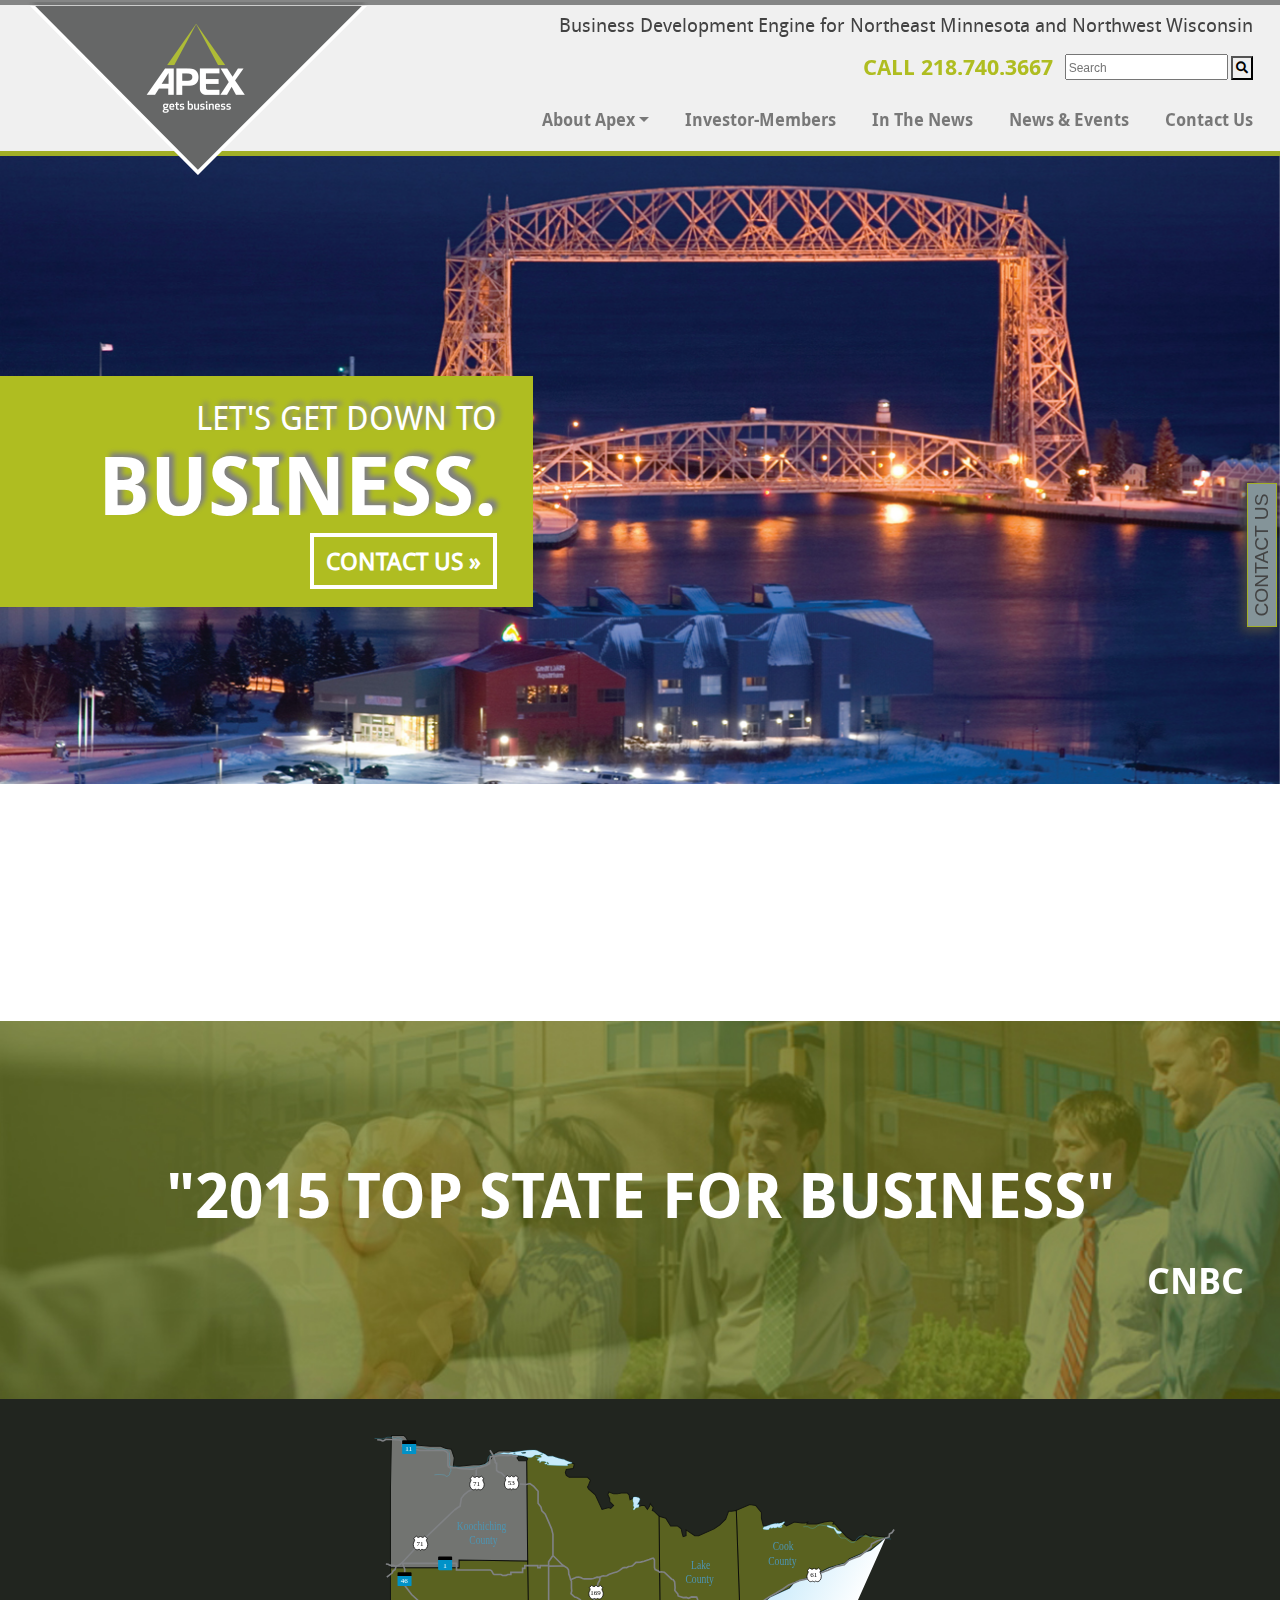
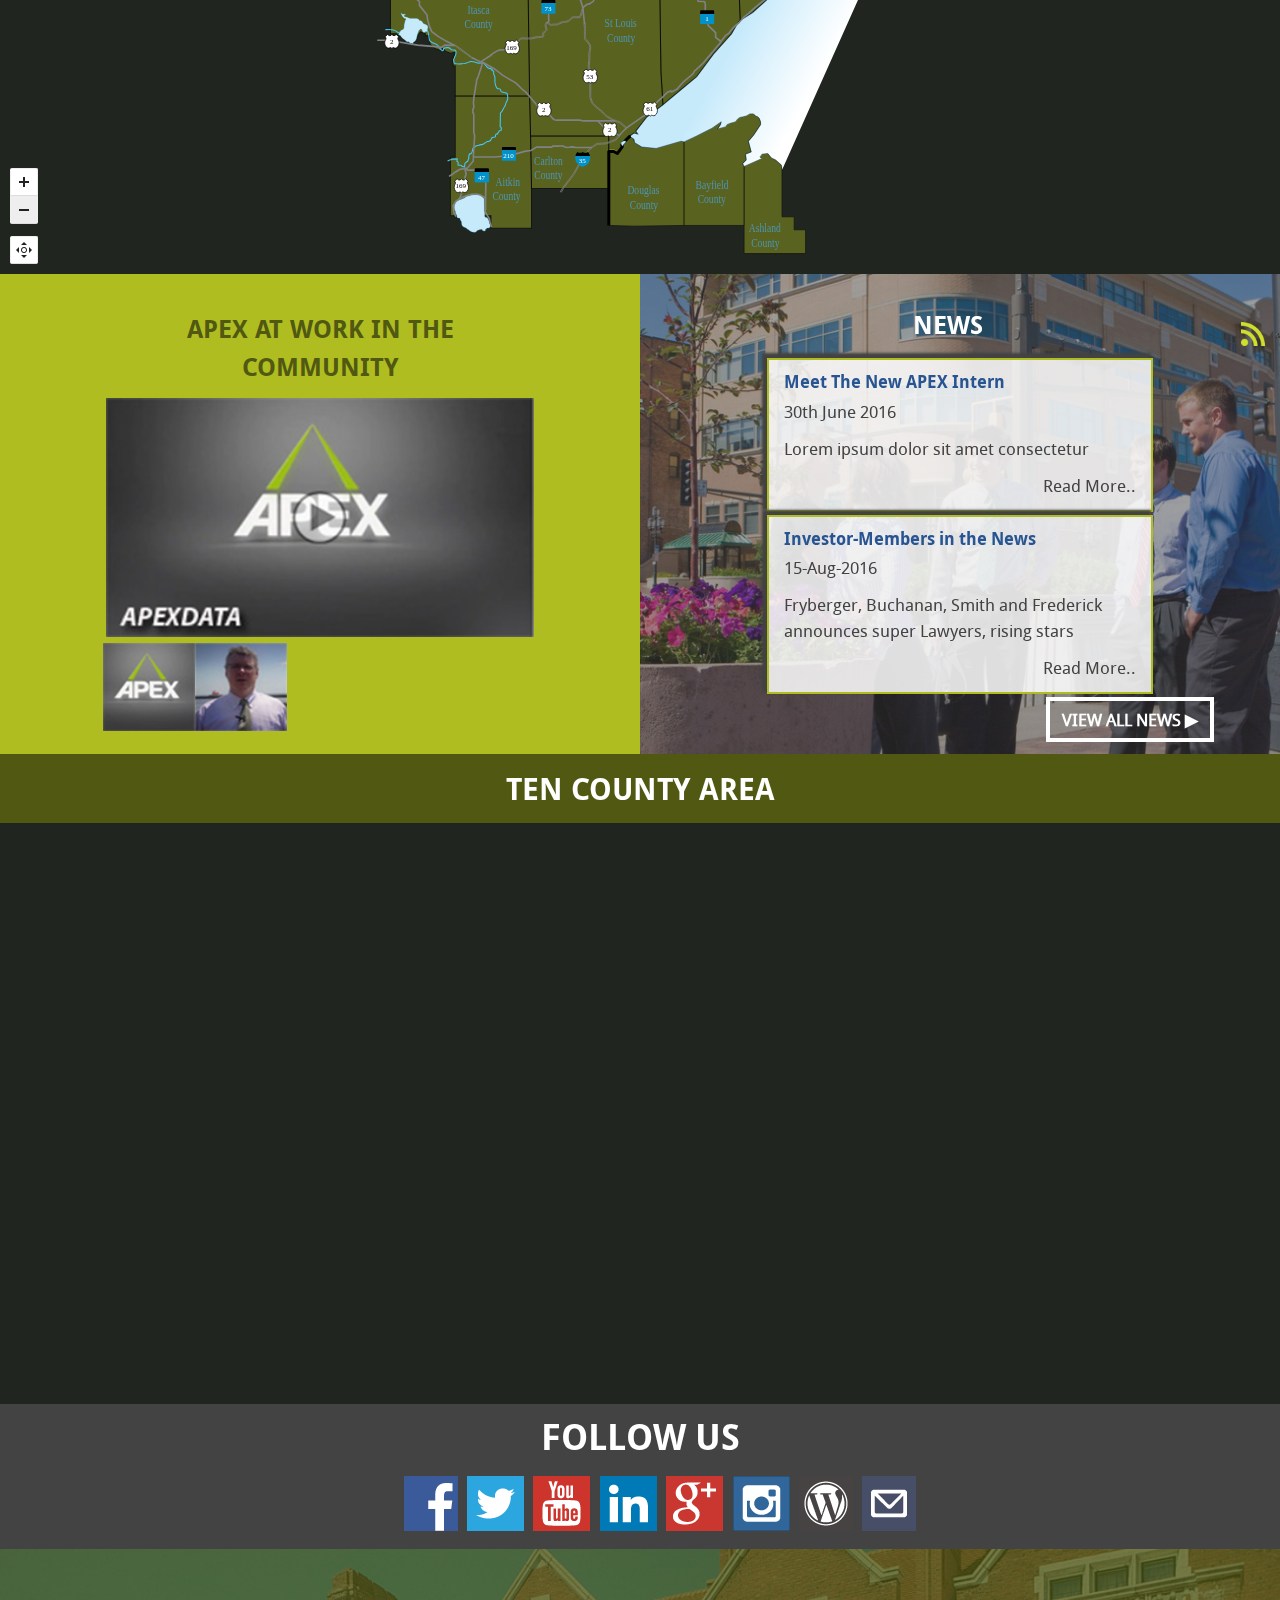
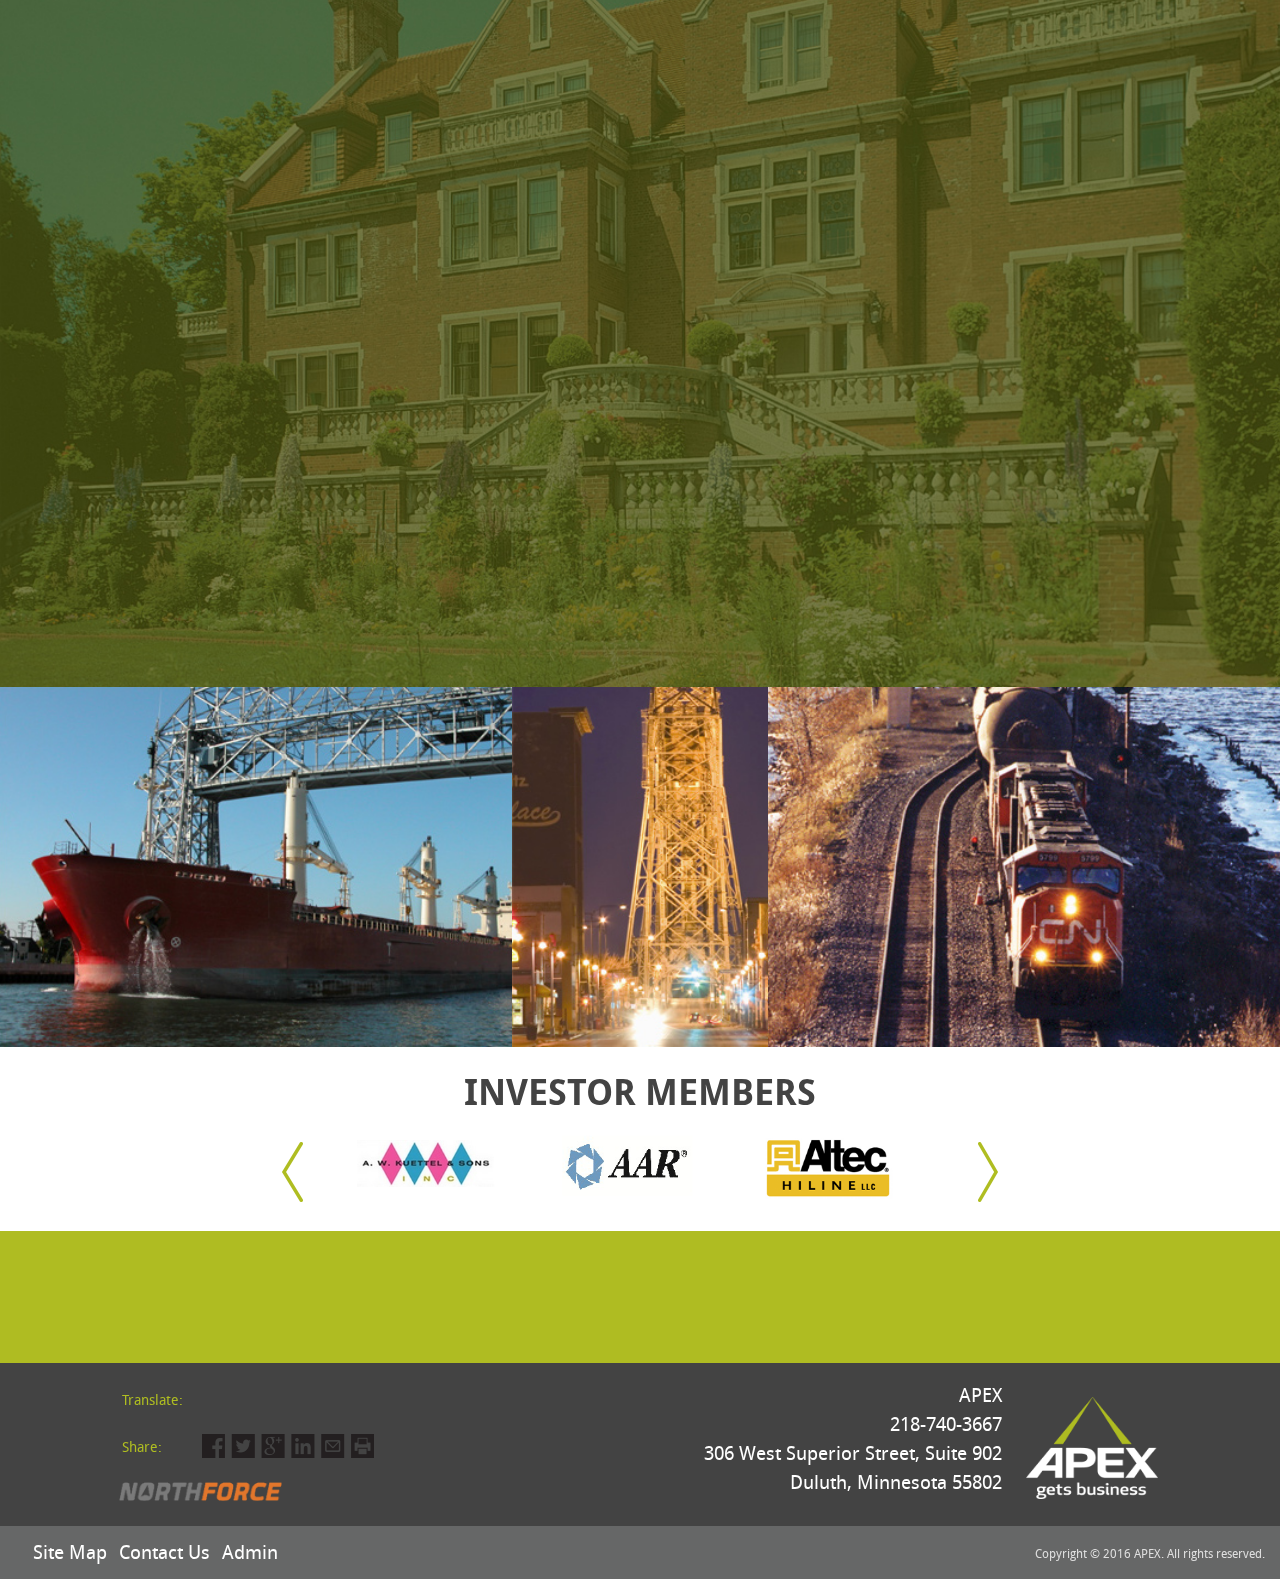
<file: index.html>
<!DOCTYPE html>
<html>
<head>
    <meta charset='utf-8'>
    <meta http-equiv='X-UA-Compatible' content='IE=edge'>
    <title>APEX</title>
    <meta property="og:title" content="APEX">
    <meta property="og:type" content="website">
    <meta property="og:url" content="http://www.apexgetsbusiness.com/">
    <meta property="og:image" content="http://www.apexgetsbusiness.com/media/userfiles/images/apex/apex-logo.png">
    <meta property="og:description" content="This is a Code Test, Don's take me too Seriously">
    <meta name="viewport" content="width=device-width, initial-scale=1, maximum-scale=1, minimum-scale=1, user-scalable=no">
    <link rel="stylesheet" href="https://cdnjs.cloudflare.com/ajax/libs/animate.css/4.1.1/animate.min.css"/>
    <link rel='stylesheet' type='text/css' media='screen' href='css/bootstrap.min.css'>
    <link rel="stylesheet" type='text/css' media='screen'href="css/fontawesome.min.css">
    <link rel="stylesheet" type='text/css' media='screen'href="css/all.min.css">
    <link rel="stylesheet" type='text/css' media='screen'href="slick/slick.css">
    <link rel="stylesheet" type='text/css' media='screen'href="css/main.css">
    <link href="https://unpkg.com/aos@2.3.1/dist/aos.css" rel="stylesheet">
    <link href='http://fonts.googleapis.com/css?family=Maven+Pro:400,700' rel='stylesheet' type='text/css'>
    <link rel="stylesheet" type="text/css" href="APEX/mapplic/mapplic.css">
    <link rel="stylesheet" type="text/css" href="APEX/css/map.css">
</head>
<body class="homepage">
    <main class="home-page">
        <header class="subpage h-25">            
            <nav class="navbar navbar-expand-lg navbar-light navbar-custom d-flex flex-row justify-content-between container-fluid">
                        <section class="d-flex d-row justify-content-around container-fluid ">
                            <a class="navbar-brand" href=""><img src="img/APEX triangle logo.png" class="w-100" alt=""></a>
                                <button class="navbar-toggler float-right" type="button" data-toggle="collapse" data-target="#mynavbar">
                                    <span class="navbar-toggler-icon"></span>
                                </button>
                                <div class="navbar-collapse collapse align-self-start flex-column ml-auto" id="mynavbar">
                                    <p id="header-bd-engine" class="pt-3 ml-auto">Business Development Engine for Northeast Minnesota and Northwest Wisconsin</p>
                                    <div class="row ml-auto float-right px-1">
                                        <p id="header-phone" class="ml-sm-auto pr-3 animate__animated animate__lightSpeedInLeft ">CALL 218.740.3667</p>
                                        <form id="header-search" class=" mt-1">
                                            <input class="pt-1" type="text" placeholder="Search">
                                            <button class="col-1 pl-1" type="submit"><i class="fas fa-search"></i></button>
                                        </form>
                                    </div>
                                    <ul class="navbar-nav ml-auto mr-n4 mt-4">
                                        <li class="nav-item dropdown">
                                            <a class="nav-link dropdown-toggle" data-toggle="dropdown" href="#">About Apex</span></a>
                                            <ul class="dropdown-menu">
                                                <li><a class="dropdown-item" href="#"> Room1 </a></li>
                                                <li><a class="dropdown-item" href="#"> Stairs <span class="down-arrow"></span></a>
                                                   <ul class="submenu dropdown-menu">
                                                      <li class="nav-item"><a class="dropdown-item nav-link" href=""> Basement</a></li>
                                                      <li class="nav-item"><a class="dropdown-item nav-link" href=""> Cellar</a></li>
                                                      <li class="nav-item"><a class="dropdown-item nav-link" href=""> Storage</a></li>
                                                   </ul>
                                                </li>
                                                <li><a class="dropdown-item" href="#"> Room 2 </a></li>
                                                <li><a class="dropdown-item" href="#"> Room 3</a>
                                              </ul>
                                          </li>
                                        <li class="nav-item">
                                            <a class="nav-link" href="#">Investor-Members</a>
                                        </li>
                                        <li class="nav-item">
                                            <a class="nav-link" href="#">In The News</a>
                                        </li>
                                        <li class="nav-item">
                                            <a class="nav-link" href="#">News & Events</a>
                                        </li>
                                        <li class="nav-item">
                                            <a class="nav-link" href="#">Contact Us</a>
                                        </li>
                                    </ul>   
                                </div>
                        </section>
                    </nav>
                </header>
                <!-- Landing Page/Down to business -->
            <section id="" class="carousel slide subpage contact-page" data-ride="carousel" data-interval ="6500" >
                <div class="carousel-inner w-100">
                  <div class="carousel-item active w-100">
                    <img class="d-block w-100 landing-contact" src="img/Layer 4.jpg" alt="First slide">
                  </div>
                  <div class="carousel-item w-100">
                    <img class="d-block w-100 landing-contact" src="img/Layer 4.jpg" alt="Second slide">
                  </div>
                  <div class="carousel-item landing-contact">
                    <img class="d-block w-100 landing-contact" src="img/Layer 4.jpg" alt="Third slide">
                  </div>
                </div>
                <div id="action-contact" class ="animate__animated animate__lightSpeedInLeft text-center text-md-right column col-sm-12 col-lg-5 px-5 py-3 pb-4">
                    <div id="line1" >LET'S GET DOWN TO<br> <spam id="line2">BUSINESS.</spam></div>  
                    <div id="green-contact" class="trans-buttons float-sm-right mt-2 mt-sm-0 mx-auto text-center d-flex align-content-center">CONTACT US »</div> 
                </div>
                <div id="action-contact2" class ="align-self-center position-fixed">
                    CONTACT US
                </div>
                <button onclick="b2top()" id="uptop" class = "trans-buttons" title="To top"> Go to Top</button>
            </section>
            <!-- core values -->
        <section class="subpage icon-page d-flex  flex-column flex-md-row my-auto justify-content-around align-items-center">
            <div data-aos="fade-down" class="icon text-center mt-md-2 align-self-center">
                <img class="mb-3 h-100" src="img/icon1.png" alt="">
                <p data-aos="fade-right"  data-aos-duration ="100">ATTRACTION & EXPANSION</p>
            </div>
            <div data-aos="fade-down" class="icon text-center align-self-center">
                <img class="mb-3 h-100" src="img/icon2.png" alt="">
                <p data-aos="fade-up"  data-aos-duration ="100">KEY INDUSTRIES</p>
            </div>
            <div data-aos="fade-down" class="icon text-center align-self-center">
                <img class="mb-3 h-100" src="img/icon3.png" alt="">
                <p data-aos="fade-left"  data-aos-duration ="100">DISCOVER TALENT</p>
            </div>
        </section>
        <!-- cnbc -->
        <section id="quotes" class="carousel slide subpage d-flex cnbc-page" data-ride="carousel" data-interval="3500">
            <div class="carousel-inner w-100 d-flex align-self-center mx-auto">
                <div class="carousel-item active pt-5">
                    <p id="" class="text-center mt-auto topstate">"2015 TOP STATE FOR BUSINESS"</p>
                    <p id="" class="text-right mb-auto saidwho mr-5">CNBC</p>
                </div>
                <div class=" carousel-item my-auto pt-5">
                    <p id="" class="text-center mt-auto topstate">"2015 TOP STATE FOR BUSINESS"</p>
                    <p id="" class="text-right mb-auto saidwho mr-5">CNBC</p>
                </div>
                <div class=" carousel-item my-auto pt-5">
                    <p id="" class="text-center mt-auto topstate">"2015 TOP STATE FOR BUSINESS"</p>
                    <p id="" class="text-right mb-auto saidwho mr-5">CNBC</p>
                </div>
            </div>
        </section>
        <!-- map  -->
        <section id="map-section">
            <div class="map-container mx-auto">
                <!-- Map -->
                <div id="mapplic"></div>
            </div>
        </section>
        <!-- news -->
        <section class="subpage communitynews-page d-flex flex-column flex-md-row">
            <div  class="video-news col-md-6 d-flex flex-column align-items-center justify-items-center pb-3">
                <p id="video-news" class="text-center news-header mt-5"> APEX AT WORK IN THE <br> COMMUNITY</p>
                <div class="col-9 mx-auto h-50">
                    <img id="main-video" class="w-100" src="img/video.png" alt="">
                    <div class="d-flex flex-row col-6 h-25 ml-n4 mt-2 align-items-start align-self-start">
                        <img id="thumbs" src="img/vid thumb1.png" class=" w-100 h-100" alt="">
                        <img id="thumbs" src="img/vid thumb 2.jpg" class="w-100 h-100" alt="">
                    </div>
                </div>
            </div>

            <div id="readnews" class="col-md-6 d-flex flex-column align-items-center">
                <span class="d-flex flex-row w-100"><h3 id="read-news" class="mx-auto news-header mt-5"> NEWS</h3>
                <img src="img/RSS icon.png" class="rss-icon align-self-end" alt=""></span>
                <div class="container d-flex flex-column  pb-3 h-50">
                    <div id="post1" class=" container post col-8 d-flex flex-column mt-3">
                        <h4 class="post-header">Meet The New APEX Intern</h4>
                        <span class="post-date"><p>30th June 2016</p></span>
                        <p>Lorem ipsum dolor sit amet consectetur </p>
                        <a class ="text-right align-self-end mt-auto readmore"href="#"><p>Read More..</p></a>
                    </div>
                    <div id="post2" class="container post col-8 d-flex mt-1 flex-column">
                        <h4 class="post-header">Investor-Members in the News</h4>
                        <span class="post-date"><p>15-Aug-2016</p></span>
                        <p>Fryberger, Buchanan, Smith and Frederick announces super Lawyers, rising stars</p>
                        <a class ="text-right align-self-end readmore "href="#"><p>Read More..</p></a>
                    </div>
                    <div id = "viewmorenews" class="trans-buttons ml-auto mr-5 mt-1">View All News ▶</div>
                </div> 
            </div>
        </section>
        <!-- 10 county -->
        <section class="subpage county-page">
            <div id="tencounty" class="subpage d-flex text-center pt-3 pb-3"><p class="mx-auto my-auto"> TEN COUNTY AREA</p> </div>
        </section>
        <section class="subpage">
            <div id="county-maps" class="d-flex flex-column flex-md-row">
                <div class="col-sm-12 col-md-6"><img data-aos="zoom-in-up"  data-aos-duration ="150" id="getsbiz" class=" w-100" src="img/Apex logo white copy 2.png" alt=""></div>
                <div class="col-sm-12 col-md-6"><img data-aos="zoom-in-up"  data-aos-duration ="250" id="radius" class=" w-100" src="img/zoomed in half.png" alt=""></div>
            </div>
            <div id="social" class=" d-flex flex-column justify-content-center flex-wrap pb-2 pt-2">
                <p id="social-call" class="text-center">FOLLOW US</p>
                <ul class="list-inline-item mx-auto">
                    <li class="list-inline-item"><a class="follow-icon" href="#"><img class="h-100 w-100" src="img/Facebook.png" alt=""></a></li>
                    <li class="list-inline-item"><a class="follow-icon" href="#"><img class="h-100 w-100" src="img/Twitter.png" alt=""></a></li>
                    <li class="list-inline-item"><a class="follow-icon" href="#"><img class="h-100 w-100" src="img/YouTube.png" alt=""></a></li>
                    <li class="list-inline-item"><a class="follow-icon" href="#"><img class="h-100 w-100" src="img/LinkedIn.png" alt=""></a></li>
                    <li class="list-inline-item"><a class="follow-icon" href="#"><img class="h-100 w-100" src="img/Google+.png" alt=""></a></li>
                    <li class="list-inline-item"><a class="follow-icon" href="#"><img class="h-100 w-100" src="img/Instagram.png" alt=""></a></li>
                    <li class="list-inline-item"><a class="follow-icon" href="#"><img class="h-100 w-100" src="img/Wordpress.png" alt=""></a></li>
                    <li class="list-inline-item"><a class="follow-icon" href="#"><img class="h-100 w-100" src="img/Email _ Newsletter.png" alt=""></a></li>
                </ul>
            </div>
        </section>
        <!-- news÷ -->
        <section class="subpage othernews-page pb-4">
            <!-- container for the 3 panels  -->
            <div id="panels"class="col-md-11 pb-5 pt-5 mx-auto my-lg-auto d-flex flex-column flex-md-row justify-content-around flex-wrap pb-5">
                <!-- panel1 -->
                <div class="card--custom card--custom-1 panel container d-flex flex-column align-content-center col-sm-7 mx-sm-auto" data-aos="fade-up"  data-aos-duration ="200" >
                    <h2 class="text-center">Twitter</h2>
                    <div class="mx-auto"><img class="card--custom-image" src="img/twitter icon.png" alt=""></div>
                    <!-- feed -->
                    <div class="column-custom mt-1 d-flex flex-column feed w-100">
                        <!-- first line -->
                        <div class="d-flex justify-content-between">
                            <div class="d-flex">
                                <img class="feed--icon" src="img/apexlogo copy.png" alt="">
                                <div class="column-custom mt-1 d-flex flex-column">
                                    <span class="column-main">APEX</span>
                                    <span class="column-sub">@apex</span>
                                </div>
                            </div>
                            <img class="tiny" src="img/twitter icon.png" alt="">   
                        </div>
                        <!-- second line -->
                        <p class="feed-body">
                            #hashtag #lorem #ipsum #hashtag #lorem 
                        </p>
                        <!-- third line -->
                        <div class="d-flex flex-row justify-content-between">
                            <div class="feed-icons justify-content-between d-flex">
                                <span class="fa fa-heart"></span>
                                <span class="fa fa-sign-out-alt"></span>
                            </div>
                            <span class="verytiny">2h</span>
                        </div>
                    </div>
                    <!-- second post -->
                    <div class="column-custom mt-1 d-flex flex-column feed w-100">
                        <!-- first line -->
                        <div class="d-flex justify-content-between">
                            <div class="d-flex">
                                <img class="feed--icon" src="img/apexlogo copy.png" alt="">
                                <div class="column-custom mt-1 d-flex flex-column">
                                    <span class="column-main">APEX</span>
                                    <span class="column-sub">@apex</span>
                                </div>
                            </div>
                            <img class="tiny" src="img/twitter icon.png" alt="">   
                        </div>
                        <!-- second line -->
                        <p class="feed-body">
                            #hashtag #lorem #ipsum #hashtag #lorem
                        </p>
                        <!-- third line -->
                        <div class="d-flex flex-row justify-content-between">
                            <div class="feed-icons d-flex justify-content-between">
                                <span class="fa fa-heart"></span>
                                <span class="fa fa-sign-out-alt"></span>
                            </div>
                            <span class="verytiny">2h</span>
                        </div>
                    </div>
                </div>
                <!-- panel 2 -->
                <div class="card--custom card--custom-2 panel container d-flex flex-column align-content-center col-sm-7 mx-sm-auto" data-aos="fade-up"  data-aos-duration ="250">
                    <h2 class="panel-head text-center">Happening now</h2>
                            <img class="feed--body h-75 d-flex flex-column" src="img/Instagram contest_.jpg" alt="">
                    <button class="feed--button trans-buttons">view details</button>
                </div>
                <!-- panel 3 -->
                <div class="card--custom card--custom-3 panel container d-flex flex-column align-content-center col-sm-7 mx-sm-auto" data-aos="fade-up"  data-aos-duration ="300">
                    <h2 class="panel-head text-center">About Northforce</h2>
                    <div class="feed--body h-75 d-flex flex-column feed--body-white">
                        <img class="feed--body-logo" src="img/NorthForce logo copy.png" alt="">
                        <p class="feed--body-text">
                            <p class="feed--body-text"><span class="bold">Attracting talent:</span> we educate prospective talent about the real reasons to come or stay.</p>
                            <p class="feed--body-text"><span class="bold">Managing talent:</span> we foster and maintain a line of communication between communities, employers, and prospective talent that is dynamic and constructive.</p>
                            <p class="feed--body-text"><span class="bold">Placing talent:</span> we help talent find employers, and employers find talent.</p>
                            <p class="feed--body-text"><span class="bold">Enriching talent:</span> we provide opportunities for talent to grow, advance and change the face of the region.</p>
                            <p class="feed--body-text"><span class="bold">Retaining talent:</span> we create an environment in which talent thrives and whose contributions are reciprocated in every way possible.</p>
                        </p>

                    </div>
                    
                </div>
        </section>
        <!-- hovers  -->
        <section class="subpage hovers-page d-flex flex-column flex-md-row">
            <div id="boat">
                <div class="hoverlay w-100 h-100 text-center"><p class="mx-auto my-auto w-100 h-100 d-flex align-items-center"> 17 Fortune 500 Companies in MN</p></div>
            </div>
            <div id="street">
                <div class="hoverlay w-100 h-100 text-center"><p class="mx-auto my-auto w-100 h-100 d-flex justify-content-center align-items-center"> Top State for Business</p></div>
            </div>
            <div id="train">
                <div class="hoverlay w-100 h-100 text-center  "><p class="mx-auto my-auto w-100 h-100 d-flex align-items-center">Top 5 Great cities for Graduates</p></div>
            </div>
        </section>
        <!-- members -->
        <section class="subpage investormembers-page ">
            <div class="mx-auto mt-2 text-center">INVESTOR MEMBERS</div>
            <div class="col-sm-9 col-md-7 pt-5 pt-md-0 mx-sm-auto h-50 d-flex my-auto vips">
             <div><img class ="ml-1 mr-1 col-sm-10 h-100" src="img/logo img.png" alt=""></div>
             <div><img class ="ml-1 mr-1 col-sm-10 h-100" src="img/logo img-1.png" alt=""></div>
             <div><img class ="ml-1 mr-1 col-sm-10 h-100" src="img/logo img-2.png" alt=""></div>
             <div><img class ="ml-1 mr-1 col-sm-10 h-100" src="img/logo img-3.png" alt=""></div>
            </div>
        </section>
        <!-- subscribe -->
        <section class="subpage newsletter-page row pt-5 pb-5">
            <div class="mx-auto w-100 d-flex flex-column flex-md-row my-auto justify-content-center align-items-center ">
                <div id="nl"class="px-4 mt-2" data-aos="fade-up"  data-aos-duration ="200">APEX PINNACLE NEWSLETTER</div>
                <div id="subscribe" class="trans-buttons" data-aos="fade-left"  data-aos-duration ="250">SUBSCRIBE NOW</div>
            </div>
        </section>
        <!-- footer section -->
        <section class ="subpage last d-flex flex-column flex-md-row align-items-center justify-content-around py-4">
                <div class="col-7 col-md-3 flex-column many-many d-flex mb-2 mb-md-0">
                    <div class="d-flex flex-row text-right"><p class="align-self-center text-left ">Translate:</p>  
                        <div id="google_translate_element" class="ml-2 col-6 align-self-center"></div>
                     </div>
                    <div class="d-flex flex-row text-right mt-3">
                        <p class="align-self-center text-left ">Share:</p>
                        <ul class="list-inline-item pl-n2 align-self-center d-flex flex-wrap">
                            <li class="list-inline-item share-icon"><a id="fb-btn" ><img class="share-icon" src="img/footericons/facebook.png" alt=""></a></li>
                            <li class="list-inline-item"><a ><img class="share-icon" src="img/footericons/twitter.png" alt=""></a></li>
                            <li class="list-inline-item"><a href="#"><img class="share-icon" src="img/footericons/g+.png" alt=""></a></li>
                            <li class="list-inline-item"><a href="#"><img class="share-icon" src="img/footericons/linkedin.png" alt=""></a></li>
                            <li class="list-inline-item"><a href="#"><img class="share-icon" src="img/footericons/email.png" alt=""></a></li>
                            <li class="list-inline-item"><a href="#"><img class="share-icon" src="img/footericons/print.png" alt=""></a></li>
                        </ul>
                    </div>
                    <img class=" ml-n4 pt-3 float-left col-8"src="img/footericons/NorthForce logo.png" alt="">
                </div>
                <div class="col-9 col-md-5 float-right justify-content-end flex-row addy d-flex flex-sm-shrink-1 h-50 h-md-100 my-auto ">
                    <p class="text-right pr-md-3">APEX <br>
                    218-740-3667 <br>
                    306 West Superior Street, Suite 902 <br>
                    Duluth, Minnesota 55802</p>
                    <img class="pl-3 footer-logo float-right pt-2 my-auto" src="img/footericons/Apex logo white.png" alt="">
                </div>
        </section>
        <section class="subpage bottom">
            <div class="container-fluid mx-auto d-flex justify-content-between h-100 flex-column flex-md-row align-items-center">
                <div class="row h-100 bottom-nav d-flex flex-column flex-md-row align-items-center ml-4 mt-3 mb-3">
                    <a class="my-auto mr-md-2 mt-2 mb-2 mt-md-0 mb-md-0 footer-nav">Site Map</a>
                    <a class="my-auto mr-md-2 ml-md-2 mt-2 mb-2 mt-md-0 mb-md-0 footer-nav">Contact Us</a>
                    <a class="my-auto ml-md-2 mt-2 mb-2 mt-md-0 mb-md-0 footer-nav">Admin</a>
                </div>
                <div class="h-100 d-flex flex-row align-items-center">
                    <p class="my-auto cpr">Copyright © 2016 APEX. All rights reserved.</p>
                </div>
            </div>
        </section>
    </main>
    <script src="https://unpkg.com/aos@2.3.1/dist/aos.js"></script>
    <script src="js/jquery-3.5.1.slim.js"></script>
    <script src="js/bootstrap.js"></script>
    <script src="js/bootstrap.min.js"></script>
    <script type="text/javascript" src="//translate.google.com/translate_a/element.js?cb=googleTranslateElementInit"></script>                                         
    <script type="text/javascript" src="APEX/js/jquery.min.js"></script>
    <script type="text/javascript" src="APEX/js/jquery.mousewheel.js"></script>
    <script src="js/allthegoodstuff.js"></script>
    <script type="text/javascript" src="APEX/mapplic/mapplic.js"></script>
    <script type="text/javascript" src="APEX/js/hammer.min.js"></script>
    <script src="slick/slick.js"></script>
    <script src="js/slickcarousel.js"></script>
</body>
</html>
</file>
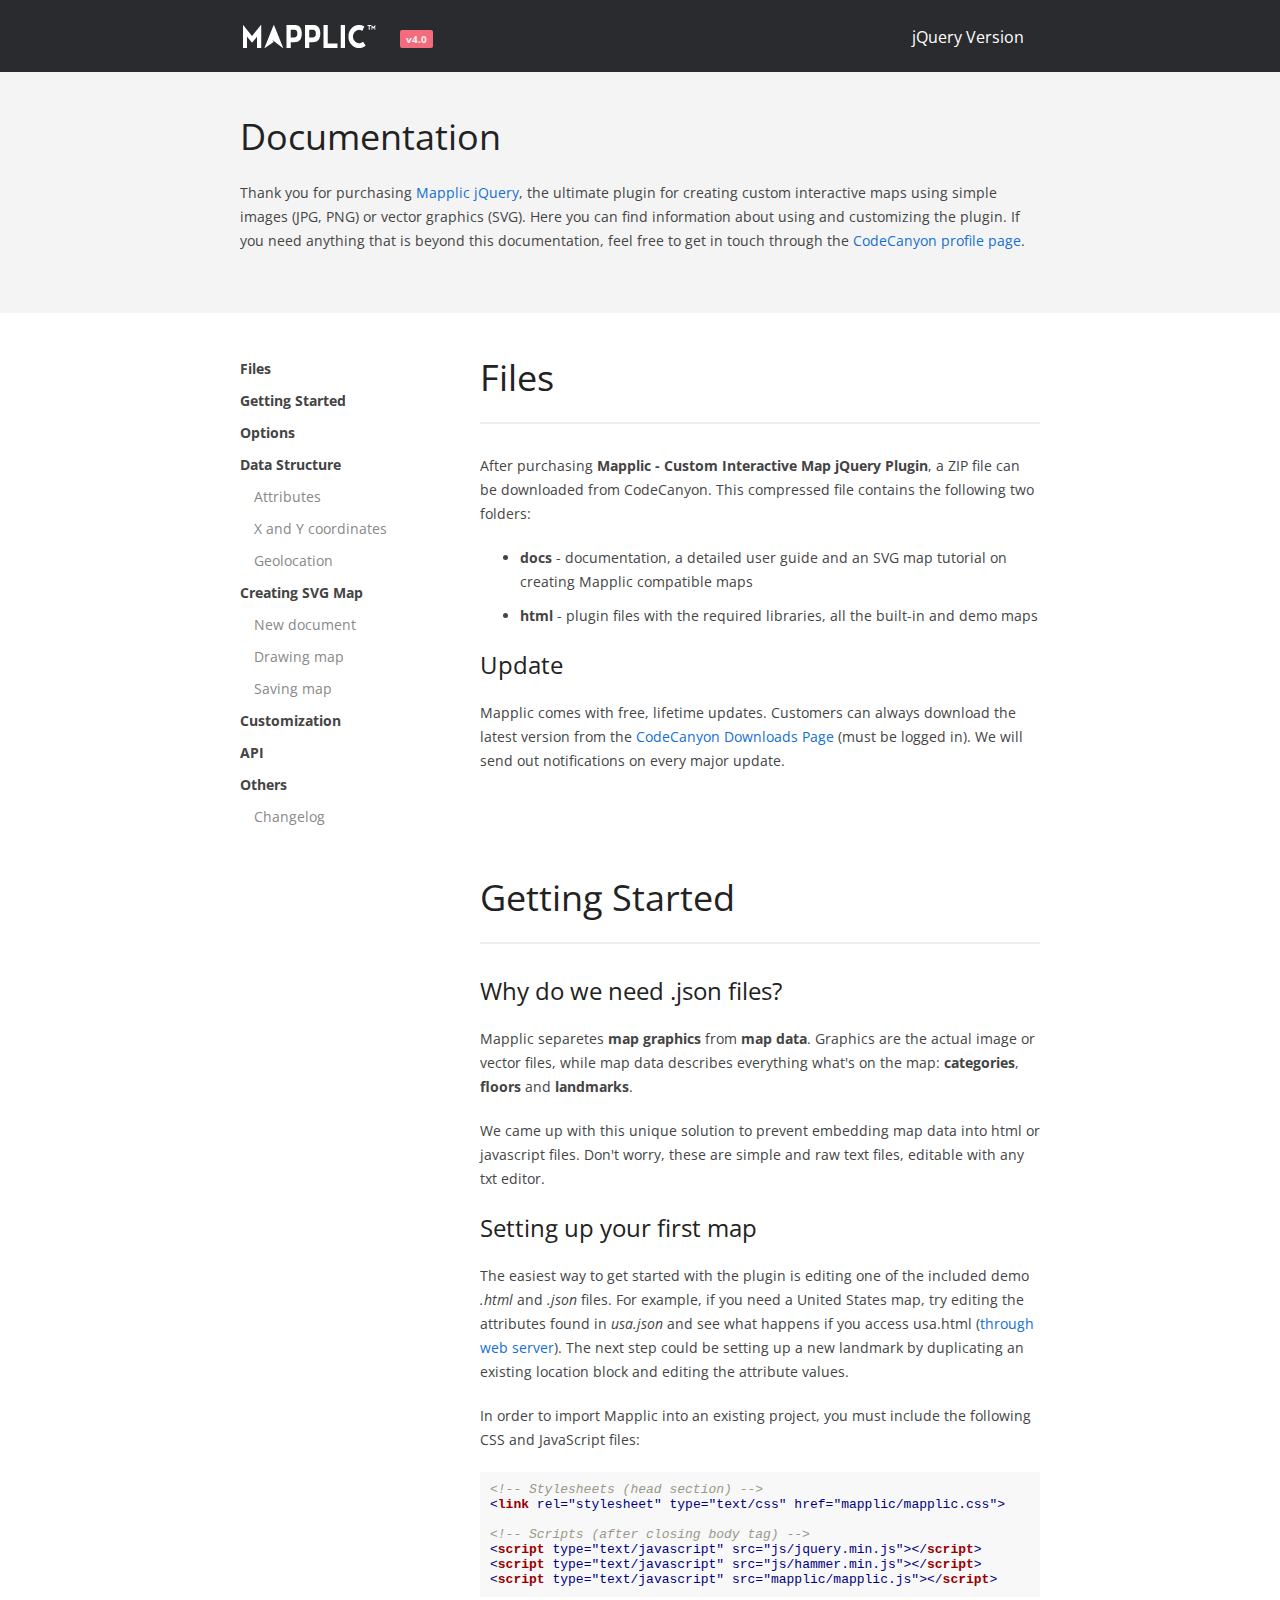
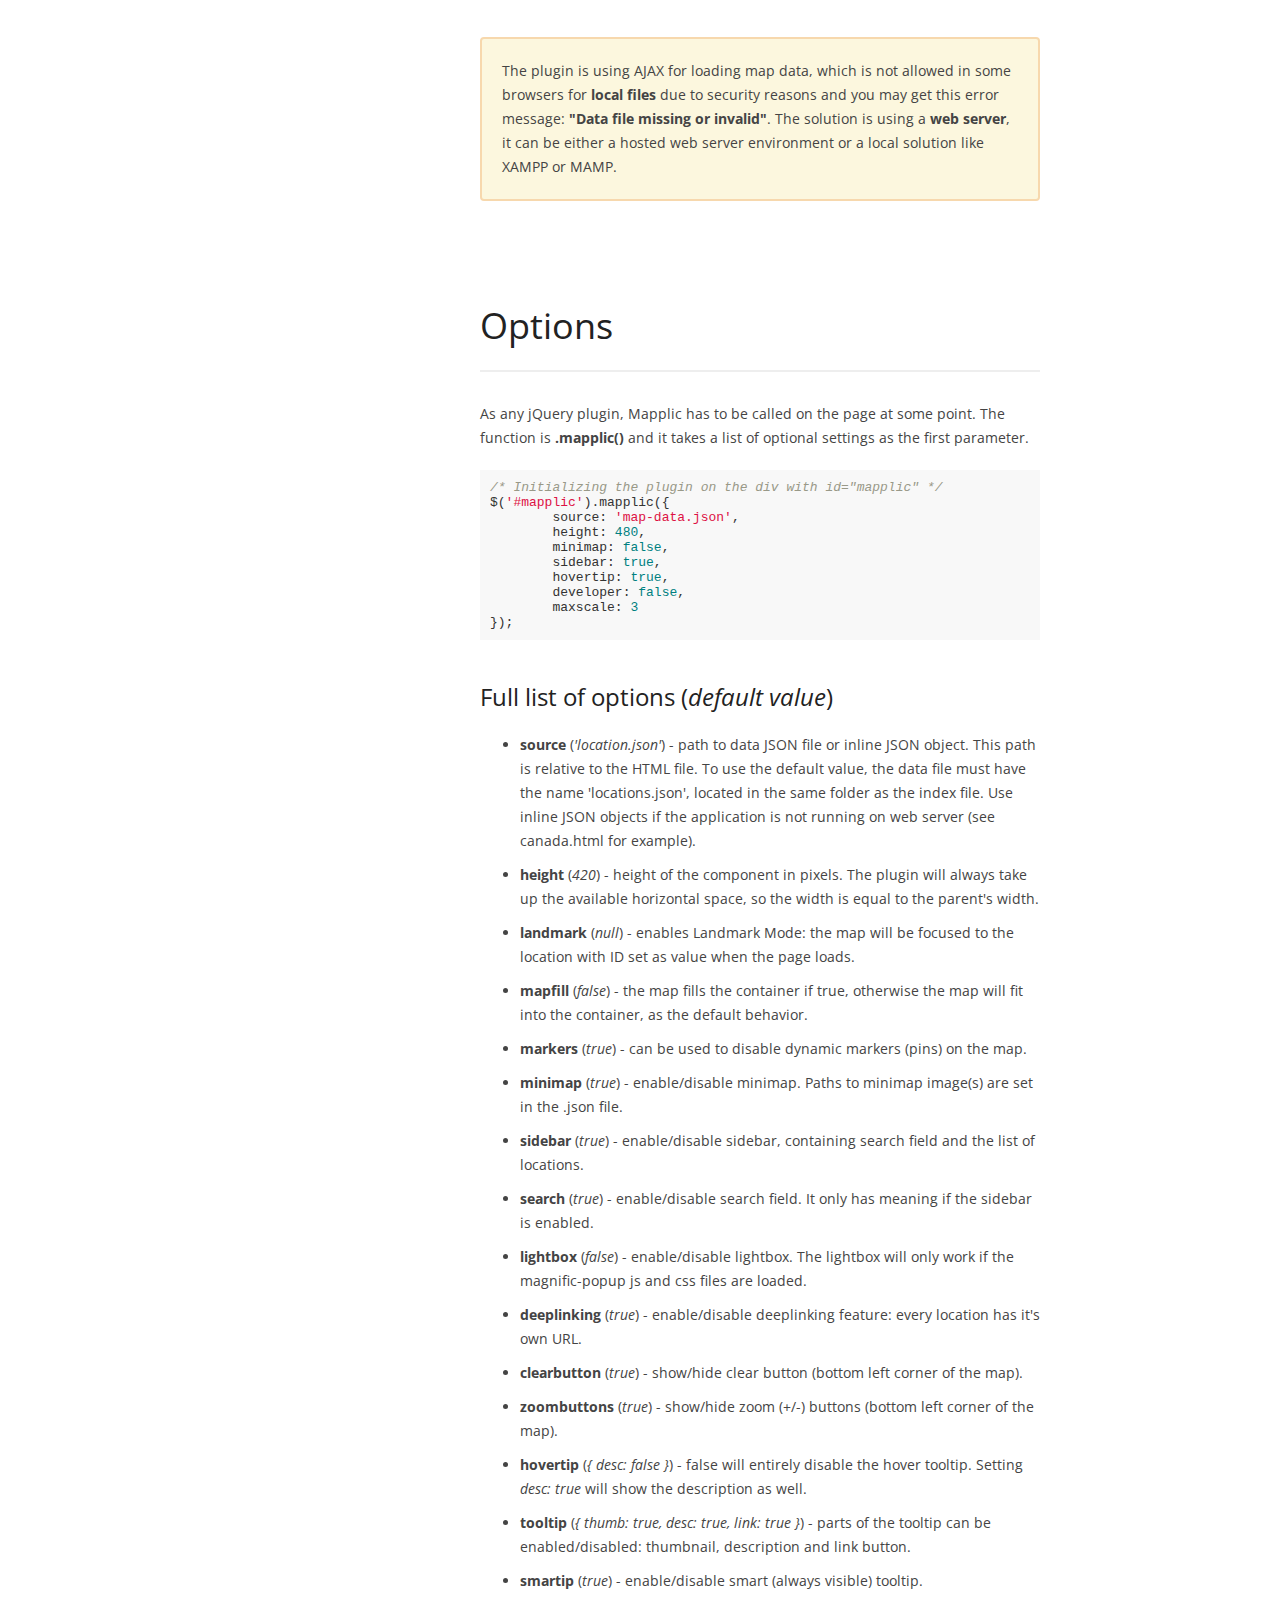
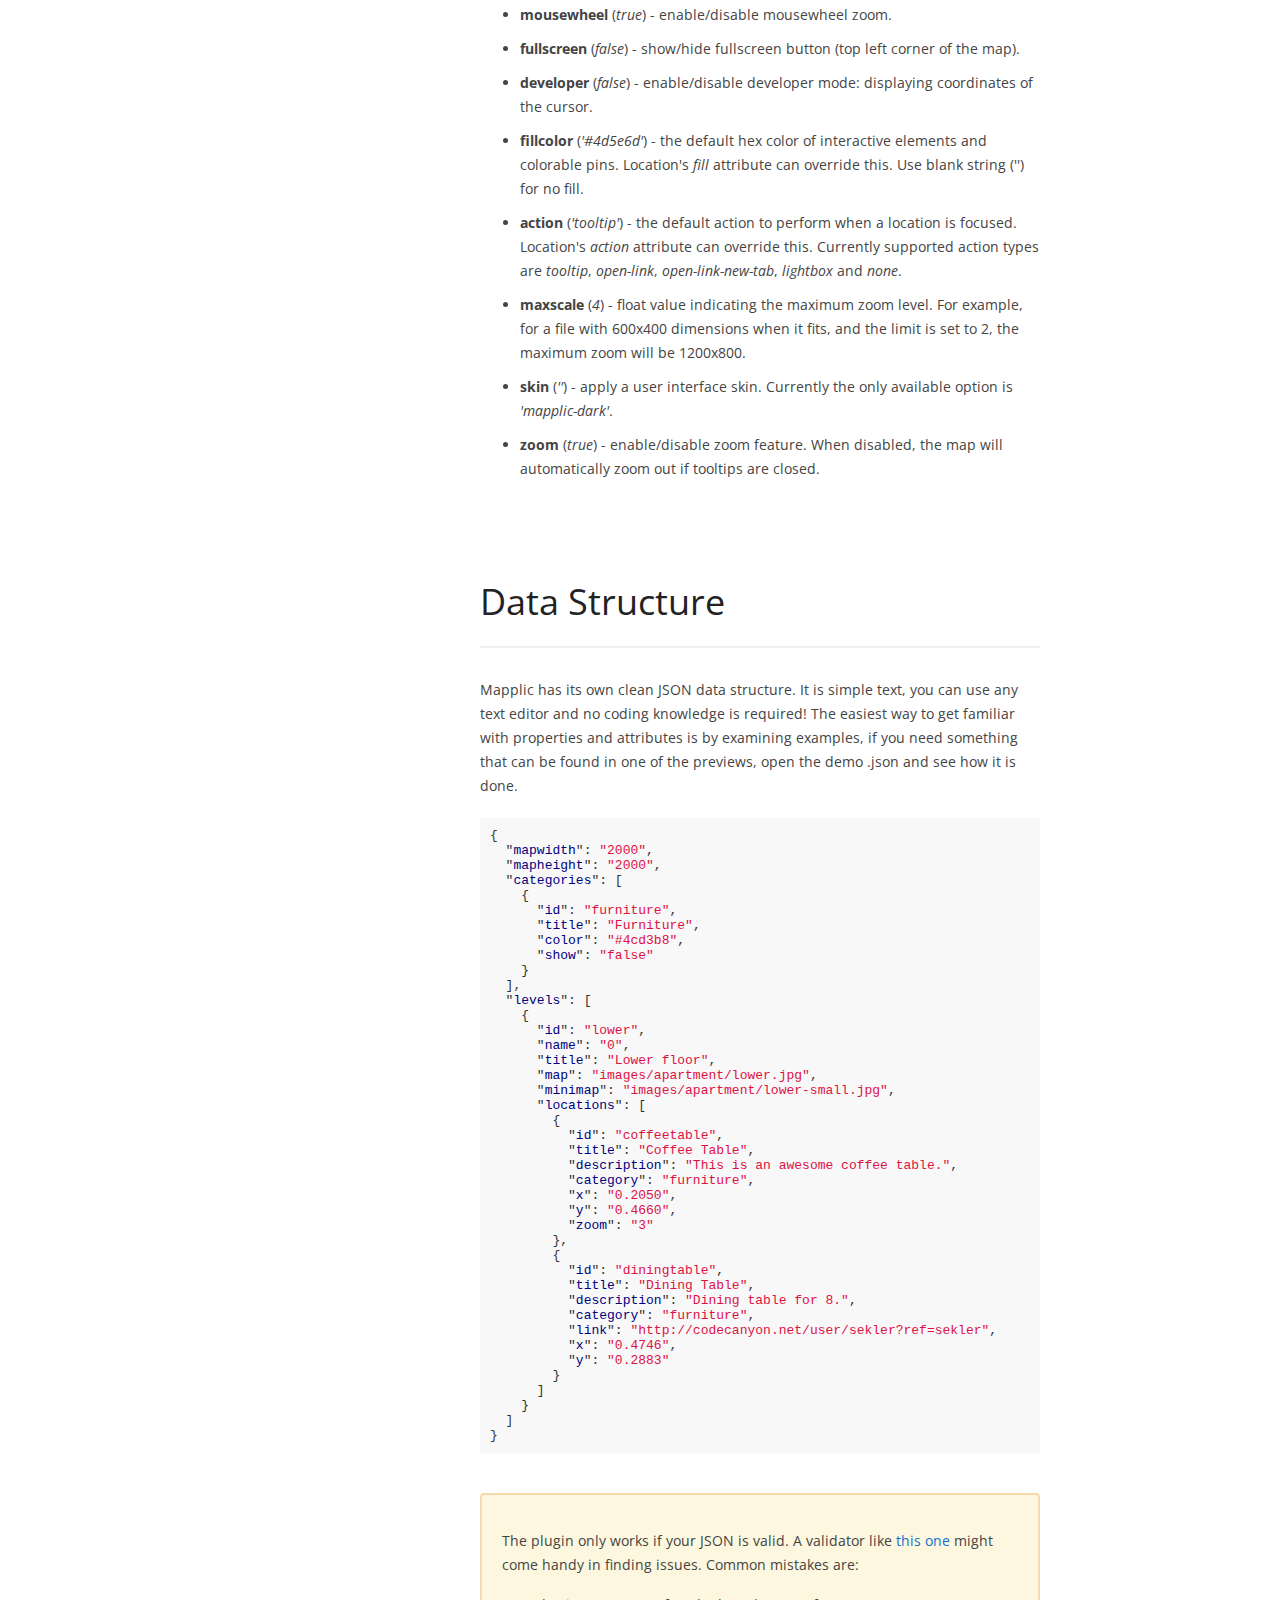
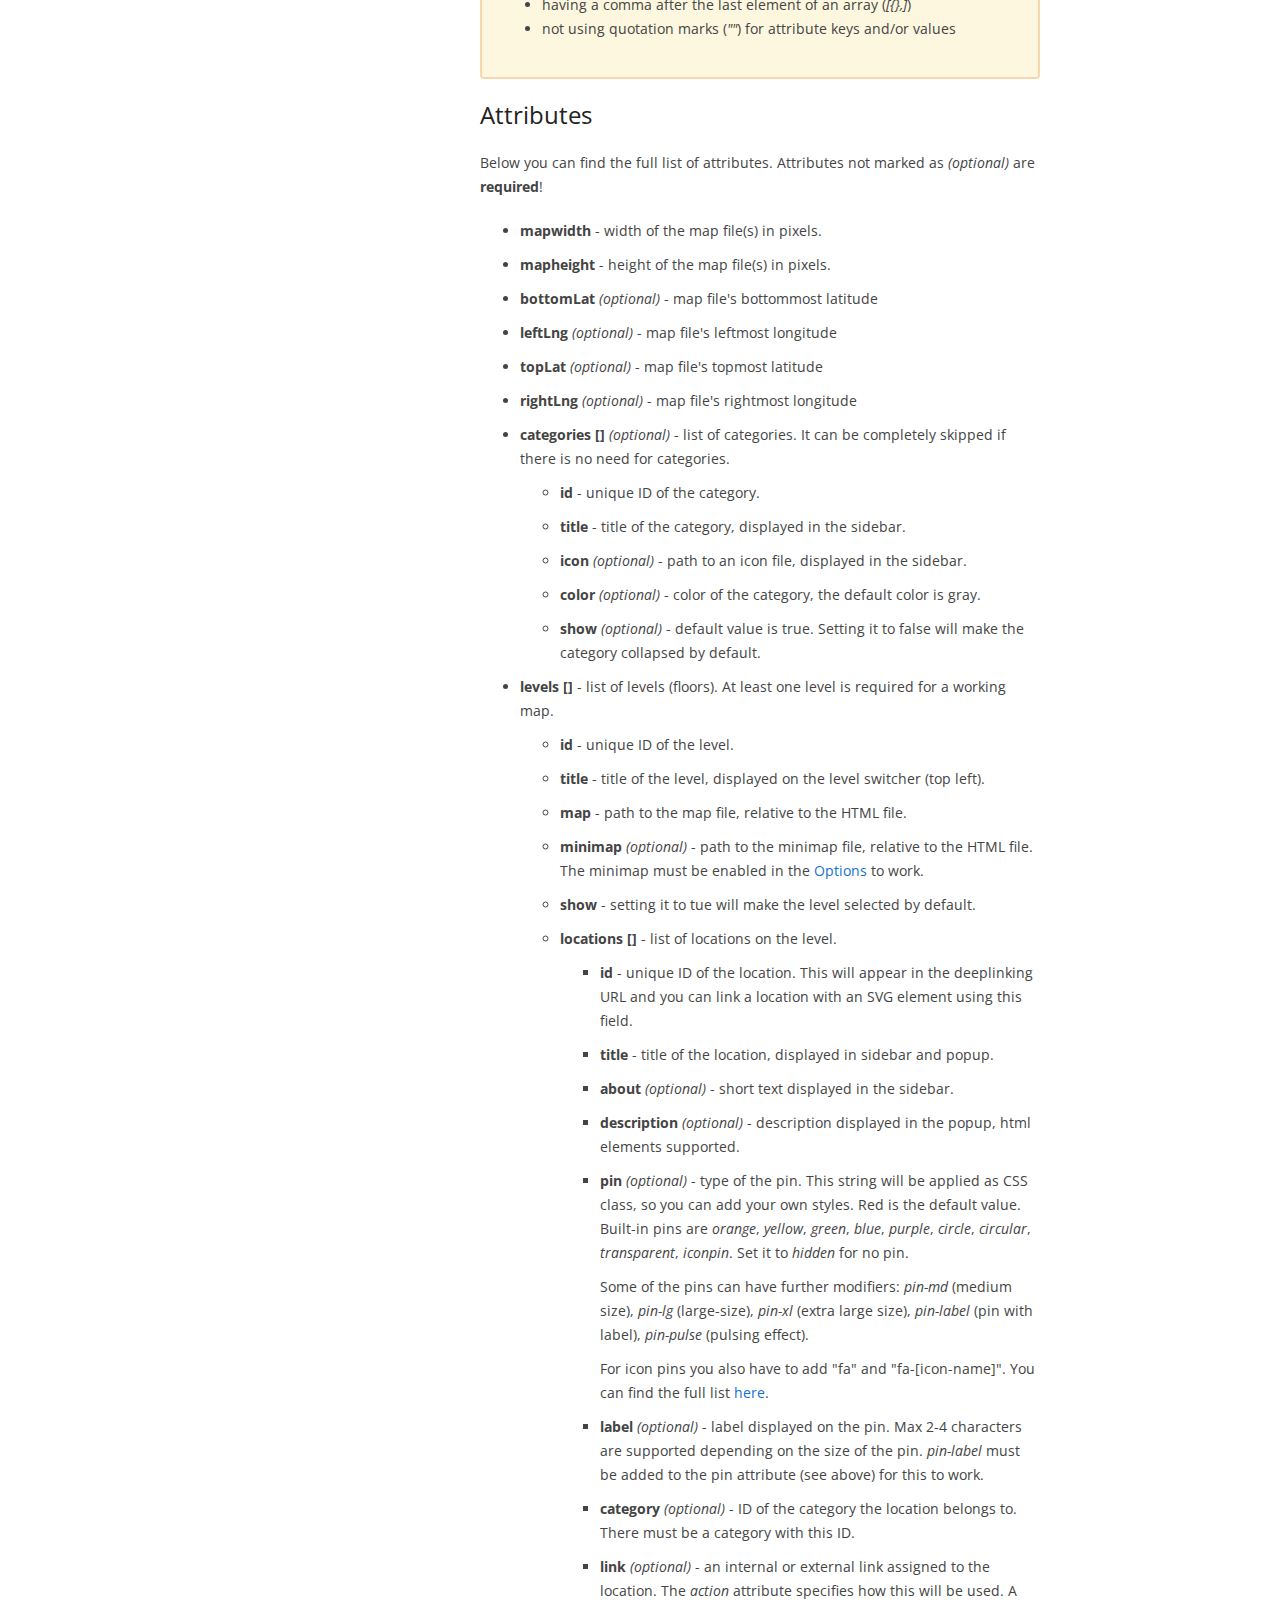
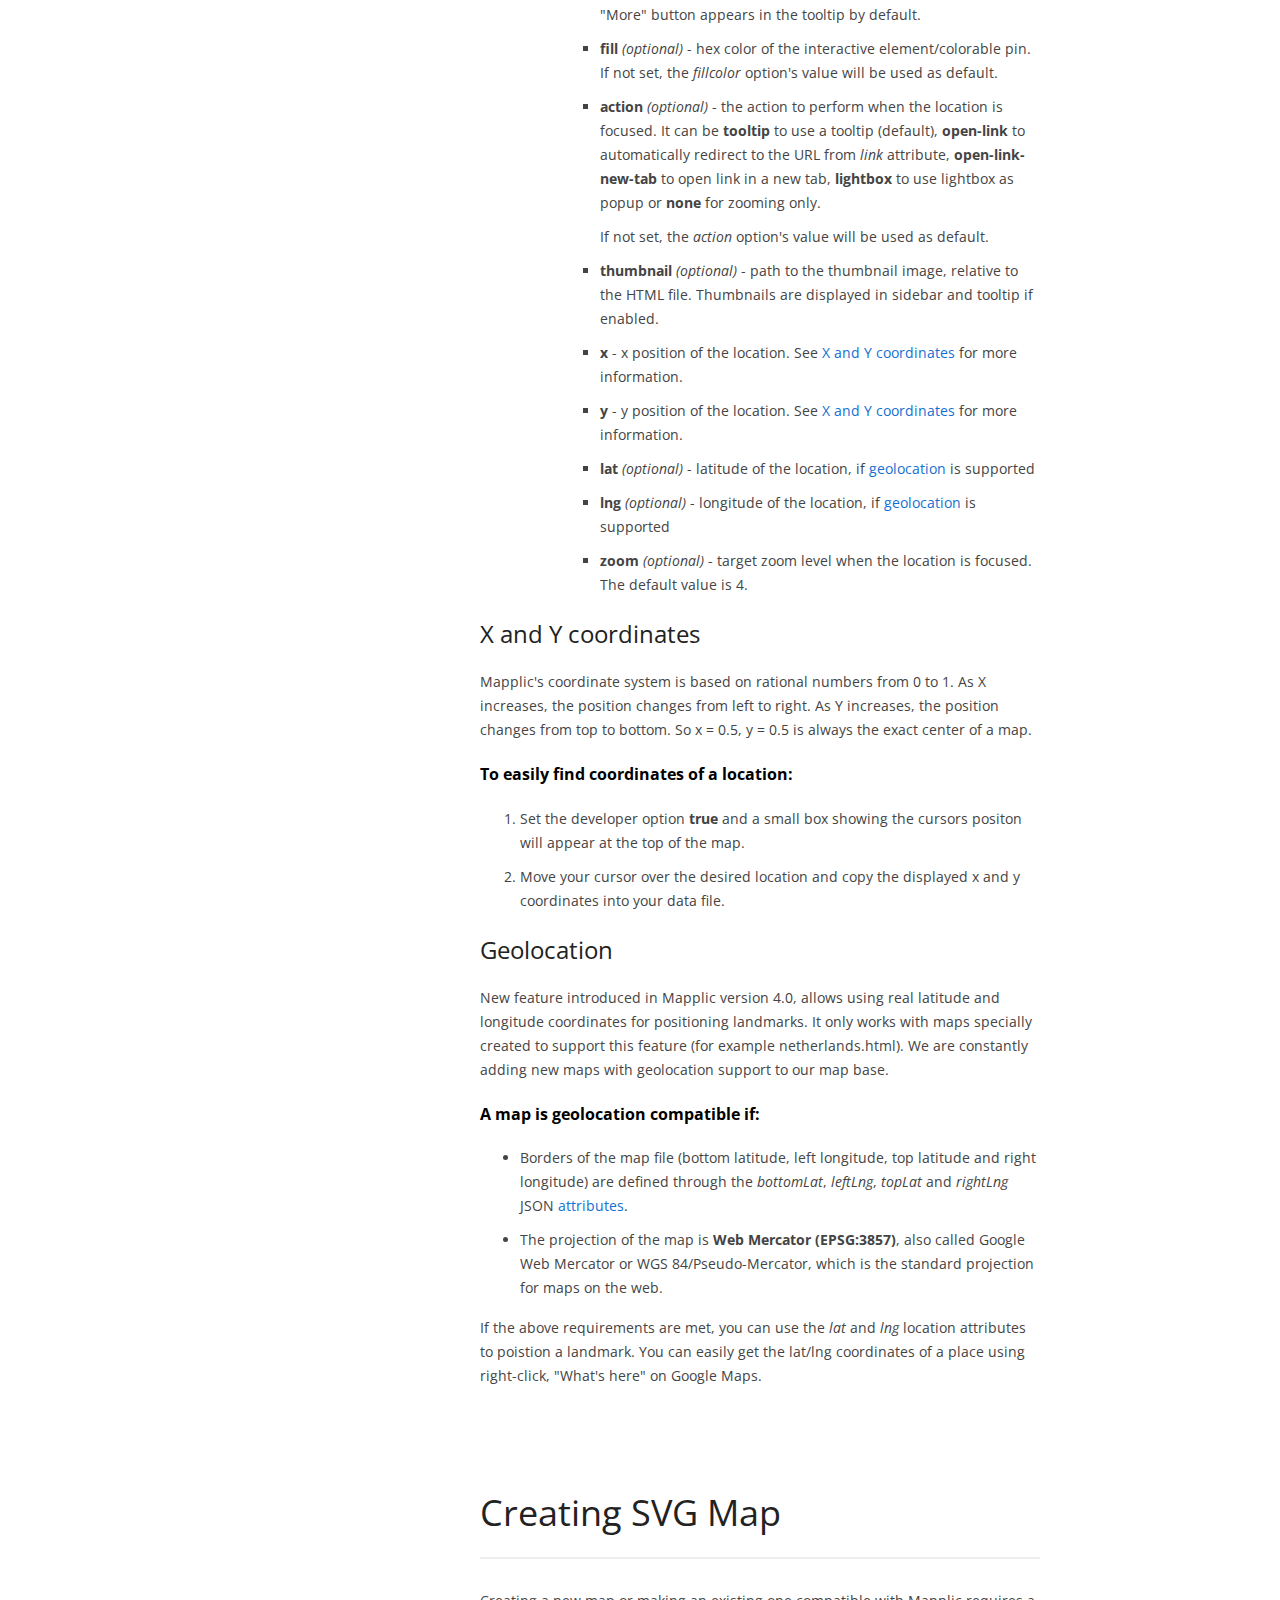
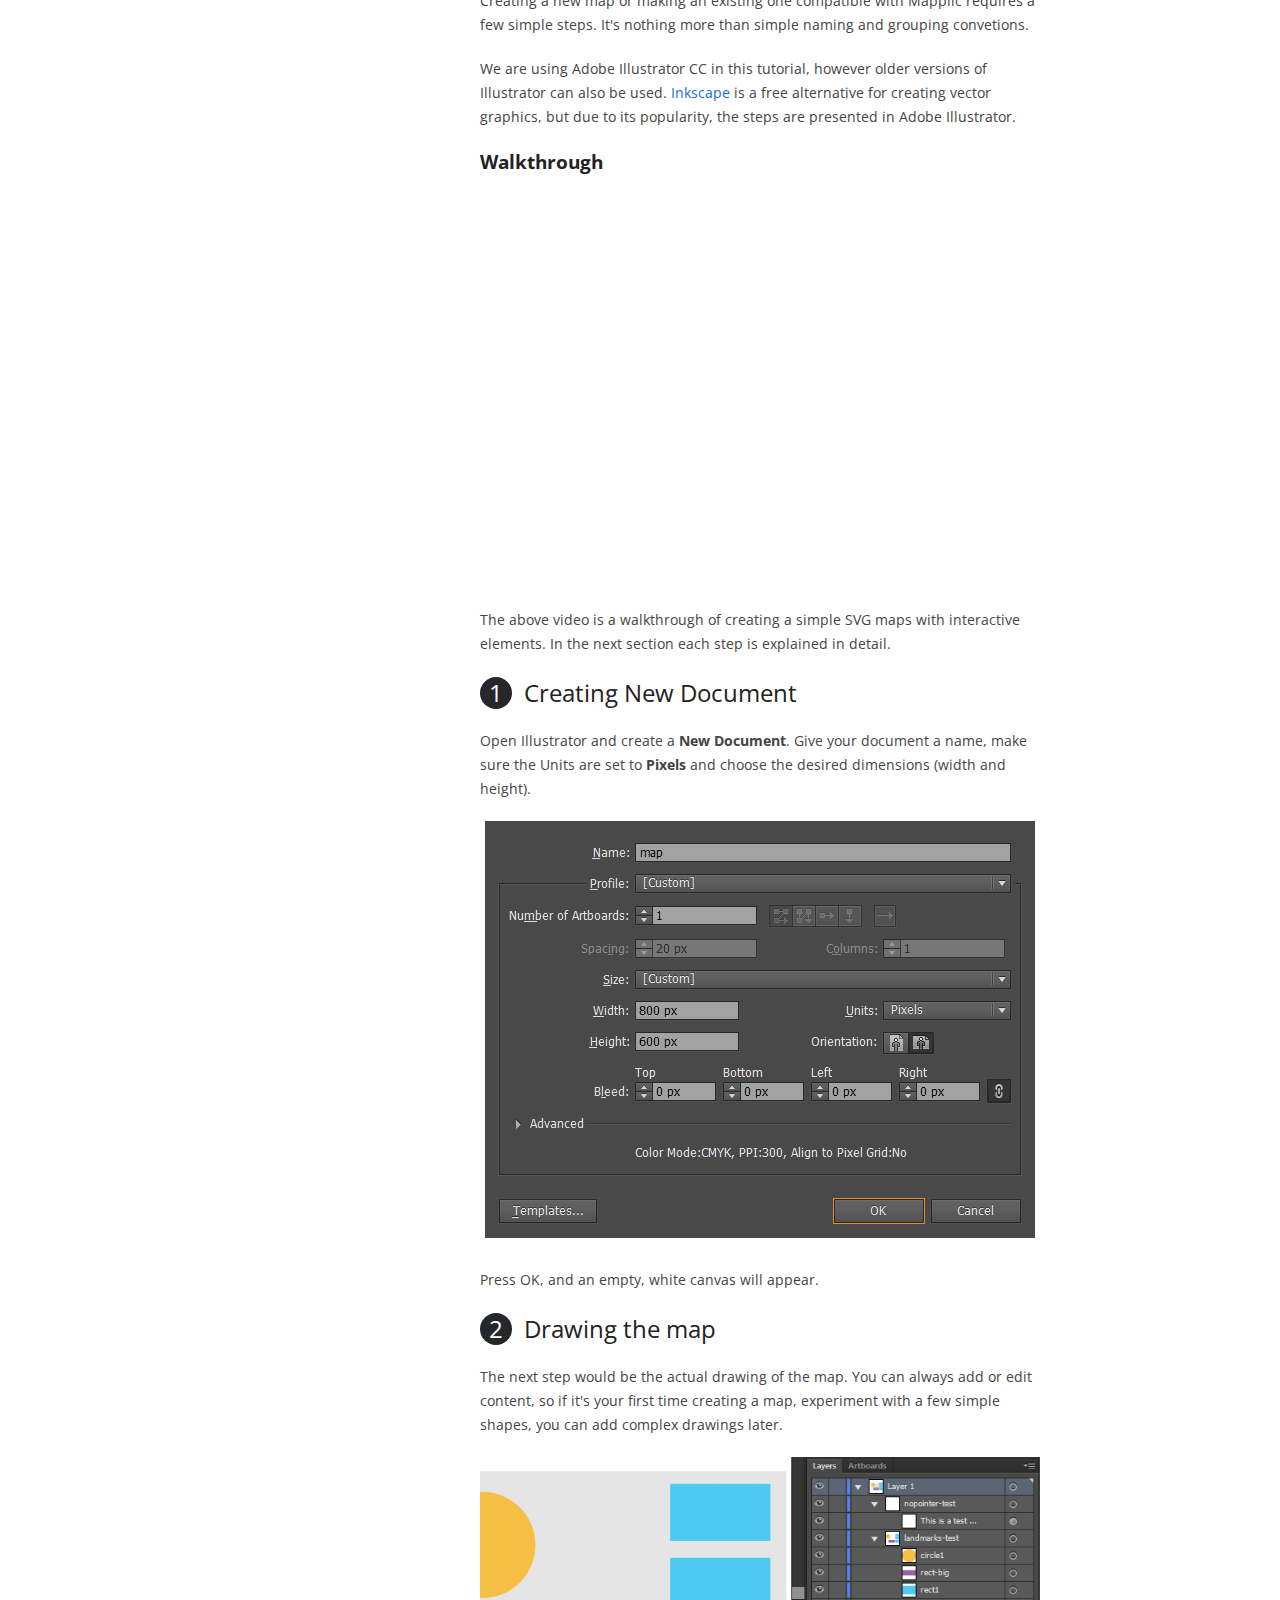
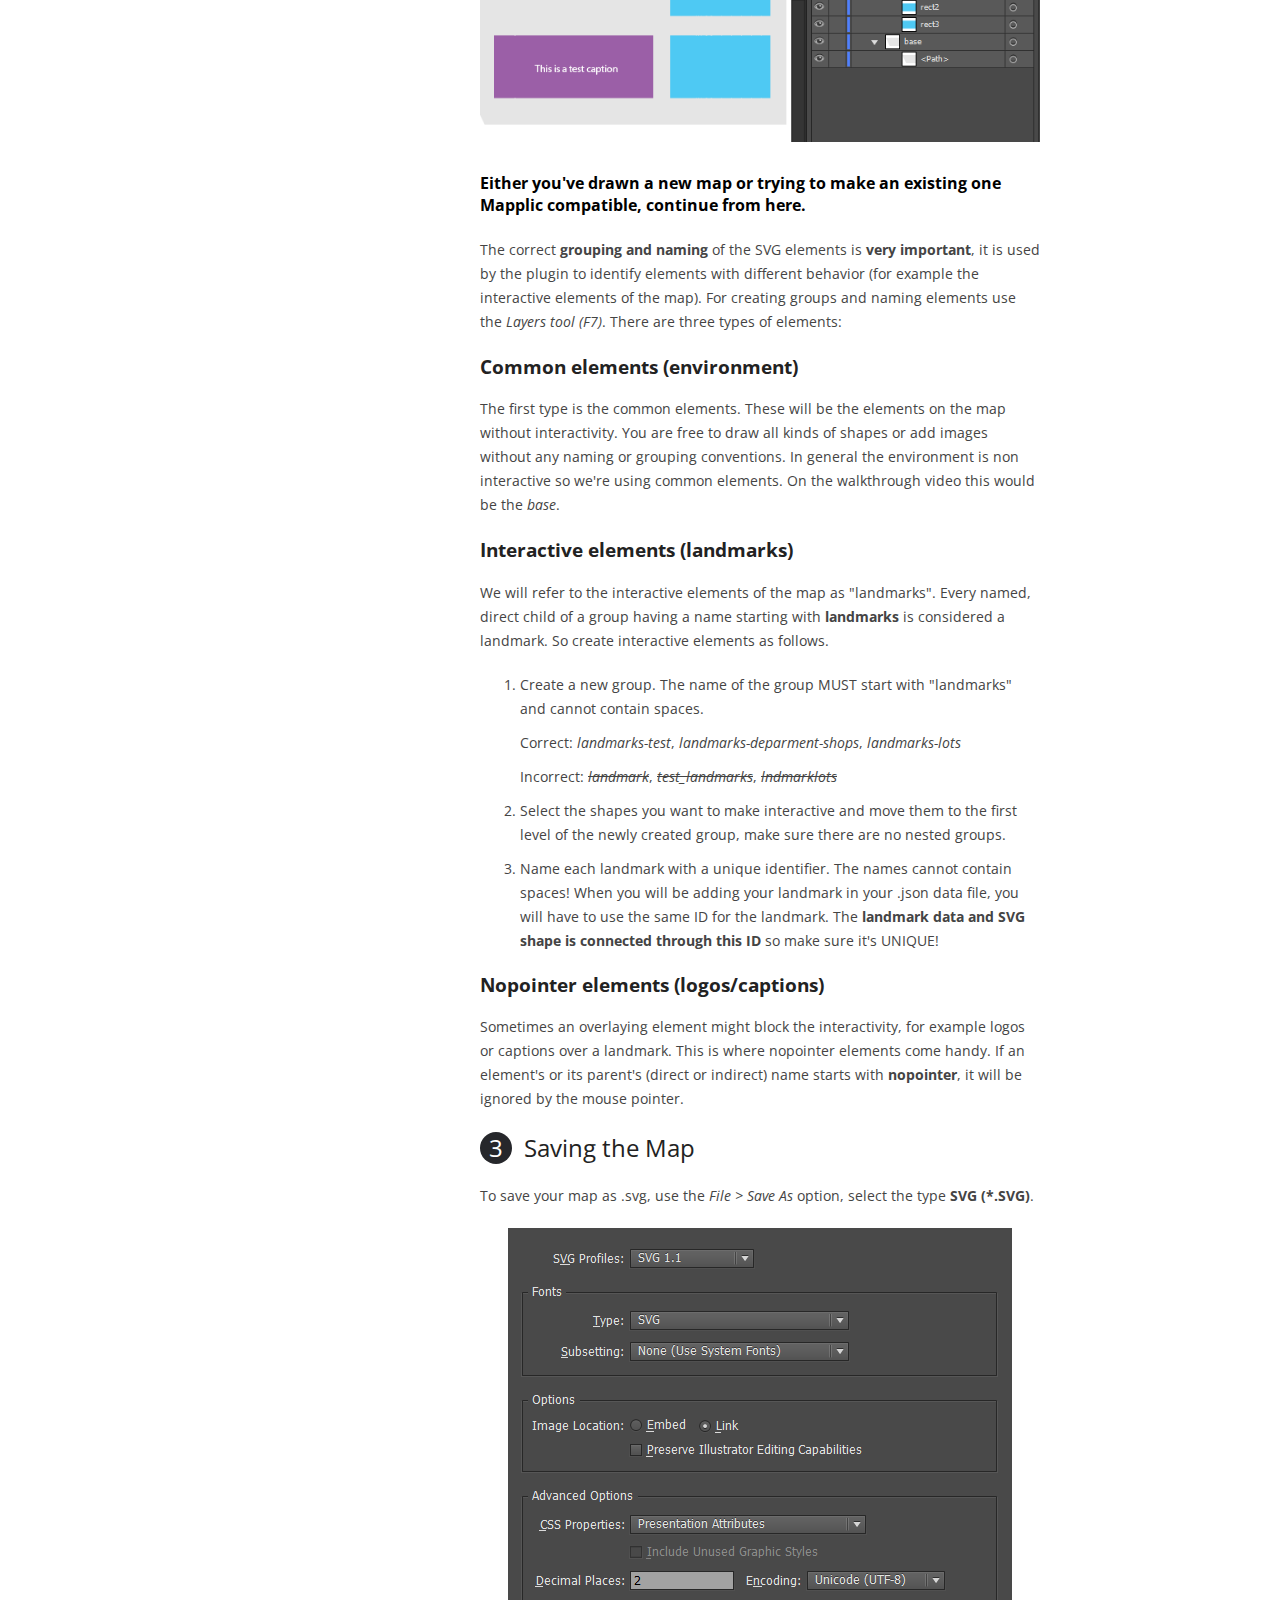
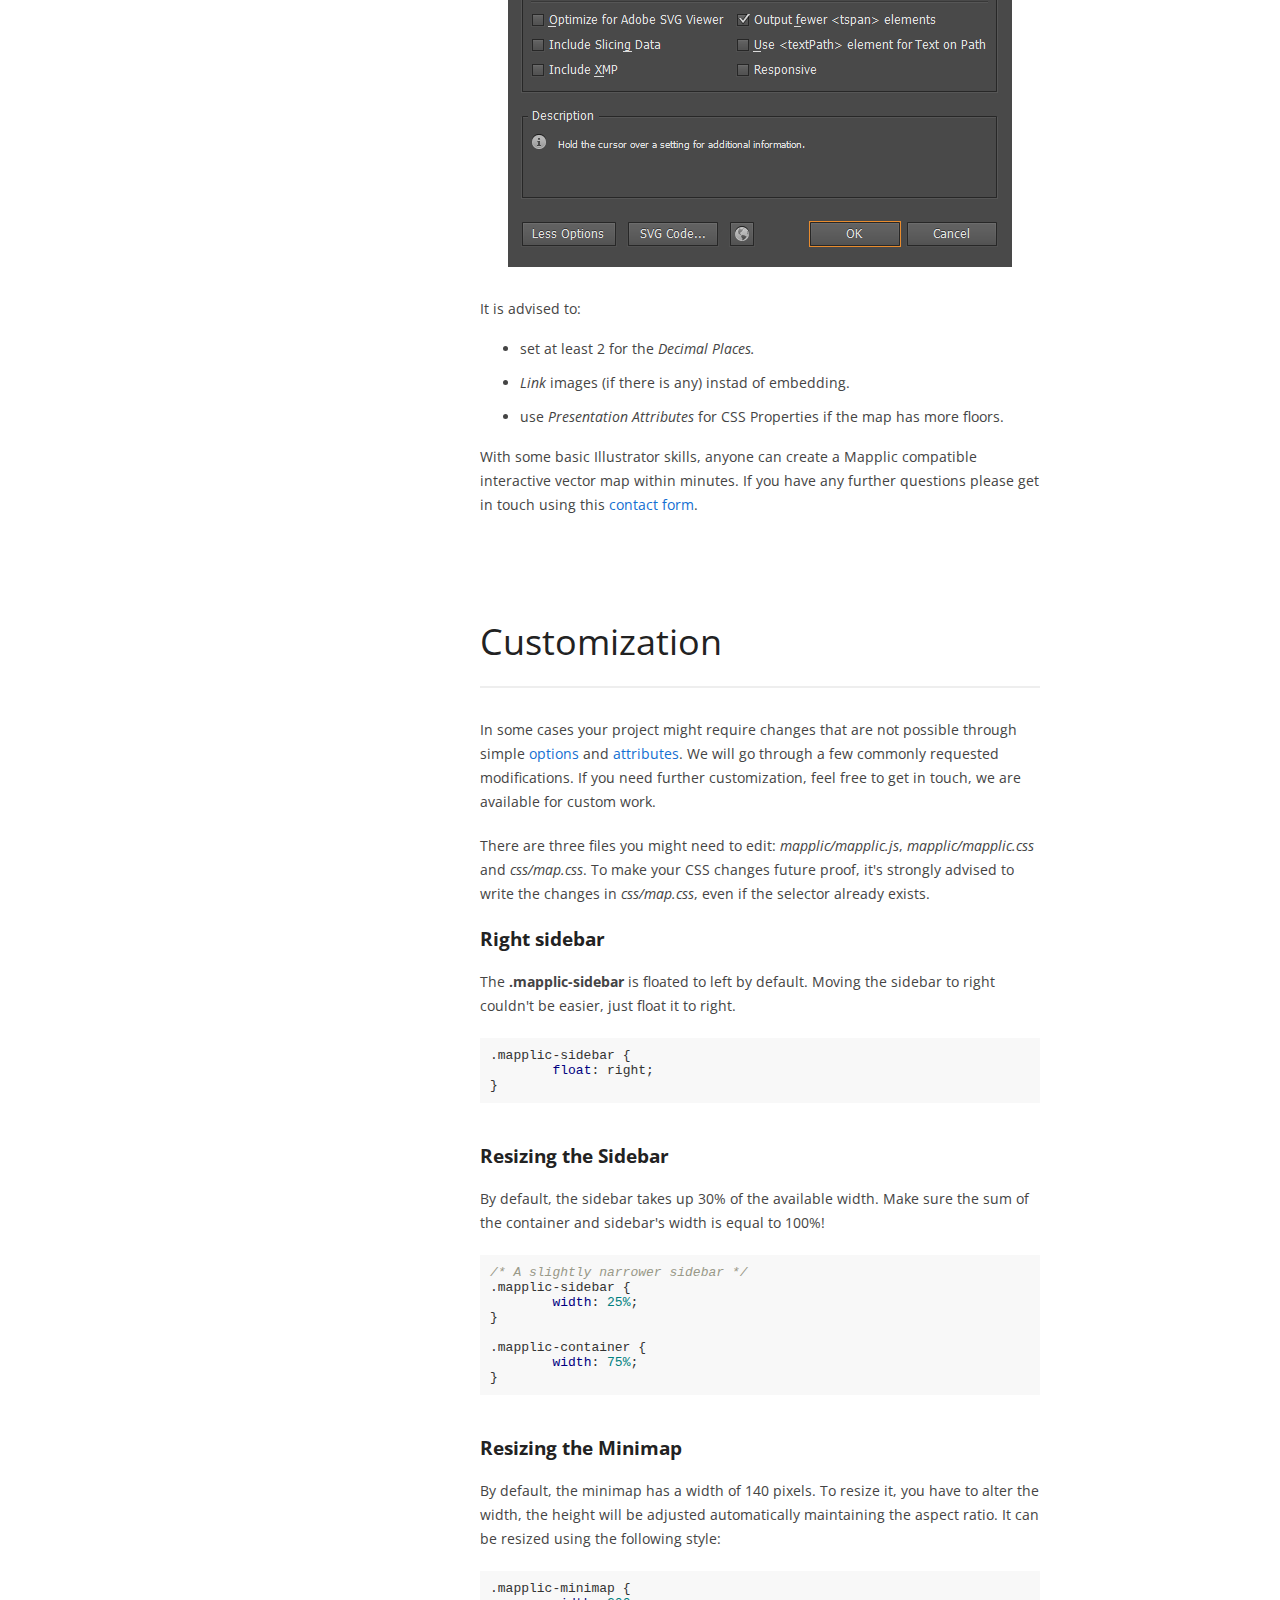
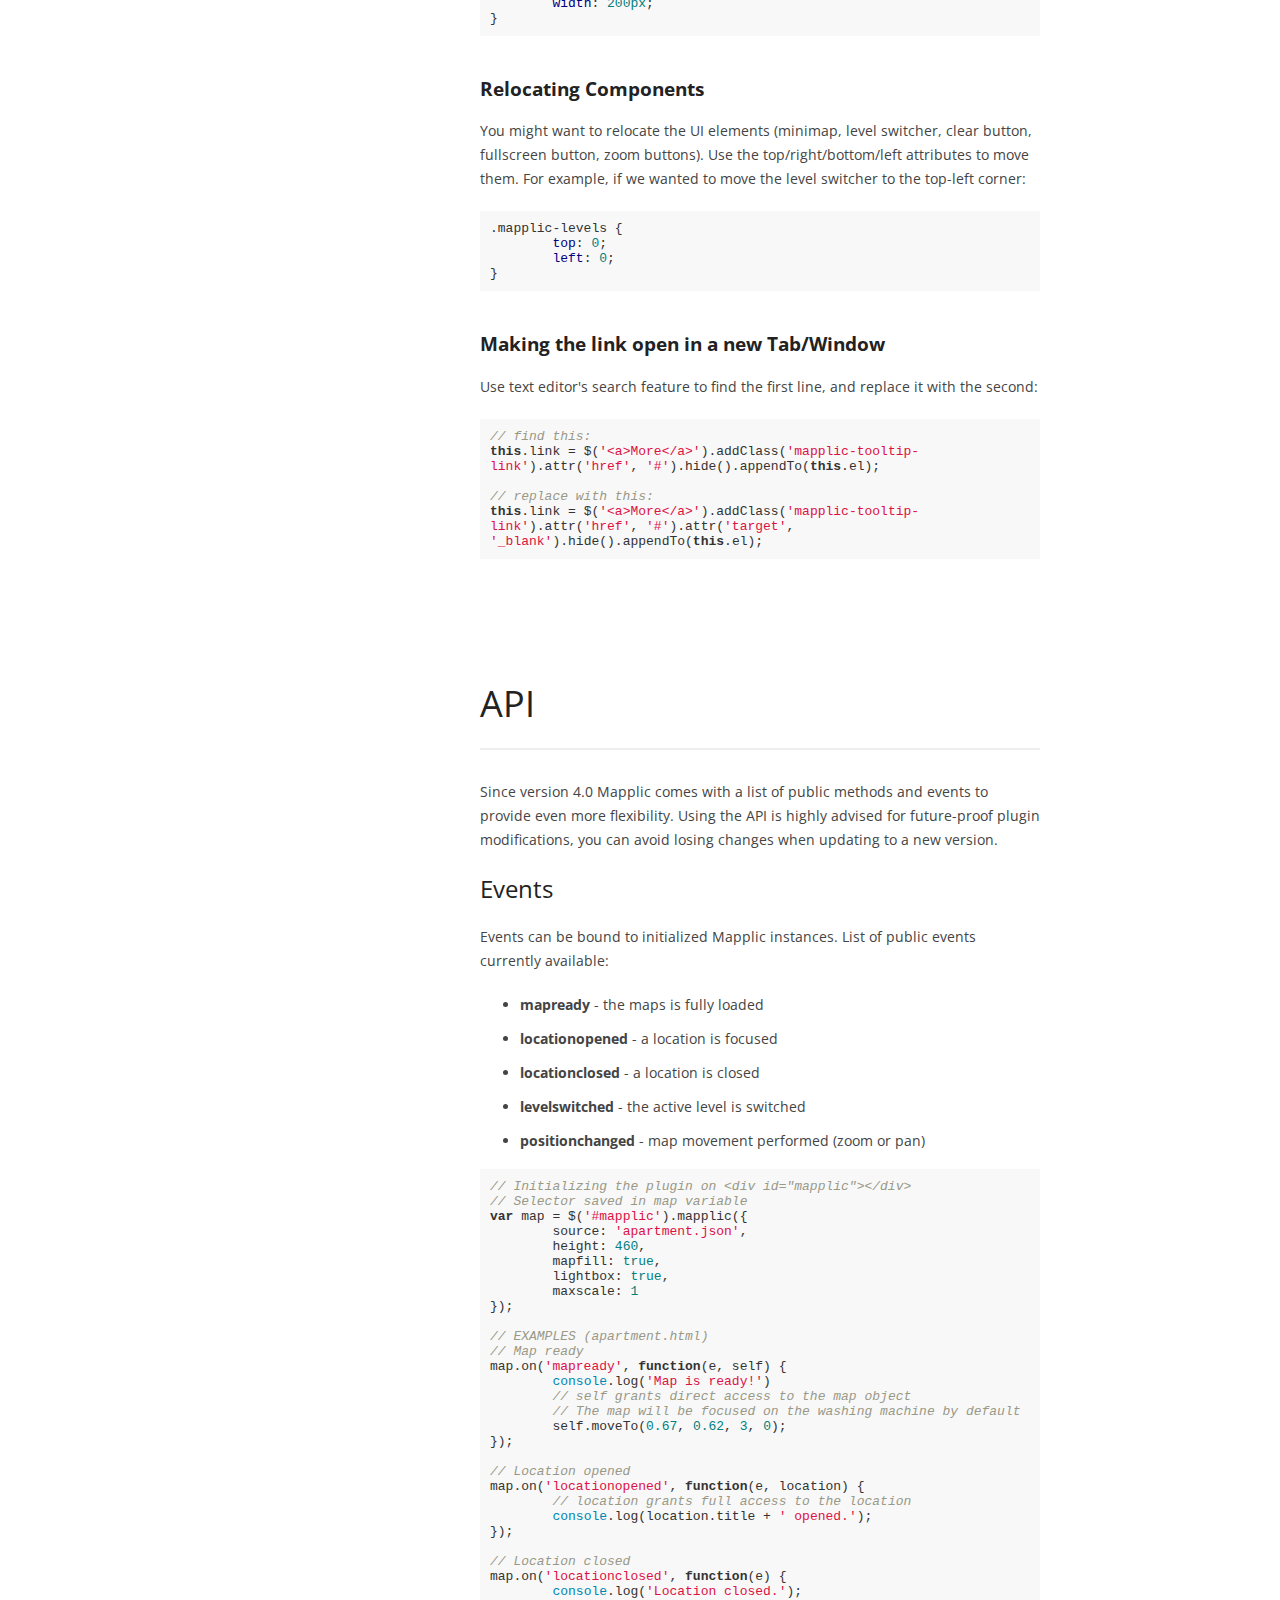
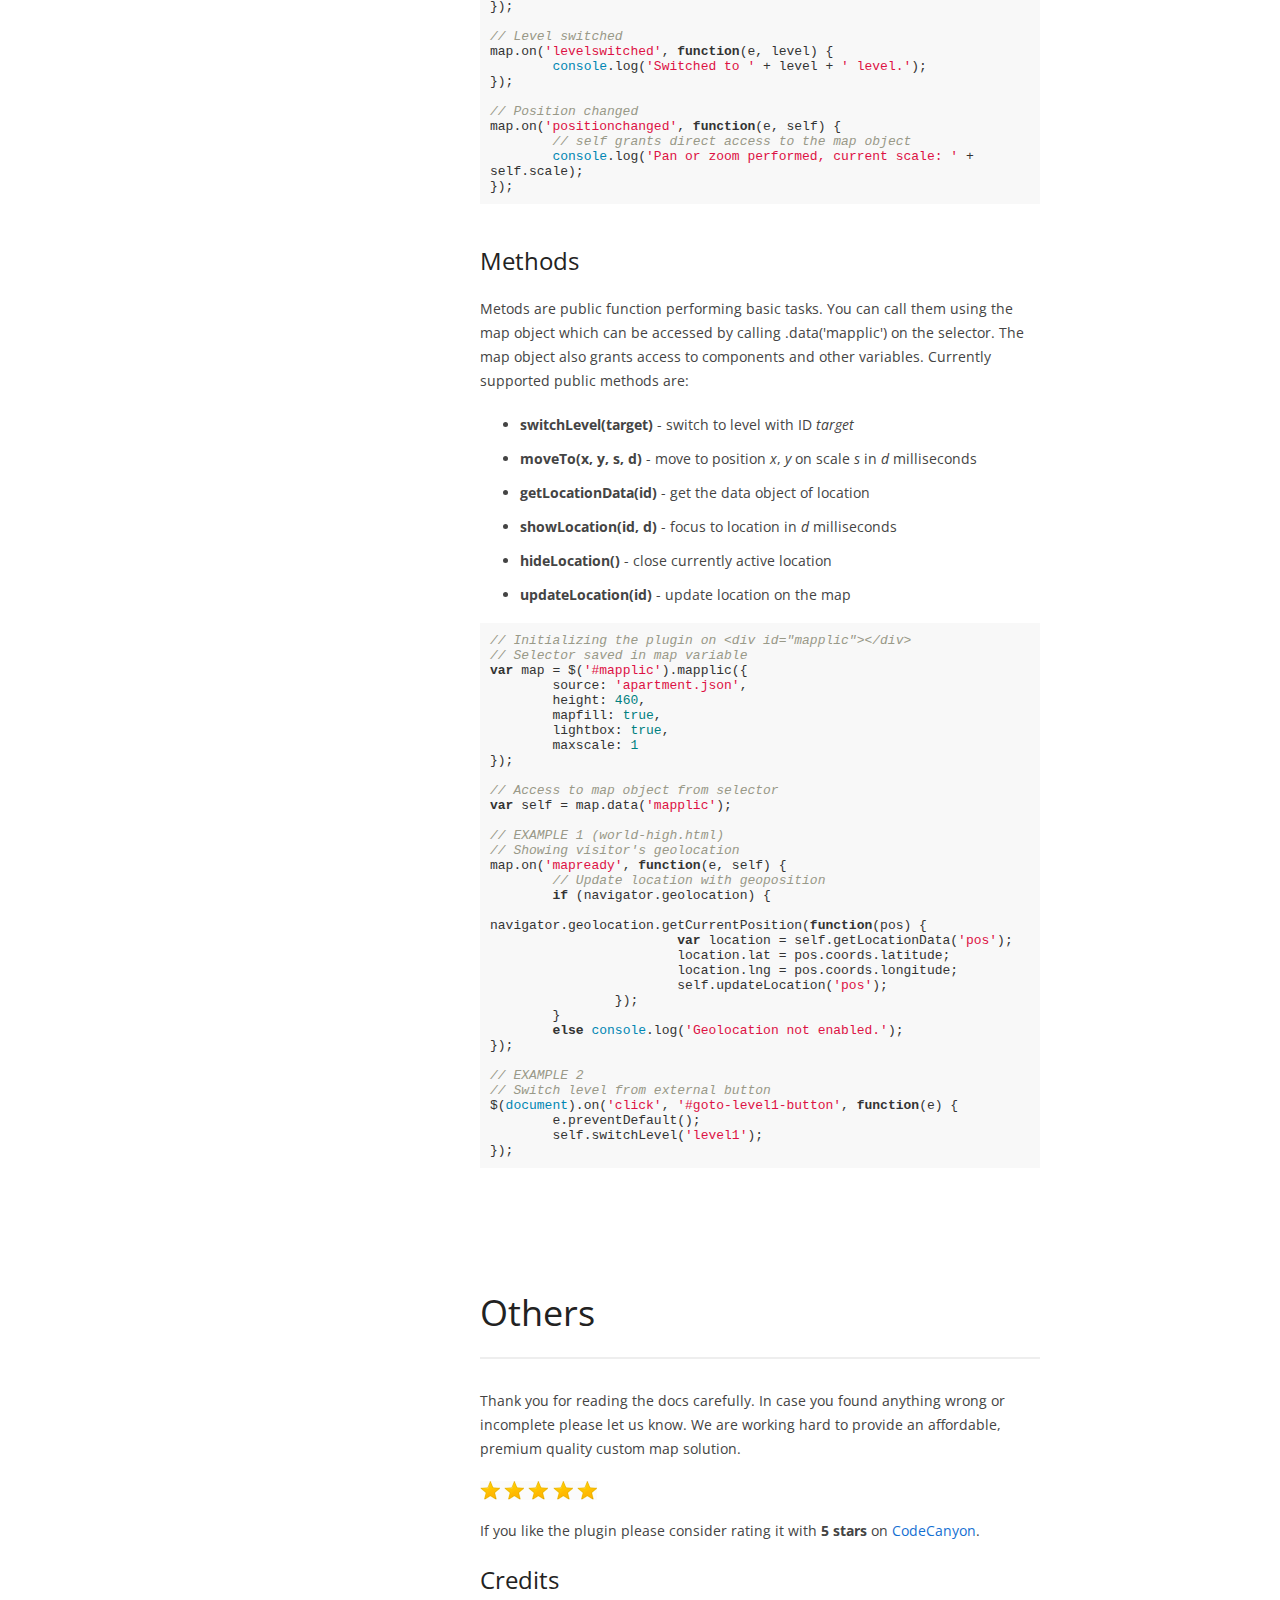
<file: APEX/docs/index.html>
<!DOCTYPE html>
<html>
<head>
	<title>Documentation - Mapplic jQuery</title>
	
	<link href='http://fonts.googleapis.com/css?family=Open+Sans' rel='stylesheet' type='text/css'>
	<link rel="stylesheet" type="text/css" href="css/style.css">
	<link rel="stylesheet" type="text/css" href="css/github.highlight.css">
</head>
<body>
	<div id="wrap">

		<header id="header">
			<div class="inner">
				<h2 class="right">jQuery Version</h2>
				<a href="#changelog" class="version">v4.0</a>
				<a id="logo" href="./"></a>
			</div>
		</header>

		<section class="gray">
			<div class="inner">
				<h1>Documentation</h1>
				<p>Thank you for purchasing <a href="http://www.mapplic.com/plugin" target="_blank" title="Mapplic">Mapplic jQuery</a>, the ultimate plugin for creating custom interactive maps using simple images (JPG, PNG) or vector graphics (SVG). Here you can find information about using and customizing the plugin. If you need anything that is beyond this documentation, feel free to get in touch through the <a href="http://codecanyon.net/user/sekler#contact">CodeCanyon profile page</a>.</p>
			</div>
		</section>

		<div id="content" class="with-sidebar">
			<div class="sidebar-holder">
				<div id="sidebar">
					<ul>
						<li><a href="#files">Files</a></li>
						<li><a href="#getting-started">Getting Started</a></li>
						<li><a href="#options">Options</a></li>
						<li>
							<a href="#data-structure">Data Structure</a>
							<ul>
								<li><a href="#data-attributes">Attributes</a></li>
								<li><a href="#x-y-coordinates">X and Y coordinates</a></li>
								<li><a href="#geolocation">Geolocation</a></li>
							</ul>
						</li>
						<li>
							<a href="#creating-map">Creating SVG Map</a>
							<ul>
								<li><a href="#creating">New document</a></li>
								<li><a href="#drawing">Drawing map</a></li>
								<li><a href="#saving">Saving map</a></li>
							</ul>
						</li>
						<li><a href="#customization">Customization</a></li>
						<li><a href="#api">API</a></li>
						<li>
							<a href="#others">Others</a>
							<ul>
								<li><a href="#changelog">Changelog</a></li>
							</ul>
						</li>
					</ul>
				</div>
			</div>

			<section id="files" class="section">
				<div class="inner">
					<h1>Files</h1>
					<hr>
					<p>After purchasing <strong>Mapplic - Custom Interactive Map jQuery Plugin</strong>, a ZIP file can be downloaded from CodeCanyon. This compressed file contains the following two folders:</p>
					<ul>
						<li><p><strong>docs</strong> - documentation, a detailed user guide and an SVG map tutorial on creating Mapplic compatible maps</p></li>
						<li><p><strong>html</strong> - plugin files with the required libraries, all the built-in and demo maps</p></li>
					</ul>
					<h2>Update</h2>
					<p>Mapplic comes with free, lifetime updates. Customers can always download the latest version from the <a href="http://codecanyon.net/downloads">CodeCanyon Downloads Page</a> (must be logged in). We will send out notifications on every major update.</p>
				</div>
			</section>

			<section id="getting-started" class="section">
				<div class="inner">
					<h1>Getting Started</h1>
					<hr>
					<h2>Why do we need .json files?</h2>
					<p>Mapplic separetes <strong>map graphics</strong> from <strong>map data</strong>. Graphics are the actual image or vector files, while map data describes everything what's on the map: <strong>categories</strong>, <strong>floors</strong> and <strong>landmarks</strong>.</p>
					<p>We came up with this unique solution to prevent embedding map data into html or javascript files. Don't worry, these are simple and raw text files, editable with any txt editor.</p>
					<h2>Setting up your first map</h2>
					<p>The easiest way to get started with the plugin is editing one of the included demo <i>.html</i> and <i>.json</i> files. For example, if you need a United States map, try editing the attributes found in <i>usa.json</i> and see what happens if you access usa.html (<a href="#missing-invalid-error">through web server</a>). The next step could be setting up a new landmark by duplicating an existing location block and editing the attribute values.</p>
					<p>In order to import Mapplic into an existing project, you must include the following CSS and JavaScript files:</p>
					<pre><code>&lt;!-- Stylesheets (head section) --&gt;
&lt;link rel=&quot;stylesheet&quot; type=&quot;text/css&quot; href=&quot;mapplic/mapplic.css&quot;&gt;

&lt;!-- Scripts (after closing body tag) --&gt;
&lt;script type=&quot;text/javascript&quot; src=&quot;js/jquery.min.js&quot;&gt;&lt;/script&gt;
&lt;script type=&quot;text/javascript&quot; src=&quot;js/hammer.min.js&quot;&gt;&lt;/script&gt;
&lt;script type=&quot;text/javascript&quot; src=&quot;mapplic/mapplic.js&quot;&gt;&lt;/script&gt;</code></pre>
					<p id="missing-invalid-error" class="note">The plugin is using AJAX for loading map data, which is not allowed in some browsers for <strong>local files</strong> due to security reasons and you may get this error message: <strong>"Data file missing or invalid"</strong>. The solution is using a <strong>web server</strong>, it can be either a hosted web server environment or a local solution like XAMPP or MAMP.</p>
				</div>
			</section>

			<section id="options" class="section">
				<div class="inner">
					<h1>Options</h1>
					<hr>
					<p>As any jQuery plugin, Mapplic has to be called on the page at some point. The function is <strong>.mapplic()</strong> and it takes a list of optional settings as the first parameter.</p>
					<pre><code>/* Initializing the plugin on the div with id="mapplic" */
$('#mapplic').mapplic({
	source: 'map-data.json',
	height: 480,
	minimap: false,
	sidebar: true,
	hovertip: true,
	developer: false,
	maxscale: 3
});</code></pre>
					<h2>Full list of options (<i>default value</i>)</h2>
					<ul>
						<li><p><strong>source</strong> (<i>'location.json'</i>) - path to data JSON file or inline JSON object. This path is relative to the HTML file. To use the default value, the data file must have the name 'locations.json', located in the same folder as the index file. Use inline JSON objects if the application is not running on web server (see canada.html for example).</p></li>

						<li><p><strong>height</strong> (<i>420</i>) - height of the component in pixels. The plugin will always take up the available horizontal space, so the width is equal to the parent's width.</p></li>

						<li><p><strong>landmark</strong> (<i>null</i>) - enables Landmark Mode: the map will be focused to the location with ID set as value when the page loads.</p></li>

						<li><p><strong>mapfill</strong> (<i>false</i>) - the map fills the container if true, otherwise the map will fit into the container, as the default behavior.</p></li>

						<li><p><strong>markers</strong> (<i>true</i>) - can be used to disable dynamic markers (pins) on the map.</p></li>

						<li><p><strong>minimap</strong> (<i>true</i>) - enable/disable minimap. Paths to minimap image(s) are set in the .json file.</p></li>

						<li><p><strong>sidebar</strong> (<i>true</i>) - enable/disable sidebar, containing search field and the list of locations.</p></li>

						<li><p><strong>search</strong> (<i>true</i>) - enable/disable search field. It only has meaning if the sidebar is enabled.</p></li>

						<li><p><strong>lightbox</strong> (<i>false</i>) - enable/disable lightbox. The lightbox will only work if the magnific-popup js and css files are loaded.</p></li>

						<li><p><strong>deeplinking</strong> (<i>true</i>) - enable/disable deeplinking feature: every location has it's own URL.</p></li>

						<li><p><strong>clearbutton</strong> (<i>true</i>) - show/hide clear button (bottom left corner of the map).</p></li>

						<li><p><strong>zoombuttons</strong> (<i>true</i>) - show/hide zoom (+/-) buttons (bottom left corner of the map).</p></li>

						<li><p><strong>hovertip</strong> (<i>{ desc: false }</i>) - false will entirely disable the hover tooltip. Setting <i>desc: true</i> will show the description as well.</p></li>

						<li><p><strong>tooltip</strong> (<i>{ thumb: true, desc: true, link: true }</i>) - parts of the tooltip can be enabled/disabled: thumbnail, description and link button.</p></li>

						<li><p><strong>smartip</strong> (<i>true</i>) - enable/disable smart (always visible) tooltip.</p></li>

						<li><p><strong>mousewheel</strong> (<i>true</i>) - enable/disable mousewheel zoom.</p></li>

						<li><p><strong>fullscreen</strong> (<i>false</i>) - show/hide fullscreen button (top left corner of the map).</p></li>

						<li><p><strong>developer</strong> (<i>false</i>) - enable/disable developer mode: displaying coordinates of the cursor.</p></li>

						<li><p><strong>fillcolor</strong> (<i>'#4d5e6d'</i>) - the default hex color of interactive elements and colorable pins. Location's <i>fill</i> attribute can override this. Use blank string ('') for no fill.</p></li>

						<li><p><strong>action</strong> (<i>'tooltip'</i>) - the default action to perform when a location is focused. Location's <i>action</i> attribute can override this. Currently supported action types are <i>tooltip</i>, <i>open-link</i>, <i>open-link-new-tab</i>, <i>lightbox</i> and <i>none</i>.</p></li>

						<li><p><strong>maxscale</strong> (<i>4</i>) - float value indicating the maximum zoom level. For example, for a file with 600x400 dimensions when it fits, and the limit is set to 2, the maximum zoom will be 1200x800.</p></li>

						<li><p><strong>skin</strong> (<i>''</i>) - apply a user interface skin. Currently the only available option is <i>'mapplic-dark'</i>.</p></li>

						<li><p><strong>zoom</strong> (<i>true</i>) - enable/disable zoom feature. When disabled, the map will automatically zoom out if tooltips are closed.</li>
					</ul>
				</div>
			</section>

			<section id="data-structure" class="section">
				<div class="inner">
					<h1>Data Structure</h1>
					<hr>
					<p>Mapplic has its own clean JSON data structure. It is simple text, you can use any text editor and no coding knowledge is required! The easiest way to get familiar with properties and attributes is by examining examples, if you need something that can be found in one of the previews, open the demo .json and see how it is done.</p>
					<pre><code>{
  "mapwidth": "2000",
  "mapheight": "2000",
  "categories": [
    {
      "id": "furniture",
      "title": "Furniture",
      "color": "#4cd3b8",
      "show": "false"
    }
  ],
  "levels": [
    {
      "id": "lower",
      "name": "0",
      "title": "Lower floor",
      "map": "images/apartment/lower.jpg",
      "minimap": "images/apartment/lower-small.jpg",
      "locations": [
        {
          "id": "coffeetable",
          "title": "Coffee Table",
          "description": "This is an awesome coffee table.",
          "category": "furniture",
          "x": "0.2050",
          "y": "0.4660",
          "zoom": "3"
        },
        {
          "id": "diningtable",
          "title": "Dining Table",
          "description": "Dining table for 8.",
          "category": "furniture",
          "link": "http://codecanyon.net/user/sekler?ref=sekler",
          "x": "0.4746",
          "y": "0.2883"
        }
      ]
    }
  ]
}</code></pre>

					<div class="note">
						<p>The plugin only works if your JSON is valid. A validator like <a href="http://jsonformatter.curiousconcept.com/" title="JSON validator">this one</a> might come handy in finding issues. Common mistakes are:</p>
						<ul>
							<li><p>having a comma after the last element of an array (<i>[{},]</i>)</p></li>
							<li><p>not using quotation marks (<i>""</i>) for attribute keys and/or values</p></li>
						</ul>
					</div>

					<div id="data-attributes" class="section">
						<h2>Attributes</h2>
						<p>Below you can find the full list of attributes. Attributes not marked as <i>(optional)</i> are <strong>required</strong>!</p>
						<ul>
							<li><p><strong>mapwidth</strong> - width of the map file(s) in pixels.</p></li>
							<li><p><strong>mapheight</strong> - height of the map file(s) in pixels.</p></li>
							<li><p><strong>bottomLat</strong> <i>(optional)</i> - map file's bottommost latitude</p></li>
							<li><p><strong>leftLng</strong> <i>(optional)</i> - map file's leftmost longitude</p></li>
							<li><p><strong>topLat</strong> <i>(optional)</i> - map file's topmost latitude</p></li>
							<li><p><strong>rightLng</strong> <i>(optional)</i> - map file's rightmost longitude</p></li>
							<li>
								<strong><p>categories []</strong> <i>(optional)</i> - list of categories. It can be completely skipped if there is no need for categories.</p>
								<ul>
									<li><p><strong>id</strong> - unique ID of the category.</p></li>
									<li><p><strong>title</strong> - title of the category, displayed in the sidebar.</p></li>
									<li><p><strong>icon</strong> <i>(optional)</i> - path to an icon file, displayed in the sidebar.</p></li>
									<li><p><strong>color</strong> <i>(optional)</i> - color of the category, the default color is gray.</p></li>
									<li><p><strong>show</strong> <i>(optional)</i> - default value is true. Setting it to false will make the category collapsed by default.</p></li>
								</ul>
							</li>
							<li>
								<p><strong>levels []</strong> - list of levels (floors). At least one level is required for a working map.</p>
								<ul>
									<li><p><strong>id</strong> - unique ID of the level.</p></li>
									<li><p><strong>title</strong> - title of the level, displayed on the level switcher (top left).</p></li>
									<li><p><strong>map</strong> - path to the map file, relative to the HTML file.</p></li>
									<li><p><strong>minimap</strong> <i>(optional)</i> - path to the minimap file, relative to the HTML file. The minimap must be enabled in the <a href="#options">Options</a> to work.</p></li>
									<li><p><strong>show</strong> - setting it to tue  will make the level selected by default.</p></li>
									<li><p><strong>locations []</strong> - list of locations on the level.</p>
										<ul>
											<li><p><strong>id</strong> - unique ID of the location. This will appear in the deeplinking URL and you can link a location with an SVG element using this field.</p></li>
											<li><p><strong>title</strong> - title of the location, displayed in sidebar and popup.</p></li>
											<li><p><strong>about</strong> <i>(optional)</i> - short text displayed in the sidebar.</p></li>
											<li><p><strong>description</strong> <i>(optional)</i> - description displayed in the popup, html elements supported.</p></li>
											<li><p><strong>pin</strong> <i>(optional)</i> - type of the pin. This string will be applied as CSS class, so you can add your own styles. Red is the default value. Built-in pins are <i>orange</i>, <i>yellow</i>, <i>green</i>, <i>blue</i>, <i>purple</i>, <i>circle</i>, <i>circular</i>, <i>transparent</i>, <i>iconpin</i>. Set it to <i>hidden</i> for no pin.</p>
											<p>Some of the pins can have further modifiers: <i>pin-md</i> (medium size), <i>pin-lg</i> (large-size), <i>pin-xl</i> (extra large size), <i>pin-label</i> (pin with label), <i>pin-pulse</i> (pulsing effect).</p>
											<p>For icon pins you also have to add "fa" and "fa-[icon-name]". You can find the full list <a href="http://fortawesome.github.io/Font-Awesome/icons/">here</a>.</p></li>
											<li><p><strong>label</strong> <i>(optional)</i> - label displayed on the pin. Max 2-4 characters are supported depending on the size of the pin. <i>pin-label</i> must be added to the pin attribute (see above) for this to work.</p>
											<li><p><strong>category</strong> <i>(optional)</i> - ID of the category the location belongs to. There must be a category with this ID.</p></li>
											<li><p><strong>link</strong> <i>(optional)</i> - an internal or external link assigned to the location. The <i>action</i> attribute specifies how this will be used. A "More" button appears in the tooltip by default.</p></li>
											<li><p><strong>fill</strong> <i>(optional)</i> - hex color of the interactive element/colorable pin. If not set, the <i>fillcolor</i> option's value will be used as default.</p><o></li>
											<li><p><strong>action</strong> <i>(optional)</i> - the action to perform when the location is focused. It can be <strong>tooltip</strong> to use a tooltip (default), <strong>open-link</strong> to automatically redirect to the URL from <i>link</i> attribute, <strong>open-link-new-tab</strong> to open link in a new tab, <strong>lightbox</strong> to use lightbox as popup or <strong>none</strong> for zooming only.</p><p>If not set, the <i>action</i> option's value will be used as default.</p></li>
											<li><p><strong>thumbnail</strong> <i>(optional)</i> - path to the thumbnail image, relative to the HTML file. Thumbnails are displayed in sidebar and tooltip if enabled.</p></li>
											<li><p><strong>x</strong> - x position of the location. See <a href="#x-y-coordinates">X and Y coordinates</a> for more information.</p></li>
											<li><p><strong>y</strong> - y position of the location. See <a href="#x-y-coordinates">X and Y coordinates</a> for more information.</p></li>
											<li><p><strong>lat</strong> <i>(optional)</i> - latitude of the location, if <a href="#geolocation">geolocation</a> is supported</p></li>
											<li><p><strong>lng</strong> <i>(optional)</i> - longitude of the location, if <a href="#geolocation">geolocation</a> is supported</p></li>
											<li><p><strong>zoom</strong> <i>(optional)</i> - target zoom level when the location is focused. The default value is 4.</p></li>
										</ul>
									</li>
								</ul>
							</li>
						</ul>
					</div>

					<div id="x-y-coordinates" class="section">
						<h2>X and Y coordinates</h2>
						<p>Mapplic's coordinate system is based on rational numbers from 0 to 1. As X increases, the position changes from left to right. As Y increases, the position changes from top to bottom. So x = 0.5, y = 0.5 is always the exact center of a map.</p>
						<h4>To easily find coordinates of a location:</h4>
						<ol>
							<li><p>Set the developer option <strong>true</strong> and a small box showing the cursors positon will appear at the top of the map.</p></li>
							<li><p>Move your cursor over the desired location and copy the displayed x and y coordinates into your data file.</p></li>
						</ol>
					</div>

					<div id="geolocation" class="section">
						<h2>Geolocation</h2>
						<p>New feature introduced in Mapplic version 4.0, allows using real latitude and longitude coordinates for positioning landmarks. It only works with maps specially created to support this feature (for example netherlands.html). We are constantly adding new maps with geolocation support to our map base.</p>
						<h4>A map is geolocation compatible if:</h4>
						<ul>
							<li><p>Borders of the map file (bottom latitude, left longitude, top latitude and right longitude) are defined through the <i>bottomLat</i>, <i>leftLng</i>, <i>topLat</i> and <i>rightLng</i> JSON <a href="#data-attributes">attributes</a>.</p></li>
							<li><p>The projection of the map is <strong>Web Mercator (EPSG:3857)</strong>, also called Google Web Mercator or WGS 84/Pseudo-Mercator, which is the standard projection for maps on the web.</p></li>
						</ul>
						<p>If the above requirements are met, you can use the <i>lat</i> and <i>lng</i> location attributes to poistion a landmark. You can easily get the lat/lng coordinates of a place using right-click, "What's here" on Google Maps.</p>
					</div>

				</div>
			</section>

			<section id="creating-map" class="section">
				<div class="inner">
					<h1>Creating SVG Map</h1>
					<hr>
					<p>Creating a new map or making an existing one compatible with Mapplic requires a few simple steps. It's nothing more than simple naming and grouping convetions.</p>
					<p>We are using Adobe Illustrator CC in this tutorial, however older versions of Illustrator can also be used. <a href="https://inkscape.org/" target="_blank" title="Inkscape">Inkscape</a> is a free alternative for creating vector graphics, but due to its popularity, the steps are presented in Adobe Illustrator.</p>
					<h3>Walkthrough</h3>
					<iframe src="https://www.screenr.com/embed/ZstN" width="650" height="396" frameborder="0"></iframe>
					<p>The above video is a walkthrough of creating a simple SVG maps with interactive elements. In the next section each step is explained in detail.</p>
					<div id="creating" class="section">
						<h2><span>1</span> Creating New Document</h2>
						<p>Open Illustrator and create a <strong>New Document</strong>. Give your document a name, make sure the Units are set to <strong>Pixels</strong> and choose the desired dimensions (width and height).</p>
						<img class="centered" src="img/new-document.png" alt="New Document">
						<p>Press OK, and an empty, white canvas will appear.</p>
					</div>
					<div id="drawing" class="section">
						<h2><span>2</span> Drawing the map</h2>
						<p>The next step would be the actual drawing of the map. You can always add or edit content, so if it's your first time creating a map, experiment with a few simple shapes, you can add complex drawings later.</p>

						<img class="centered" src="img/svg-grouping.png" alt="SVG Grouping">

						<h4 id="mapplic-compatible">Either you've drawn a new map or trying to make an existing one Mapplic compatible, continue from here.</h4>

						<p>The correct <strong>grouping and naming</strong> of the SVG elements is <strong>very important</strong>, it is used by the plugin to identify elements with different behavior (for example the interactive elements of the map). For creating groups and naming elements use the <i>Layers tool (F7)</i>. There are three types of elements:</p>

						<h3>Common elements (environment)</h3>
						<p>The first type is the common elements. These will be the elements on the map without interactivity. You are free to draw all kinds of shapes or add images without any naming or grouping conventions. In general the environment is non interactive so we're using common elements. On the walkthrough video this would be the <i>base</i>.</p>

						<h3>Interactive elements (landmarks)</h3>
						<p>We will refer to the interactive elements of the map as "landmarks". Every named, direct child of a group having a name starting with <strong>landmarks</strong> is considered a landmark. So create interactive elements as follows.</p>
						<ol>
							<li>
								<p>Create a new group. The name of the group MUST start with "landmarks" and cannot contain spaces.</p>
								<p>Correct: <i>landmarks-test</i>, <i>landmarks-deparment-shops</i>, <i>landmarks-lots</i></p>
								<p>Incorrect: <i class="stirke">landmark</i>, <i class="stirke">test_landmarks</i>, <i class="stirke">lndmarklots</i></p>
							</li>
							<li>
								<p>Select the shapes you want to make interactive and move them to the first level of the newly created group, make sure there are no nested groups.</p>
							</li>
							<li>
								<p>Name each landmark with a unique identifier. The names cannot contain spaces! When you will be adding your landmark in your .json data file, you will have to use the same ID for the landmark. The <strong>landmark data and SVG shape is connected through this ID</strong> so make sure it's UNIQUE!</p>
							</li>
						</ol>

						<h3>Nopointer elements (logos/captions)</h3>
						<p>Sometimes an overlaying element might block the interactivity, for example logos or captions over a landmark. This is where nopointer elements come handy. If an element's or its parent's (direct or indirect) name starts with <strong>nopointer</strong>, it will be ignored by the mouse pointer.</p>
					</div>
					<div id="saving" class="section">
						<h2><span>3</span> Saving the Map</h2>
						<p>To save your map as .svg, use the <i>File > Save As</i> option, select the type <strong>SVG (*.SVG)</strong>.</p>
						<img class="centered" src="img/save-document.png" alt="Save Document">
						<p class="nomargin">It is advised to:</p>
						<ul>
							<li><p>set at least 2 for the <i>Decimal Places.</i></p></li>
							<li><p><i>Link</i> images (if there is any) instad of embedding.</p></li>
							<li><p>use <i>Presentation Attributes</i> for CSS Properties if the map has more floors.</p></li>
						</ul>
						<p>With some basic Illustrator skills, anyone can create a Mapplic compatible interactive vector map within minutes. If you have any further questions please get in touch using this <a href="http://codecanyon.net/user/sekler?ref=sekler#contact">contact form</a>.</p>
					</div>
				</div>
			</section>

			<section id="customization" class="section">
				<div class="inner">
					<h1>Customization</h1>
					<hr>
					<p>In some cases your project might require changes that are not possible through simple <a href="#options">options</a> and <a href="#data-attributes">attributes</a>. We will go through a few commonly requested modifications. If you need further customization, feel free to get in touch, we are available for custom work.</p>
					<p>There are three files you might need to edit: <i>mapplic/mapplic.js</i>, <i>mapplic/mapplic.css</i> and <i>css/map.css</i>. To make your CSS changes future proof, it's strongly advised to write the changes in <i>css/map.css</i>, even if the selector already exists.</p>
					<div id="right-sidebar">
						<h3>Right sidebar</h3>
						<p>The <strong>.mapplic-sidebar</strong> is floated to left by default. Moving the sidebar to right couldn't be easier, just float it to right.</p>
						<pre><code>.mapplic-sidebar {
	float: right;
}</code></pre>
					</div>
					<div id="resizing-sidebar">
						<h3>Resizing the Sidebar</h3>
						<p>By default, the sidebar takes up 30% of the available width. Make sure the sum of the container and sidebar's width is equal to 100%!</p>
					<pre><code>/* A slightly narrower sidebar */
.mapplic-sidebar {
	width: 25%;
}

.mapplic-container {
	width: 75%;	
}
</code></pre>
					</div>
					<div id="resizing-minimap">
						<h3>Resizing the Minimap</h3>
						<p>By default, the minimap has a width of 140 pixels. To resize it, you have to alter the width, the height will be adjusted automatically maintaining the aspect ratio. It can be resized using the following style:</p>
					<pre><code>.mapplic-minimap {
	width: 200px;	
}
</code></pre>
					</div>
					<div id="relocating-components">
						<h3>Relocating Components</h3>
						<p>You might want to relocate the UI elements (minimap, level switcher, clear button, fullscreen button, zoom buttons). Use the top/right/bottom/left attributes to move them. For example, if we wanted to move the level switcher to the top-left corner:</p>
					<pre><code>.mapplic-levels {
	top: 0;
	left: 0;	
}
</code></pre>
					</div>
					<div id="link-new-tab">
						<h3>Making the link open in a new Tab/Window</h3>
						<p>Use text editor's search feature to find the first line, and replace it with the second:</p>
						<pre><code>// find this:
this.link = $('&lt;a&gt;More&lt;/a&gt;').addClass('mapplic-tooltip-link').attr('href', '#').hide().appendTo(this.el);

// replace with this:
this.link = $('&lt;a&gt;More&lt;/a&gt;').addClass('mapplic-tooltip-link').attr('href', '#').attr('target', '_blank').hide().appendTo(this.el);
</code></pre>
					</div>
				</div>
			</section>

			<section id="api" class="section">
				<div class="inner">
					<h1>API</h1>
					<hr>
					<p>Since version 4.0 Mapplic comes with a list of public methods and events to provide even more flexibility. Using the API is highly advised for future-proof plugin modifications, you can avoid losing changes when updating to a new version.</p>
					<div id="events">
						<h2>Events</h2>
						<p>Events can be bound to initialized Mapplic instances. List of public events currently available:</p>
						<ul>
							<li><p><strong>mapready</strong> - the maps is fully loaded</p></li>
							<li><p><strong>locationopened</strong> - a location is focused</p></li>
							<li><p><strong>locationclosed</strong> - a location is closed</p></li>
							<li><p><strong>levelswitched</strong> - the active level is switched</p></li>
							<li><p><strong>positionchanged</strong> - map movement performed (zoom or pan)</p></li>
						</ul>
						<pre><code>// Initializing the plugin on &lt;div id="mapplic"&gt;&lt;/div&gt;
// Selector saved in map variable
var map = $('#mapplic').mapplic({
	source: 'apartment.json',
	height: 460,
	mapfill: true,
	lightbox: true,
	maxscale: 1
});

// EXAMPLES (apartment.html)
// Map ready
map.on('mapready', function(e, self) {
	console.log('Map is ready!')
	// self grants direct access to the map object
	// The map will be focused on the washing machine by default
	self.moveTo(0.67, 0.62, 3, 0);
});

// Location opened
map.on('locationopened', function(e, location) {
	// location grants full access to the location
	console.log(location.title + ' opened.');
});

// Location closed
map.on('locationclosed', function(e) {
	console.log('Location closed.');
});

// Level switched
map.on('levelswitched', function(e, level) {
	console.log('Switched to ' + level + ' level.');
});

// Position changed
map.on('positionchanged', function(e, self) {
	// self grants direct access to the map object
	console.log('Pan or zoom performed, current scale: ' + self.scale);
});</code></pre>				
					</div>
					<div id="methods">
						<h2>Methods</h2>
						<p>Metods are public function performing basic tasks. You can call them using the map object which can be accessed by calling .data('mapplic') on the selector. The map object also grants access to components and other variables. Currently supported public methods are:</p>
						<ul>
							<li><p><strong>switchLevel(target)</strong> - switch to level with ID <i>target</i></p></li>
							<li><p><strong>moveTo(x, y, s, d)</strong> - move to position <i>x</i>, <i>y</i> on scale <i>s</i> in <i>d</i> milliseconds</p></li>
							<li><p><strong>getLocationData(id)</strong> - get the data object of location</p></li>
							<li><p><strong>showLocation(id, d)</strong> - focus to location in <i>d</i> milliseconds</p></li>
							<li><p><strong>hideLocation()</strong> - close currently active location</p></li>
							<li><p><strong>updateLocation(id)</strong> - update location on the map</p></li>
						</ul>
						<pre><code>// Initializing the plugin on &lt;div id="mapplic"&gt;&lt;/div&gt;
// Selector saved in map variable
var map = $('#mapplic').mapplic({
	source: 'apartment.json',
	height: 460,
	mapfill: true,
	lightbox: true,
	maxscale: 1
});

// Access to map object from selector
var self = map.data('mapplic');

// EXAMPLE 1 (world-high.html)
// Showing visitor's geolocation
map.on('mapready', function(e, self) {
	// Update location with geoposition
	if (navigator.geolocation) {
		navigator.geolocation.getCurrentPosition(function(pos) {
			var location = self.getLocationData('pos');
			location.lat = pos.coords.latitude;
			location.lng = pos.coords.longitude;
			self.updateLocation('pos');
		});
	}
	else console.log('Geolocation not enabled.');
});

// EXAMPLE 2
// Switch level from external button
$(document).on('click', '#goto-level1-button', function(e) {
	e.preventDefault();
	self.switchLevel('level1');
});</code></pre>
					</div>
				</div>
			</section>

			<section id="others" class="section">
				<div class="inner">
					<h1>Others</h1>
					<hr>
					<p>Thank you for reading the docs carefully. In case you found anything wrong or incomplete please let us know. We are working hard to provide an affordable, premium quality custom map solution.</p>
					<img src="img/stars.png">
					<p>If you like the plugin please consider rating it with <strong>5 stars</strong> on <a href="http://codecanyon.net/downloads#item-6275001" target="_blank">CodeCanyon</a>.</p>
					<div id="credits">
						<h2>Credits</h2>
						<ul>
							<li><p><strong>jQuery Library</strong></p></li>
							<li><p><strong>jQuery Mouse Wheel</strong> - mousewheel</p></li>
							<li><p><strong>Hammer.js</strong> - pinch zoom</p></li>
							<li><p><strong>Magnific Popup</strong> - lightbox</p></li>
							<li><p><strong>FontAwesome</strong> - icon fonts</p></li>
						</ul>
					</div>

					<div id="changelog" class="section">
						<h2>Changelog</h2>
						<h3>Version 4.0 - June 10th, 2016</h3>
						<pre>
- GEOLOCATION feature
- LIGHTBOX support
- API with basic methods and events
- new built in map: The Netherlands
- improved responsive behavior
- pin label support
- new pin types
- description in hover tooltip
- tooltip with thumnail
- default fill color and default action
- mousewheel setting
- css and javascript optimizations
- hammer.js updated to version 2.0.6</pre>
						<h3>Version 3.1 - May 27th, 2015</h3>
						<pre>
- SMART TOOLTIP - tooltip now repositions itself and it's always visible
- 7 new built in maps: Continents, Australia, Italy, Switzerland, Russia, China, Brazil
- inline JSON support
- possibility to link floors
- introdution of UI themes
- tooltip scroll bug fixed
- small CSS fixes</pre>

						<h3>Version 3.0 - January 31st, 2015</h3>
						<pre>
- 7 built in maps: World, Europe, USA, Canada, France, Germany, England
- new generation of interactive SVG maps (old method still supported)
- deeplinking engine rewritten (hash > query parameter)
- zoom buttons (+/-) added
- map in container: fit or fill
- mobile optimiztaion
- retina support
- hammer.js updated to version 2.0.4
- new pin types added
- fontawesome icons for pins
- drag&amp;drop fix: now clickable areas can be dragged as well without activating them
- small design changes</pre>

						<h3>Version 2.0.1 - August 2nd, 2014</h3>
						<pre>
- fullscreen bug fixed
- IE9 tooltip close/clear button bug fixed</pre>

						<h3>Version 2.0 - June 6th, 2014</h3>
						<pre>
- PINCH ZOOM added for touch devices
- hybrid mode added (now you can have clickable shapes and pins on the same map)
- developer mode added (easy to find x/y coordinates)
- tooltip rewritten to support any data (ex. youtube videos) 
- tooltip dynamic width
- tooltip dynamic height (with scrollbar if needed)
- smart tooltip positioning
- fullscreen button added
- search feature improved
- SVG tutorial included
- hover tooltip added
- pin animations added
- ajax preloader added
- new flat design
- source code improved and greatly optimized
- and many more</pre>

						<h3>Version 1.0.1 - December 8th, 2013</h3>
						<pre>
- minimap click event fixed
- responsivity bug fixed (list and search shown on mobile devices)</pre>

					</div>
				</div>
			</section>
		</div>

		<footer id="footer">
			<div class="inner">
				<p>Copyright &copy; 2015 <a href="http://codecanyon.net/user/sekler?ref=sekler" target="_blank"><b>sekler</b></a>. All rights reserved.</p>
			</div>
		</footer>
	</div>

	<!-- Scripts -->
	<script type="text/javascript" src="js/smoothscroll.js"></script>
	<script type="text/javascript" src="js/jquery.min.js"></script>
	<script type="text/javascript" src="js/highlight.pack.js"></script>
	<script type="text/javascript">
		$(window).scroll(function() {
			// Sticky sidebar
			if ($(window).scrollTop() > $('.sidebar-holder').offset().top-1) {
				$('#sidebar').addClass('fixed');

			} else {
				$('#sidebar').removeClass('fixed');
			}

			// Highlight menu
			$('#content .section').each(function() {
				if ($(window).scrollTop() > $(this).offset().top - 20) {
					var id = $(this).attr('id');
					$('#sidebar a').removeClass('active');
					$('#sidebar a[href=#'+ id +']').addClass('active');
				}
			});

			// Highlightjs
			hljs.initHighlightingOnLoad();
		});

		$(window).scroll();
	</script>
</body>
</html>
</file>
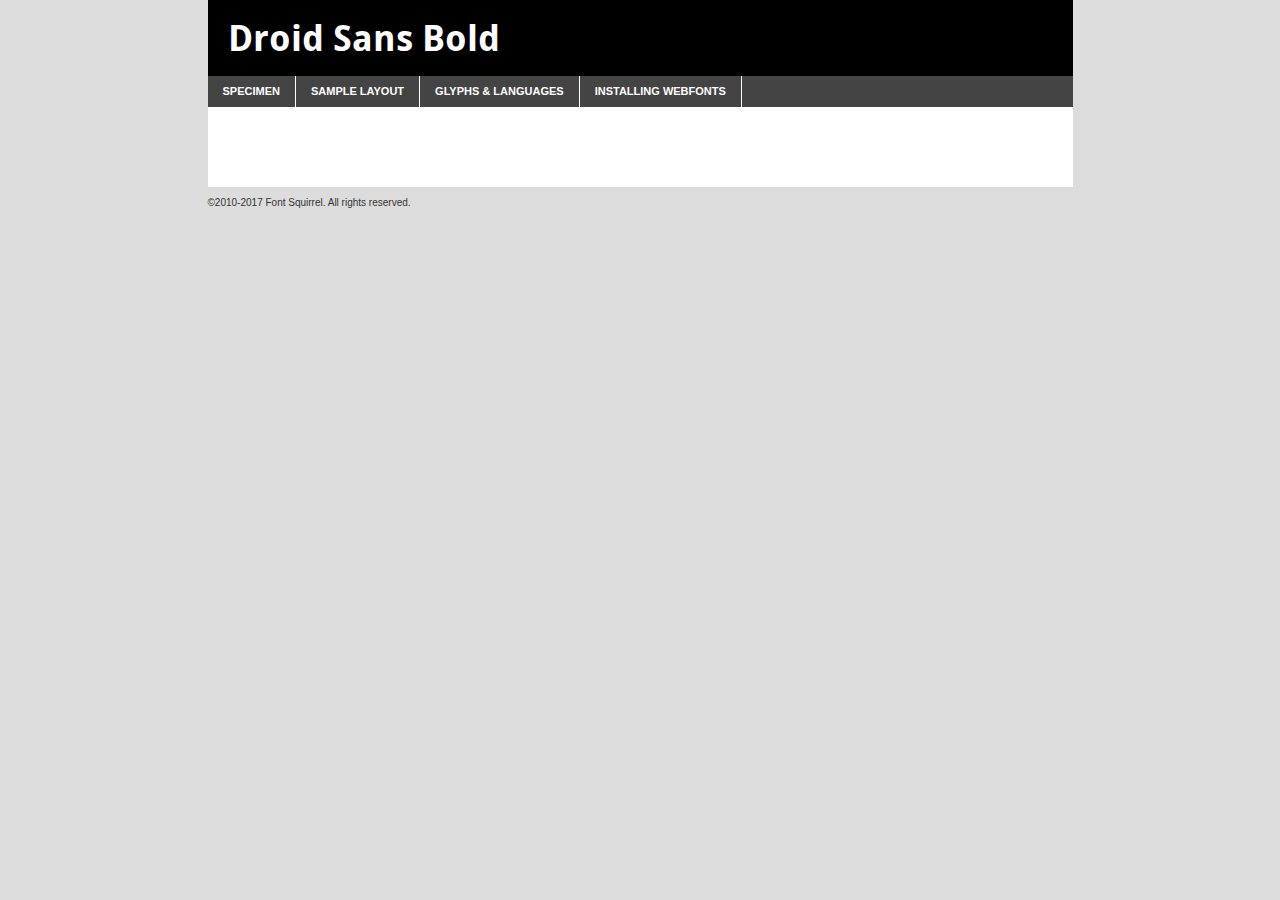
<file: webfonts/droidsans-bold-demo.html>
<!DOCTYPE html PUBLIC "-//W3C//DTD XHTML 1.0 Transitional//EN"
	"http://www.w3.org/TR/xhtml1/DTD/xhtml1-transitional.dtd">

<html xmlns="http://www.w3.org/1999/xhtml" xml:lang="en" lang="en">
<head>
	<meta http-equiv="Content-Type" content="text/html; charset=utf-8" />
	<script src="http://ajax.googleapis.com/ajax/libs/jquery/1.7.2/jquery.min.js" type="text/javascript" charset="utf-8"></script>
	<script type="text/javascript">
	(function($){$.fn.easyTabs=function(option){var param=jQuery.extend({fadeSpeed:"fast",defaultContent:1,activeClass:'active'},option);$(this).each(function(){var thisId="#"+this.id;if(param.defaultContent==''){param.defaultContent=1;}
	if(typeof param.defaultContent=="number")
	{var defaultTab=$(thisId+" .tabs li:eq("+(param.defaultContent-1)+") a").attr('href').substr(1);}else{var defaultTab=param.defaultContent;}
	$(thisId+" .tabs li a").each(function(){var tabToHide=$(this).attr('href').substr(1);$("#"+tabToHide).addClass('easytabs-tab-content');});hideAll();changeContent(defaultTab);function hideAll(){$(thisId+" .easytabs-tab-content").hide();}
	function changeContent(tabId){hideAll();$(thisId+" .tabs li").removeClass(param.activeClass);$(thisId+" .tabs li a[href=#"+tabId+"]").closest('li').addClass(param.activeClass);if(param.fadeSpeed!="none")
	{$(thisId+" #"+tabId).fadeIn(param.fadeSpeed);}else{$(thisId+" #"+tabId).show();}}
	$(thisId+" .tabs li").click(function(){var tabId=$(this).find('a').attr('href').substr(1);changeContent(tabId);return false;});});}})(jQuery);
	</script>
	<link rel="stylesheet" href="specimen_files/specimen_stylesheet.css" type="text/css" charset="utf-8" />
	<link rel="stylesheet" href="stylesheet.css" type="text/css" charset="utf-8" />

	<style type="text/css">
					body{
				font-family: 'droid_sansbold';
							}
		</style>

	<title>Droid Sans Bold Specimen</title>
	
	
	<script type="text/javascript" charset="utf-8">
		$(document).ready(function() {
			$('#container').easyTabs({defaultContent:1});
		});
	</script>
</head>

<body>
<div id="container">
	<div id="header">
		Droid Sans Bold	</div>
	<ul class="tabs">
		<li><a href="#specimen">Specimen</a></li>
		<li><a href="#layout">Sample Layout</a></li>
				<li><a href="#glyphs">Glyphs &amp; Languages</a></li>
		<li><a href="#installing">Installing Webfonts</a></li>
		
	</ul>
	
	<div id="main_content">

		
			<div id="specimen">
		
				<div class="section">
					<div class="grid12 firstcol">
						<div class="huge">AaBb</div>
					</div>
				</div>
		
				<div class="section">
					<div class="glyph_range">A&#x200B;B&#x200b;C&#x200b;D&#x200b;E&#x200b;F&#x200b;G&#x200b;H&#x200b;I&#x200b;J&#x200b;K&#x200b;L&#x200b;M&#x200b;N&#x200b;O&#x200b;P&#x200b;Q&#x200b;R&#x200b;S&#x200b;T&#x200b;U&#x200b;V&#x200b;W&#x200b;X&#x200b;Y&#x200b;Z&#x200b;a&#x200b;b&#x200b;c&#x200b;d&#x200b;e&#x200b;f&#x200b;g&#x200b;h&#x200b;i&#x200b;j&#x200b;k&#x200b;l&#x200b;m&#x200b;n&#x200b;o&#x200b;p&#x200b;q&#x200b;r&#x200b;s&#x200b;t&#x200b;u&#x200b;v&#x200b;w&#x200b;x&#x200b;y&#x200b;z&#x200b;1&#x200b;2&#x200b;3&#x200b;4&#x200b;5&#x200b;6&#x200b;7&#x200b;8&#x200b;9&#x200b;0&#x200b;&amp;&#x200b;.&#x200b;,&#x200b;?&#x200b;!&#x200b;&#64;&#x200b;(&#x200b;)&#x200b;#&#x200b;$&#x200b;%&#x200b;*&#x200b;+&#x200b;-&#x200b;=&#x200b;:&#x200b;;</div>
				</div>
				<div class="section">
					<div class="grid12 firstcol">
						<table class="sample_table">
							<tr><td>10</td><td class="size10">abcdefghijklmnopqrstuvwxyzABCDEFGHIJKLMNOPQRSTUVWXYZ0123456789abcdefghijklmnopqrstuvwxyzABCDEFGHIJKLMNOPQRSTUVWXYZ0123456789abcdefghijklmnopqrstuvwxyzABCDEFGHIJKLMNOPQRSTUVWXYZ</td></tr>
							<tr><td>11</td><td class="size11">abcdefghijklmnopqrstuvwxyzABCDEFGHIJKLMNOPQRSTUVWXYZ0123456789abcdefghijklmnopqrstuvwxyzABCDEFGHIJKLMNOPQRSTUVWXYZ0123456789abcdefghijklmnopqrstuvwxyzABCDEFGHIJKLMNOPQRSTUVWXYZ</td></tr>
							<tr><td>12</td><td class="size12">abcdefghijklmnopqrstuvwxyzABCDEFGHIJKLMNOPQRSTUVWXYZ0123456789abcdefghijklmnopqrstuvwxyzABCDEFGHIJKLMNOPQRSTUVWXYZ0123456789abcdefghijklmnopqrstuvwxyzABCDEFGHIJKLMNOPQRSTUVWXYZ</td></tr>
							<tr><td>13</td><td class="size13">abcdefghijklmnopqrstuvwxyzABCDEFGHIJKLMNOPQRSTUVWXYZ0123456789abcdefghijklmnopqrstuvwxyzABCDEFGHIJKLMNOPQRSTUVWXYZ0123456789abcdefghijklmnopqrstuvwxyzABCDEFGHIJKLMNOPQRSTUVWXYZ</td></tr>
							<tr><td>14</td><td class="size14">abcdefghijklmnopqrstuvwxyzABCDEFGHIJKLMNOPQRSTUVWXYZ0123456789abcdefghijklmnopqrstuvwxyzABCDEFGHIJKLMNOPQRSTUVWXYZ0123456789abcdefghijklmnopqrstuvwxyzABCDEFGHIJKLMNOPQRSTUVWXYZ</td></tr>
							<tr><td>16</td><td class="size16">abcdefghijklmnopqrstuvwxyzABCDEFGHIJKLMNOPQRSTUVWXYZ0123456789abcdefghijklmnopqrstuvwxyzABCDEFGHIJKLMNOPQRSTUVWXYZ</td></tr>
							<tr><td>18</td><td class="size18">abcdefghijklmnopqrstuvwxyzABCDEFGHIJKLMNOPQRSTUVWXYZ0123456789abcdefghijklmnopqrstuvwxyzABCDEFGHIJKLMNOPQRSTUVWXYZ</td></tr>
							<tr><td>20</td><td class="size20">abcdefghijklmnopqrstuvwxyzABCDEFGHIJKLMNOPQRSTUVWXYZ0123456789abcdefghijklmnopqrstuvwxyzABCDEFGHIJKLMNOPQRSTUVWXYZ</td></tr>
							<tr><td>24</td><td class="size24">abcdefghijklmnopqrstuvwxyzABCDEFGHIJKLMNOPQRSTUVWXYZ0123456789abcdefghijklmnopqrstuvwxyzABCDEFGHIJKLMNOPQRSTUVWXYZ</td></tr>
							<tr><td>30</td><td class="size30">abcdefghijklmnopqrstuvwxyzABCDEFGHIJKLMNOPQRSTUVWXYZ0123456789abcdefghijklmnopqrstuvwxyzABCDEFGHIJKLMNOPQRSTUVWXYZ</td></tr>
							<tr><td>36</td><td class="size36">abcdefghijklmnopqrstuvwxyzABCDEFGHIJKLMNOPQRSTUVWXYZ0123456789abcdefghijklmnopqrstuvwxyzABCDEFGHIJKLMNOPQRSTUVWXYZ</td></tr>
							<tr><td>48</td><td class="size48">abcdefghijklmnopqrstuvwxyzABCDEFGHIJKLMNOPQRSTUVWXYZ0123456789abcdefghijklmnopqrstuvwxyzABCDEFGHIJKLMNOPQRSTUVWXYZ</td></tr>
							<tr><td>60</td><td class="size60">abcdefghijklmnopqrstuvwxyzABCDEFGHIJKLMNOPQRSTUVWXYZ0123456789abcdefghijklmnopqrstuvwxyzABCDEFGHIJKLMNOPQRSTUVWXYZ</td></tr>
							<tr><td>72</td><td class="size72">abcdefghijklmnopqrstuvwxyzABCDEFGHIJKLMNOPQRSTUVWXYZ0123456789abcdefghijklmnopqrstuvwxyzABCDEFGHIJKLMNOPQRSTUVWXYZ</td></tr>
							<tr><td>90</td><td class="size90">abcdefghijklmnopqrstuvwxyzABCDEFGHIJKLMNOPQRSTUVWXYZ0123456789abcdefghijklmnopqrstuvwxyzABCDEFGHIJKLMNOPQRSTUVWXYZ</td></tr>
						</table>
				
					</div>
			
				</div>
		
		
		
								<div class="section" id="bodycomparison">


										<div id="xheight">
				<div class="fontbody">&#x25FC;&#x25FC;&#x25FC;&#x25FC;&#x25FC;&#x25FC;&#x25FC;&#x25FC;&#x25FC;&#x25FC;&#x25FC;&#x25FC;&#x25FC;&#x25FC;&#x25FC;&#x25FC;&#x25FC;&#x25FC;&#x25FC;&#x25FC;&#x25FC;&#x25FC;&#x25FC;&#x25FC;&#x25FC;&#x25FC;&#x25FC;&#x25FC;&#x25FC;&#x25FC;&#x25FC;&#x25FC;&#x25FC;&#x25FC;&#x25FC;&#x25FC;&#x25FC;&#x25FC;&#x25FC;&#x25FC;&#x25FC;&#x25FC;&#x25FC;&#x25FC;&#x25FC;&#x25FC;&#x25FC;&#x25FC;&#x25FC;&#x25FC;&#x25FC;&#x25FC;&#x25FC;&#x25FC;&#x25FC;&#x25FC;&#x25FC;&#x25FC;&#x25FC;&#x25FC;&#x25FC;&#x25FC;&#x25FC;&#x25FC;&#x25FC;&#x25FC;&#x25FC;&#x25FC;&#x25FC;&#x25FC;&#x25FC;&#x25FC;&#x25FC;&#x25FC;&#x25FC;&#x25FC;&#x25FC;&#x25FC;&#x25FC;&#x25FC;&#x25FC;&#x25FC;&#x25FC;&#x25FC;&#x25FC;&#x25FC;&#x25FC;&#x25FC;&#x25FC;&#x25FC;&#x25FC;&#x25FC;&#x25FC;&#x25FC;&#x25FC;&#x25FC;&#x25FC;&#x25FC;&#x25FC;body</div><div class="arialbody">body</div><div class="verdanabody">body</div><div class="georgiabody">body</div></div>
										<div class="fontbody" style="z-index:1">
											body<span>Droid Sans Bold</span>
										</div>
										<div class="arialbody" style="z-index:1">
											body<span>Arial</span>
										</div>
										<div class="verdanabody" style="z-index:1">
											body<span>Verdana</span>
										</div>
										<div class="georgiabody" style="z-index:1">
											body<span>Georgia</span>
										</div>



								</div>
		
		
				<div class="section psample psample_row1" id="">
					
					<div class="grid2 firstcol">
						<p class="size10"><span>10.</span>Aenean lacinia bibendum nulla sed consectetur. Fusce dapibus, tellus ac cursus commodo, tortor mauris condimentum nibh, ut fermentum massa justo sit amet risus. Nullam id dolor id nibh ultricies vehicula ut id elit. Cum sociis natoque penatibus et magnis dis parturient montes, nascetur ridiculus mus. Nulla vitae elit libero, a pharetra augue.</p>
			
					</div>
					<div class="grid3">
						<p class="size11"><span>11.</span>Aenean lacinia bibendum nulla sed consectetur. Fusce dapibus, tellus ac cursus commodo, tortor mauris condimentum nibh, ut fermentum massa justo sit amet risus. Nullam id dolor id nibh ultricies vehicula ut id elit. Cum sociis natoque penatibus et magnis dis parturient montes, nascetur ridiculus mus. Nulla vitae elit libero, a pharetra augue.</p>
			
					</div>
					<div class="grid3">
						<p class="size12"><span>12.</span>Aenean lacinia bibendum nulla sed consectetur. Fusce dapibus, tellus ac cursus commodo, tortor mauris condimentum nibh, ut fermentum massa justo sit amet risus. Nullam id dolor id nibh ultricies vehicula ut id elit. Cum sociis natoque penatibus et magnis dis parturient montes, nascetur ridiculus mus. Nulla vitae elit libero, a pharetra augue.</p>
			
					</div>
					<div class="grid4">
						<p class="size13"><span>13.</span>Aenean lacinia bibendum nulla sed consectetur. Fusce dapibus, tellus ac cursus commodo, tortor mauris condimentum nibh, ut fermentum massa justo sit amet risus. Nullam id dolor id nibh ultricies vehicula ut id elit. Cum sociis natoque penatibus et magnis dis parturient montes, nascetur ridiculus mus. Nulla vitae elit libero, a pharetra augue.</p>
			
					</div>
					<div class="white_blend"></div>
					
				</div>
				<div class="section psample psample_row2" id="">
					<div class="grid3 firstcol">
						<p class="size14"><span>14.</span>Aenean lacinia bibendum nulla sed consectetur. Fusce dapibus, tellus ac cursus commodo, tortor mauris condimentum nibh, ut fermentum massa justo sit amet risus. Nullam id dolor id nibh ultricies vehicula ut id elit. Cum sociis natoque penatibus et magnis dis parturient montes, nascetur ridiculus mus. Nulla vitae elit libero, a pharetra augue.</p>
			
					</div>
					<div class="grid4">
						<p class="size16"><span>16.</span>Aenean lacinia bibendum nulla sed consectetur. Fusce dapibus, tellus ac cursus commodo, tortor mauris condimentum nibh, ut fermentum massa justo sit amet risus. Nullam id dolor id nibh ultricies vehicula ut id elit. Cum sociis natoque penatibus et magnis dis parturient montes, nascetur ridiculus mus. Nulla vitae elit libero, a pharetra augue.</p>
			
					</div>
					<div class="grid5">
						<p class="size18"><span>18.</span>Aenean lacinia bibendum nulla sed consectetur. Fusce dapibus, tellus ac cursus commodo, tortor mauris condimentum nibh, ut fermentum massa justo sit amet risus. Nullam id dolor id nibh ultricies vehicula ut id elit. Cum sociis natoque penatibus et magnis dis parturient montes, nascetur ridiculus mus. Nulla vitae elit libero, a pharetra augue.</p>
			
					</div>

					<div class="white_blend"></div>

				</div>
				
				<div class="section psample psample_row3" id="">
					<div class="grid5 firstcol">
						<p class="size20"><span>20.</span>Aenean lacinia bibendum nulla sed consectetur. Fusce dapibus, tellus ac cursus commodo, tortor mauris condimentum nibh, ut fermentum massa justo sit amet risus. Nullam id dolor id nibh ultricies vehicula ut id elit. Cum sociis natoque penatibus et magnis dis parturient montes, nascetur ridiculus mus. Nulla vitae elit libero, a pharetra augue.</p>
					</div>
					<div class="grid7">
						<p class="size24"><span>24.</span>Aenean lacinia bibendum nulla sed consectetur. Fusce dapibus, tellus ac cursus commodo, tortor mauris condimentum nibh, ut fermentum massa justo sit amet risus. Nullam id dolor id nibh ultricies vehicula ut id elit. Cum sociis natoque penatibus et magnis dis parturient montes, nascetur ridiculus mus. Nulla vitae elit libero, a pharetra augue.</p>
					</div>
					
					<div class="white_blend"></div>
					
				</div>
				
				<div class="section psample psample_row4" id="">
					<div class="grid12 firstcol">
						<p class="size30"><span>30.</span>Aenean lacinia bibendum nulla sed consectetur. Fusce dapibus, tellus ac cursus commodo, tortor mauris condimentum nibh, ut fermentum massa justo sit amet risus. Nullam id dolor id nibh ultricies vehicula ut id elit. Cum sociis natoque penatibus et magnis dis parturient montes, nascetur ridiculus mus. Nulla vitae elit libero, a pharetra augue.</p>
					</div>
					<div class="white_blend"></div>
					
				</div>
				
				
				
				<div class="section psample psample_row1 fullreverse">
					<div class="grid2 firstcol">
						<p class="size10"><span>10.</span>Aenean lacinia bibendum nulla sed consectetur. Fusce dapibus, tellus ac cursus commodo, tortor mauris condimentum nibh, ut fermentum massa justo sit amet risus. Nullam id dolor id nibh ultricies vehicula ut id elit. Cum sociis natoque penatibus et magnis dis parturient montes, nascetur ridiculus mus. Nulla vitae elit libero, a pharetra augue.</p>
			
					</div>
					<div class="grid3">
						<p class="size11"><span>11.</span>Aenean lacinia bibendum nulla sed consectetur. Fusce dapibus, tellus ac cursus commodo, tortor mauris condimentum nibh, ut fermentum massa justo sit amet risus. Nullam id dolor id nibh ultricies vehicula ut id elit. Cum sociis natoque penatibus et magnis dis parturient montes, nascetur ridiculus mus. Nulla vitae elit libero, a pharetra augue.</p>
			
					</div>
					<div class="grid3">
						<p class="size12"><span>12.</span>Aenean lacinia bibendum nulla sed consectetur. Fusce dapibus, tellus ac cursus commodo, tortor mauris condimentum nibh, ut fermentum massa justo sit amet risus. Nullam id dolor id nibh ultricies vehicula ut id elit. Cum sociis natoque penatibus et magnis dis parturient montes, nascetur ridiculus mus. Nulla vitae elit libero, a pharetra augue.</p>
			
					</div>
					<div class="grid4">
						<p class="size13"><span>13.</span>Aenean lacinia bibendum nulla sed consectetur. Fusce dapibus, tellus ac cursus commodo, tortor mauris condimentum nibh, ut fermentum massa justo sit amet risus. Nullam id dolor id nibh ultricies vehicula ut id elit. Cum sociis natoque penatibus et magnis dis parturient montes, nascetur ridiculus mus. Nulla vitae elit libero, a pharetra augue.</p>
			
					</div>
					<div class="black_blend"></div>
					
				</div>
				
				<div class="section psample psample_row2 fullreverse">
					<div class="grid3 firstcol">
						<p class="size14"><span>14.</span>Aenean lacinia bibendum nulla sed consectetur. Fusce dapibus, tellus ac cursus commodo, tortor mauris condimentum nibh, ut fermentum massa justo sit amet risus. Nullam id dolor id nibh ultricies vehicula ut id elit. Cum sociis natoque penatibus et magnis dis parturient montes, nascetur ridiculus mus. Nulla vitae elit libero, a pharetra augue.</p>
			
					</div>
					<div class="grid4">
						<p class="size16"><span>16.</span>Aenean lacinia bibendum nulla sed consectetur. Fusce dapibus, tellus ac cursus commodo, tortor mauris condimentum nibh, ut fermentum massa justo sit amet risus. Nullam id dolor id nibh ultricies vehicula ut id elit. Cum sociis natoque penatibus et magnis dis parturient montes, nascetur ridiculus mus. Nulla vitae elit libero, a pharetra augue.</p>
			
					</div>
					<div class="grid5">
						<p class="size18"><span>18.</span>Aenean lacinia bibendum nulla sed consectetur. Fusce dapibus, tellus ac cursus commodo, tortor mauris condimentum nibh, ut fermentum massa justo sit amet risus. Nullam id dolor id nibh ultricies vehicula ut id elit. Cum sociis natoque penatibus et magnis dis parturient montes, nascetur ridiculus mus. Nulla vitae elit libero, a pharetra augue.</p>
			
					</div>
					<div class="black_blend"></div>

				</div>
				
				<div class="section psample fullreverse psample_row3" id="">
					<div class="grid5 firstcol">
						<p class="size20"><span>20.</span>Aenean lacinia bibendum nulla sed consectetur. Fusce dapibus, tellus ac cursus commodo, tortor mauris condimentum nibh, ut fermentum massa justo sit amet risus. Nullam id dolor id nibh ultricies vehicula ut id elit. Cum sociis natoque penatibus et magnis dis parturient montes, nascetur ridiculus mus. Nulla vitae elit libero, a pharetra augue.</p>
					</div>
					<div class="grid7">
						<p class="size24"><span>24.</span>Aenean lacinia bibendum nulla sed consectetur. Fusce dapibus, tellus ac cursus commodo, tortor mauris condimentum nibh, ut fermentum massa justo sit amet risus. Nullam id dolor id nibh ultricies vehicula ut id elit. Cum sociis natoque penatibus et magnis dis parturient montes, nascetur ridiculus mus. Nulla vitae elit libero, a pharetra augue.</p>
					</div>
					
					<div class="black_blend"></div>
					
				</div>
				
				<div class="section psample fullreverse psample_row4" id="" style="border-bottom: 20px #000 solid;">
					<div class="grid12 firstcol">
						<p class="size30"><span>30.</span>Aenean lacinia bibendum nulla sed consectetur. Fusce dapibus, tellus ac cursus commodo, tortor mauris condimentum nibh, ut fermentum massa justo sit amet risus. Nullam id dolor id nibh ultricies vehicula ut id elit. Cum sociis natoque penatibus et magnis dis parturient montes, nascetur ridiculus mus. Nulla vitae elit libero, a pharetra augue.</p>
					</div>
					<div class="black_blend"></div>
					
				</div>
				
				
				
				
			</div>
			
			<div id="layout">
				
				<div class="section">
					
					<div class="grid12 firstcol">
						<h1>Lorem Ipsum Dolor</h1>
						<h2>Etiam porta sem malesuada magna mollis euismod</h2>
						
						<p class="byline">By <a href="#link">Aenean Lacinia</a></p>
					</div>
				</div>
				<div class="section">
					<div class="grid8 firstcol">
						<p class="large">Donec sed odio dui. Morbi leo risus, porta ac consectetur ac, vestibulum at eros. Fusce dapibus, tellus ac cursus commodo, tortor mauris condimentum nibh, ut fermentum massa justo sit amet risus. </p>

						
						<h3>Pellentesque ornare sem</h3>

						<p>Maecenas sed diam eget risus varius blandit sit amet non magna. Maecenas faucibus mollis interdum. Donec ullamcorper nulla non metus auctor fringilla. Nullam id dolor id nibh ultricies vehicula ut id elit. Nullam id dolor id nibh ultricies vehicula ut id elit. </p>

						<p>Aenean eu leo quam. Pellentesque ornare sem lacinia quam venenatis vestibulum. Lorem ipsum dolor sit amet, consectetur adipiscing elit. Cum sociis natoque penatibus et magnis dis parturient montes, nascetur ridiculus mus. </p>

						<p>Nulla vitae elit libero, a pharetra augue. Praesent commodo cursus magna, vel scelerisque nisl consectetur et. Aenean lacinia bibendum nulla sed consectetur. </p>

						<p>Nullam quis risus eget urna mollis ornare vel eu leo. Nullam quis risus eget urna mollis ornare vel eu leo. Maecenas sed diam eget risus varius blandit sit amet non magna. Donec ullamcorper nulla non metus auctor fringilla. </p>

						<h3>Cras mattis consectetur</h3>

						<p>Aenean eu leo quam. Pellentesque ornare sem lacinia quam venenatis vestibulum. Aenean lacinia bibendum nulla sed consectetur. Integer posuere erat a ante venenatis dapibus posuere velit aliquet. Cras mattis consectetur purus sit amet fermentum. </p>

						<p>Nullam id dolor id nibh ultricies vehicula ut id elit. Nullam quis risus eget urna mollis ornare vel eu leo. Cras mattis consectetur purus sit amet fermentum.</p>
					</div>
					
					<div class="grid4 sidebar">
						
						<div class="box reverse">
							<p class="last">Nullam quis risus eget urna mollis ornare vel eu leo. Donec ullamcorper nulla non metus auctor fringilla. Cras mattis consectetur purus sit amet fermentum. Sed posuere consectetur est at lobortis. Lorem ipsum dolor sit amet, consectetur adipiscing elit. </p>
						</div>
						
						<p class="caption">Maecenas sed diam eget risus varius.</p>

						<p>Vestibulum id ligula porta felis euismod semper. Integer posuere erat a ante venenatis dapibus posuere velit aliquet. Vestibulum id ligula porta felis euismod semper. Sed posuere consectetur est at lobortis. Maecenas sed diam eget risus varius blandit sit amet non magna. Fusce dapibus, tellus ac cursus commodo, tortor mauris condimentum nibh, ut fermentum massa justo sit amet risus. </p>

					

						<p>Duis mollis, est non commodo luctus, nisi erat porttitor ligula, eget lacinia odio sem nec elit. Aenean lacinia bibendum nulla sed consectetur. Vivamus sagittis lacus vel augue laoreet rutrum faucibus dolor auctor. Aenean lacinia bibendum nulla sed consectetur. Nullam quis risus eget urna mollis ornare vel eu leo. </p>

						<p>Praesent commodo cursus magna, vel scelerisque nisl consectetur et. Donec ullamcorper nulla non metus auctor fringilla. Maecenas faucibus mollis interdum. Fusce dapibus, tellus ac cursus commodo, tortor mauris condimentum nibh, ut fermentum massa justo sit amet risus. </p>

					</div>
				</div>
				
			</div>


			



		<div id="glyphs">
			<div class="section">
				<div class="grid12 firstcol">
			
				<h1>Language Support</h1>
				<p>The subset of Droid Sans Bold in this kit supports the following languages:<br />
			
					English, Arrernte, Bislama, Cebuano, Fijian, Gilbertese, Hmong, Ibanag, Iloko_ilokano, Interglossa_glosa, Interlingua, Lojban, Norfolk_pitcairnese, Oromo, Rotokas, Seychelles_creole, Shona, Somali, Southern_ndebele, Swahili, Swati_swazi, Tok_pisin, Warlpiri, Xhosa, Zulu, Latinbasic, Ubasic, Demo				</p>
				<h1>Glyph Chart</h1>
				<p>The subset of Droid Sans Bold in this kit includes all the glyphs listed below. Unicode entities are included above each glyph to help you insert individual characters into your layout.</p>
				<div id="glyph_chart">
			
																				 <div><p>&amp;#13;</p>&#13;</div>
																				 <div><p>&amp;#32;</p>&#32;</div>
																				 <div><p>&amp;#33;</p>&#33;</div>
																				 <div><p>&amp;#34;</p>&#34;</div>
																				 <div><p>&amp;#35;</p>&#35;</div>
																				 <div><p>&amp;#36;</p>&#36;</div>
																				 <div><p>&amp;#37;</p>&#37;</div>
																				 <div><p>&amp;#38;</p>&#38;</div>
																				 <div><p>&amp;#39;</p>&#39;</div>
																				 <div><p>&amp;#40;</p>&#40;</div>
																				 <div><p>&amp;#41;</p>&#41;</div>
																				 <div><p>&amp;#42;</p>&#42;</div>
																				 <div><p>&amp;#43;</p>&#43;</div>
																				 <div><p>&amp;#44;</p>&#44;</div>
																				 <div><p>&amp;#45;</p>&#45;</div>
																				 <div><p>&amp;#46;</p>&#46;</div>
																				 <div><p>&amp;#47;</p>&#47;</div>
																				 <div><p>&amp;#48;</p>&#48;</div>
																				 <div><p>&amp;#49;</p>&#49;</div>
																				 <div><p>&amp;#50;</p>&#50;</div>
																				 <div><p>&amp;#51;</p>&#51;</div>
																				 <div><p>&amp;#52;</p>&#52;</div>
																				 <div><p>&amp;#53;</p>&#53;</div>
																				 <div><p>&amp;#54;</p>&#54;</div>
																				 <div><p>&amp;#55;</p>&#55;</div>
																				 <div><p>&amp;#56;</p>&#56;</div>
																				 <div><p>&amp;#57;</p>&#57;</div>
																				 <div><p>&amp;#58;</p>&#58;</div>
																				 <div><p>&amp;#59;</p>&#59;</div>
																				 <div><p>&amp;#60;</p>&#60;</div>
																				 <div><p>&amp;#61;</p>&#61;</div>
																				 <div><p>&amp;#62;</p>&#62;</div>
																				 <div><p>&amp;#63;</p>&#63;</div>
																				 <div><p>&amp;#64;</p>&#64;</div>
																				 <div><p>&amp;#65;</p>&#65;</div>
																				 <div><p>&amp;#66;</p>&#66;</div>
																				 <div><p>&amp;#67;</p>&#67;</div>
																				 <div><p>&amp;#68;</p>&#68;</div>
																				 <div><p>&amp;#69;</p>&#69;</div>
																				 <div><p>&amp;#70;</p>&#70;</div>
																				 <div><p>&amp;#71;</p>&#71;</div>
																				 <div><p>&amp;#72;</p>&#72;</div>
																				 <div><p>&amp;#73;</p>&#73;</div>
																				 <div><p>&amp;#74;</p>&#74;</div>
																				 <div><p>&amp;#75;</p>&#75;</div>
																				 <div><p>&amp;#76;</p>&#76;</div>
																				 <div><p>&amp;#77;</p>&#77;</div>
																				 <div><p>&amp;#78;</p>&#78;</div>
																				 <div><p>&amp;#79;</p>&#79;</div>
																				 <div><p>&amp;#80;</p>&#80;</div>
																				 <div><p>&amp;#81;</p>&#81;</div>
																				 <div><p>&amp;#82;</p>&#82;</div>
																				 <div><p>&amp;#83;</p>&#83;</div>
																				 <div><p>&amp;#84;</p>&#84;</div>
																				 <div><p>&amp;#85;</p>&#85;</div>
																				 <div><p>&amp;#86;</p>&#86;</div>
																				 <div><p>&amp;#87;</p>&#87;</div>
																				 <div><p>&amp;#88;</p>&#88;</div>
																				 <div><p>&amp;#89;</p>&#89;</div>
																				 <div><p>&amp;#90;</p>&#90;</div>
																				 <div><p>&amp;#91;</p>&#91;</div>
																				 <div><p>&amp;#92;</p>&#92;</div>
																				 <div><p>&amp;#93;</p>&#93;</div>
																				 <div><p>&amp;#94;</p>&#94;</div>
																				 <div><p>&amp;#95;</p>&#95;</div>
																				 <div><p>&amp;#96;</p>&#96;</div>
																				 <div><p>&amp;#97;</p>&#97;</div>
																				 <div><p>&amp;#98;</p>&#98;</div>
																				 <div><p>&amp;#99;</p>&#99;</div>
																				 <div><p>&amp;#100;</p>&#100;</div>
																				 <div><p>&amp;#101;</p>&#101;</div>
																				 <div><p>&amp;#102;</p>&#102;</div>
																				 <div><p>&amp;#103;</p>&#103;</div>
																				 <div><p>&amp;#104;</p>&#104;</div>
																				 <div><p>&amp;#105;</p>&#105;</div>
																				 <div><p>&amp;#106;</p>&#106;</div>
																				 <div><p>&amp;#107;</p>&#107;</div>
																				 <div><p>&amp;#108;</p>&#108;</div>
																				 <div><p>&amp;#109;</p>&#109;</div>
																				 <div><p>&amp;#110;</p>&#110;</div>
																				 <div><p>&amp;#111;</p>&#111;</div>
																				 <div><p>&amp;#112;</p>&#112;</div>
																				 <div><p>&amp;#113;</p>&#113;</div>
																				 <div><p>&amp;#114;</p>&#114;</div>
																				 <div><p>&amp;#115;</p>&#115;</div>
																				 <div><p>&amp;#116;</p>&#116;</div>
																				 <div><p>&amp;#117;</p>&#117;</div>
																				 <div><p>&amp;#118;</p>&#118;</div>
																				 <div><p>&amp;#119;</p>&#119;</div>
																				 <div><p>&amp;#120;</p>&#120;</div>
																				 <div><p>&amp;#121;</p>&#121;</div>
																				 <div><p>&amp;#122;</p>&#122;</div>
																				 <div><p>&amp;#123;</p>&#123;</div>
																				 <div><p>&amp;#124;</p>&#124;</div>
																				 <div><p>&amp;#125;</p>&#125;</div>
																				 <div><p>&amp;#126;</p>&#126;</div>
																				 <div><p>&amp;#160;</p>&#160;</div>
																				 <div><p>&amp;#161;</p>&#161;</div>
																				 <div><p>&amp;#162;</p>&#162;</div>
																				 <div><p>&amp;#163;</p>&#163;</div>
																				 <div><p>&amp;#164;</p>&#164;</div>
																				 <div><p>&amp;#165;</p>&#165;</div>
																				 <div><p>&amp;#166;</p>&#166;</div>
																				 <div><p>&amp;#167;</p>&#167;</div>
																				 <div><p>&amp;#168;</p>&#168;</div>
																				 <div><p>&amp;#169;</p>&#169;</div>
																				 <div><p>&amp;#170;</p>&#170;</div>
																				 <div><p>&amp;#171;</p>&#171;</div>
																				 <div><p>&amp;#172;</p>&#172;</div>
																				 <div><p>&amp;#174;</p>&#174;</div>
																				 <div><p>&amp;#175;</p>&#175;</div>
																				 <div><p>&amp;#176;</p>&#176;</div>
																				 <div><p>&amp;#177;</p>&#177;</div>
																				 <div><p>&amp;#178;</p>&#178;</div>
																				 <div><p>&amp;#179;</p>&#179;</div>
																				 <div><p>&amp;#180;</p>&#180;</div>
																				 <div><p>&amp;#181;</p>&#181;</div>
																				 <div><p>&amp;#182;</p>&#182;</div>
																				 <div><p>&amp;#183;</p>&#183;</div>
																				 <div><p>&amp;#184;</p>&#184;</div>
																				 <div><p>&amp;#185;</p>&#185;</div>
																				 <div><p>&amp;#186;</p>&#186;</div>
																				 <div><p>&amp;#187;</p>&#187;</div>
																				 <div><p>&amp;#188;</p>&#188;</div>
																				 <div><p>&amp;#190;</p>&#190;</div>
																				 <div><p>&amp;#191;</p>&#191;</div>
																				 <div><p>&amp;#198;</p>&#198;</div>
																				 <div><p>&amp;#208;</p>&#208;</div>
																				 <div><p>&amp;#215;</p>&#215;</div>
																				 <div><p>&amp;#216;</p>&#216;</div>
																				 <div><p>&amp;#222;</p>&#222;</div>
																				 <div><p>&amp;#223;</p>&#223;</div>
																				 <div><p>&amp;#230;</p>&#230;</div>
																				 <div><p>&amp;#240;</p>&#240;</div>
																				 <div><p>&amp;#247;</p>&#247;</div>
																				 <div><p>&amp;#248;</p>&#248;</div>
																				 <div><p>&amp;#254;</p>&#254;</div>
																				 <div><p>&amp;#305;</p>&#305;</div>
																				 <div><p>&amp;#338;</p>&#338;</div>
																				 <div><p>&amp;#339;</p>&#339;</div>
																				 <div><p>&amp;#710;</p>&#710;</div>
																				 <div><p>&amp;#730;</p>&#730;</div>
																				 <div><p>&amp;#732;</p>&#732;</div>
																				 <div><p>&amp;#8192;</p>&#8192;</div>
																				 <div><p>&amp;#8193;</p>&#8193;</div>
																				 <div><p>&amp;#8194;</p>&#8194;</div>
																				 <div><p>&amp;#8195;</p>&#8195;</div>
																				 <div><p>&amp;#8196;</p>&#8196;</div>
																				 <div><p>&amp;#8197;</p>&#8197;</div>
																				 <div><p>&amp;#8198;</p>&#8198;</div>
																				 <div><p>&amp;#8199;</p>&#8199;</div>
																				 <div><p>&amp;#8200;</p>&#8200;</div>
																				 <div><p>&amp;#8201;</p>&#8201;</div>
																				 <div><p>&amp;#8202;</p>&#8202;</div>
																				 <div><p>&amp;#8208;</p>&#8208;</div>
																				 <div><p>&amp;#8209;</p>&#8209;</div>
																				 <div><p>&amp;#8210;</p>&#8210;</div>
																				 <div><p>&amp;#8211;</p>&#8211;</div>
																				 <div><p>&amp;#8212;</p>&#8212;</div>
																				 <div><p>&amp;#8216;</p>&#8216;</div>
																				 <div><p>&amp;#8217;</p>&#8217;</div>
																				 <div><p>&amp;#8218;</p>&#8218;</div>
																				 <div><p>&amp;#8220;</p>&#8220;</div>
																				 <div><p>&amp;#8221;</p>&#8221;</div>
																				 <div><p>&amp;#8222;</p>&#8222;</div>
																				 <div><p>&amp;#8226;</p>&#8226;</div>
																				 <div><p>&amp;#8230;</p>&#8230;</div>
																				 <div><p>&amp;#8239;</p>&#8239;</div>
																				 <div><p>&amp;#8249;</p>&#8249;</div>
																				 <div><p>&amp;#8250;</p>&#8250;</div>
																				 <div><p>&amp;#8260;</p>&#8260;</div>
																				 <div><p>&amp;#8287;</p>&#8287;</div>
																				 <div><p>&amp;#8364;</p>&#8364;</div>
																				 <div><p>&amp;#8482;</p>&#8482;</div>
																				 <div><p>&amp;#9724;</p>&#9724;</div>
																																						</div>	
				</div>
		
		
			</div>
		</div>
		
		
		<div id="specs">
			
		</div>
	
		<div id="installing">
			<div class="section">
				<div class="grid7 firstcol">
					<h1>Installing Webfonts</h1>
					
					<p>Webfonts are supported by all major browser platforms but not all in the same way. There are currently four different font formats that must be included in order to target all browsers. This includes TTF, WOFF, EOT and SVG.</p>
					
					<h2>1. Upload your webfonts</h2>
					<p>You must upload your webfont kit to your website. They should be in or near the same directory as your CSS files.</p>
					
					<h2>2. Include the webfont stylesheet</h2>
					<p>A special CSS @font-face declaration helps the various browsers select the appropriate font it needs without causing you a bunch of headaches. Learn more about this syntax by reading the <a href="https://www.fontspring.com/blog/further-hardening-of-the-bulletproof-syntax">Fontspring blog post</a> about it. The code for it is as follows:</p>


<code>
@font-face{ 
	font-family: 'MyWebFont';
	src: url('WebFont.eot');
	src: url('WebFont.eot?#iefix') format('embedded-opentype'),
	     url('WebFont.woff') format('woff'),
	     url('WebFont.ttf') format('truetype'),
	     url('WebFont.svg#webfont') format('svg');
}
</code>

	<p>We've already gone ahead and generated the code for you. All you have to do is link to the stylesheet in your HTML, like this:</p>
	<code>&lt;link rel=&quot;stylesheet&quot; href=&quot;stylesheet.css&quot; type=&quot;text/css&quot; charset=&quot;utf-8&quot; /&gt;</code>

					<h2>3. Modify your own stylesheet</h2>
					<p>To take advantage of your new fonts, you must tell your stylesheet to use them. Look at the original @font-face declaration above and find the property called "font-family." The name linked there will be what you use to reference the font. Prepend that webfont name to the font stack in the "font-family" property, inside the selector you want to change. For example:</p>
<code>p { font-family: 'WebFont', Arial, sans-serif; }</code>

<h2>4. Test</h2>
<p>Getting webfonts to work cross-browser <em>can</em> be tricky. Use the information in the sidebar to help you if you find that fonts aren't loading in a particular browser.</p>
				</div>
				
				<div class="grid5 sidebar">
					<div class="box">
						<h2>Troubleshooting<br />Font-Face Problems</h2>
						<p>Having trouble getting your webfonts to load in your new website? Here are some tips to sort out what might be the problem.</p>

						<h3>Fonts not showing in any browser</h3>

						<p>This sounds like you need to work on the plumbing. You either did not upload the fonts to the correct directory, or you did not link the fonts properly in the CSS. If you've confirmed that all this is correct and you still have a problem, take a look at your .htaccess file and see if requests are getting intercepted.</p>

						<h3>Fonts not loading in iPhone or iPad</h3>

						<p>The most common problem here is that you are serving the fonts from an IIS server. IIS refuses to serve files that have unknown MIME types. If that is the case, you must set the MIME type for SVG to "image/svg+xml" in the server settings. Follow these instructions from Microsoft if you need help.</p>

						<h3>Fonts not loading in Firefox</h3>

						<p>The primary reason for this failure? You are still using a version Firefox older than 3.5. So upgrade already! If that isn't it, then you are very likely serving fonts from a different domain. Firefox requires that all font assets be served from the same domain. Lastly it is possible that you need to add WOFF to your list of MIME types (if you are serving via IIS.)</p>

						<h3>Fonts not loading in IE</h3>

						<p>Are you looking at Internet Explorer on an actual Windows machine or are you cheating by using a service like Adobe BrowserLab? Many of these screenshot services do not render @font-face for IE. Best to test it on a real machine.</p>

						<h3>Fonts not loading in IE9</h3>

						<p>IE9, like Firefox, requires that fonts be served from the same domain as the website. Make sure that is the case.</p>
					</div>
				</div>
			</div>
			
		</div>
	
	</div>
	<div id="footer">
		<p>&copy;2010-2017 Font Squirrel. All rights reserved.</p>
	</div>
</div>
</body>
</html>
</file>
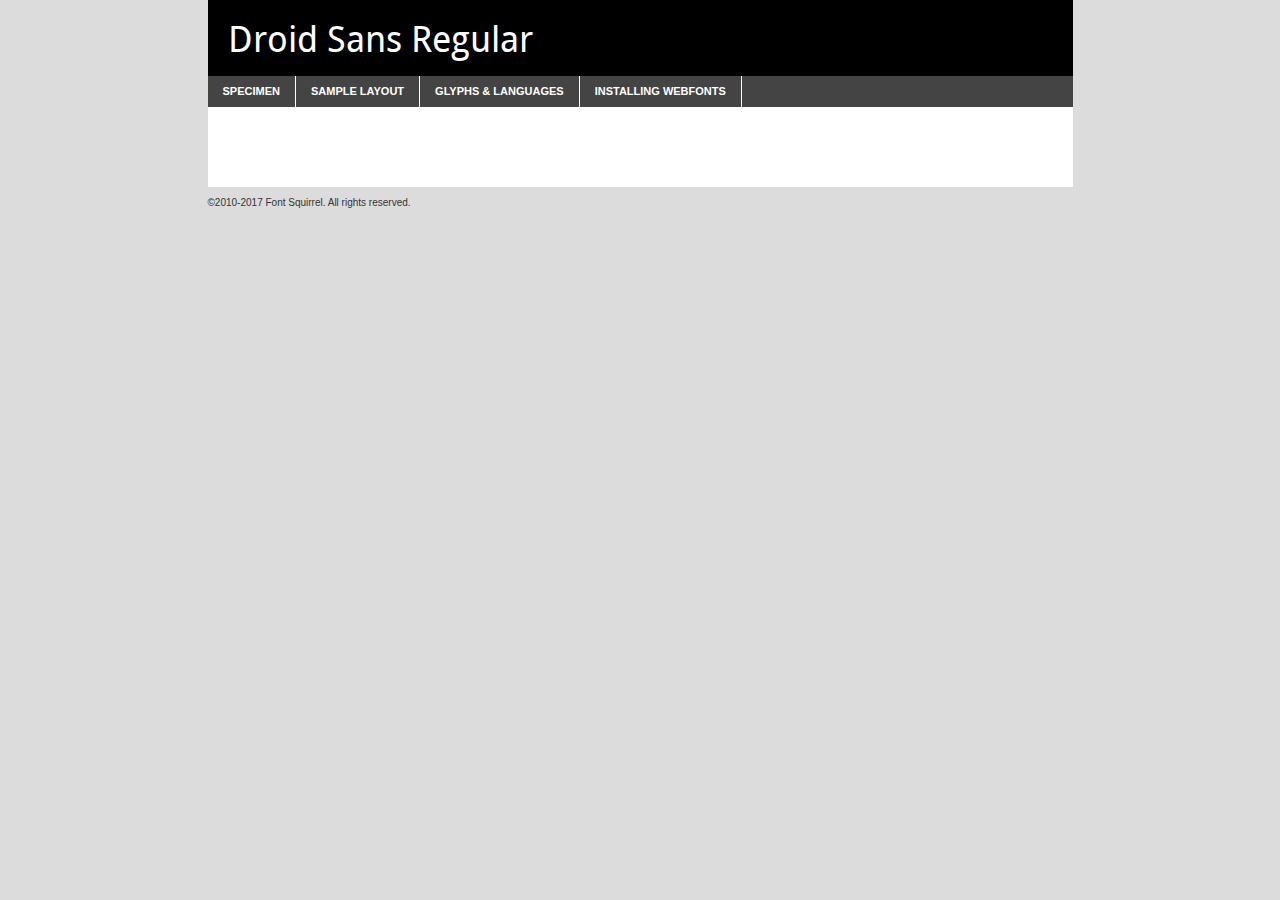
<file: webfonts/droidsans-demo.html>
<!DOCTYPE html PUBLIC "-//W3C//DTD XHTML 1.0 Transitional//EN"
	"http://www.w3.org/TR/xhtml1/DTD/xhtml1-transitional.dtd">

<html xmlns="http://www.w3.org/1999/xhtml" xml:lang="en" lang="en">
<head>
	<meta http-equiv="Content-Type" content="text/html; charset=utf-8" />
	<script src="http://ajax.googleapis.com/ajax/libs/jquery/1.7.2/jquery.min.js" type="text/javascript" charset="utf-8"></script>
	<script type="text/javascript">
	(function($){$.fn.easyTabs=function(option){var param=jQuery.extend({fadeSpeed:"fast",defaultContent:1,activeClass:'active'},option);$(this).each(function(){var thisId="#"+this.id;if(param.defaultContent==''){param.defaultContent=1;}
	if(typeof param.defaultContent=="number")
	{var defaultTab=$(thisId+" .tabs li:eq("+(param.defaultContent-1)+") a").attr('href').substr(1);}else{var defaultTab=param.defaultContent;}
	$(thisId+" .tabs li a").each(function(){var tabToHide=$(this).attr('href').substr(1);$("#"+tabToHide).addClass('easytabs-tab-content');});hideAll();changeContent(defaultTab);function hideAll(){$(thisId+" .easytabs-tab-content").hide();}
	function changeContent(tabId){hideAll();$(thisId+" .tabs li").removeClass(param.activeClass);$(thisId+" .tabs li a[href=#"+tabId+"]").closest('li').addClass(param.activeClass);if(param.fadeSpeed!="none")
	{$(thisId+" #"+tabId).fadeIn(param.fadeSpeed);}else{$(thisId+" #"+tabId).show();}}
	$(thisId+" .tabs li").click(function(){var tabId=$(this).find('a').attr('href').substr(1);changeContent(tabId);return false;});});}})(jQuery);
	</script>
	<link rel="stylesheet" href="specimen_files/specimen_stylesheet.css" type="text/css" charset="utf-8" />
	<link rel="stylesheet" href="stylesheet.css" type="text/css" charset="utf-8" />

	<style type="text/css">
					body{
				font-family: 'droid_sansregular';
							}
		</style>

	<title>Droid Sans Regular Specimen</title>
	
	
	<script type="text/javascript" charset="utf-8">
		$(document).ready(function() {
			$('#container').easyTabs({defaultContent:1});
		});
	</script>
</head>

<body>
<div id="container">
	<div id="header">
		Droid Sans Regular	</div>
	<ul class="tabs">
		<li><a href="#specimen">Specimen</a></li>
		<li><a href="#layout">Sample Layout</a></li>
				<li><a href="#glyphs">Glyphs &amp; Languages</a></li>
		<li><a href="#installing">Installing Webfonts</a></li>
		
	</ul>
	
	<div id="main_content">

		
			<div id="specimen">
		
				<div class="section">
					<div class="grid12 firstcol">
						<div class="huge">AaBb</div>
					</div>
				</div>
		
				<div class="section">
					<div class="glyph_range">A&#x200B;B&#x200b;C&#x200b;D&#x200b;E&#x200b;F&#x200b;G&#x200b;H&#x200b;I&#x200b;J&#x200b;K&#x200b;L&#x200b;M&#x200b;N&#x200b;O&#x200b;P&#x200b;Q&#x200b;R&#x200b;S&#x200b;T&#x200b;U&#x200b;V&#x200b;W&#x200b;X&#x200b;Y&#x200b;Z&#x200b;a&#x200b;b&#x200b;c&#x200b;d&#x200b;e&#x200b;f&#x200b;g&#x200b;h&#x200b;i&#x200b;j&#x200b;k&#x200b;l&#x200b;m&#x200b;n&#x200b;o&#x200b;p&#x200b;q&#x200b;r&#x200b;s&#x200b;t&#x200b;u&#x200b;v&#x200b;w&#x200b;x&#x200b;y&#x200b;z&#x200b;1&#x200b;2&#x200b;3&#x200b;4&#x200b;5&#x200b;6&#x200b;7&#x200b;8&#x200b;9&#x200b;0&#x200b;&amp;&#x200b;.&#x200b;,&#x200b;?&#x200b;!&#x200b;&#64;&#x200b;(&#x200b;)&#x200b;#&#x200b;$&#x200b;%&#x200b;*&#x200b;+&#x200b;-&#x200b;=&#x200b;:&#x200b;;</div>
				</div>
				<div class="section">
					<div class="grid12 firstcol">
						<table class="sample_table">
							<tr><td>10</td><td class="size10">abcdefghijklmnopqrstuvwxyzABCDEFGHIJKLMNOPQRSTUVWXYZ0123456789abcdefghijklmnopqrstuvwxyzABCDEFGHIJKLMNOPQRSTUVWXYZ0123456789abcdefghijklmnopqrstuvwxyzABCDEFGHIJKLMNOPQRSTUVWXYZ</td></tr>
							<tr><td>11</td><td class="size11">abcdefghijklmnopqrstuvwxyzABCDEFGHIJKLMNOPQRSTUVWXYZ0123456789abcdefghijklmnopqrstuvwxyzABCDEFGHIJKLMNOPQRSTUVWXYZ0123456789abcdefghijklmnopqrstuvwxyzABCDEFGHIJKLMNOPQRSTUVWXYZ</td></tr>
							<tr><td>12</td><td class="size12">abcdefghijklmnopqrstuvwxyzABCDEFGHIJKLMNOPQRSTUVWXYZ0123456789abcdefghijklmnopqrstuvwxyzABCDEFGHIJKLMNOPQRSTUVWXYZ0123456789abcdefghijklmnopqrstuvwxyzABCDEFGHIJKLMNOPQRSTUVWXYZ</td></tr>
							<tr><td>13</td><td class="size13">abcdefghijklmnopqrstuvwxyzABCDEFGHIJKLMNOPQRSTUVWXYZ0123456789abcdefghijklmnopqrstuvwxyzABCDEFGHIJKLMNOPQRSTUVWXYZ0123456789abcdefghijklmnopqrstuvwxyzABCDEFGHIJKLMNOPQRSTUVWXYZ</td></tr>
							<tr><td>14</td><td class="size14">abcdefghijklmnopqrstuvwxyzABCDEFGHIJKLMNOPQRSTUVWXYZ0123456789abcdefghijklmnopqrstuvwxyzABCDEFGHIJKLMNOPQRSTUVWXYZ0123456789abcdefghijklmnopqrstuvwxyzABCDEFGHIJKLMNOPQRSTUVWXYZ</td></tr>
							<tr><td>16</td><td class="size16">abcdefghijklmnopqrstuvwxyzABCDEFGHIJKLMNOPQRSTUVWXYZ0123456789abcdefghijklmnopqrstuvwxyzABCDEFGHIJKLMNOPQRSTUVWXYZ</td></tr>
							<tr><td>18</td><td class="size18">abcdefghijklmnopqrstuvwxyzABCDEFGHIJKLMNOPQRSTUVWXYZ0123456789abcdefghijklmnopqrstuvwxyzABCDEFGHIJKLMNOPQRSTUVWXYZ</td></tr>
							<tr><td>20</td><td class="size20">abcdefghijklmnopqrstuvwxyzABCDEFGHIJKLMNOPQRSTUVWXYZ0123456789abcdefghijklmnopqrstuvwxyzABCDEFGHIJKLMNOPQRSTUVWXYZ</td></tr>
							<tr><td>24</td><td class="size24">abcdefghijklmnopqrstuvwxyzABCDEFGHIJKLMNOPQRSTUVWXYZ0123456789abcdefghijklmnopqrstuvwxyzABCDEFGHIJKLMNOPQRSTUVWXYZ</td></tr>
							<tr><td>30</td><td class="size30">abcdefghijklmnopqrstuvwxyzABCDEFGHIJKLMNOPQRSTUVWXYZ0123456789abcdefghijklmnopqrstuvwxyzABCDEFGHIJKLMNOPQRSTUVWXYZ</td></tr>
							<tr><td>36</td><td class="size36">abcdefghijklmnopqrstuvwxyzABCDEFGHIJKLMNOPQRSTUVWXYZ0123456789abcdefghijklmnopqrstuvwxyzABCDEFGHIJKLMNOPQRSTUVWXYZ</td></tr>
							<tr><td>48</td><td class="size48">abcdefghijklmnopqrstuvwxyzABCDEFGHIJKLMNOPQRSTUVWXYZ0123456789abcdefghijklmnopqrstuvwxyzABCDEFGHIJKLMNOPQRSTUVWXYZ</td></tr>
							<tr><td>60</td><td class="size60">abcdefghijklmnopqrstuvwxyzABCDEFGHIJKLMNOPQRSTUVWXYZ0123456789abcdefghijklmnopqrstuvwxyzABCDEFGHIJKLMNOPQRSTUVWXYZ</td></tr>
							<tr><td>72</td><td class="size72">abcdefghijklmnopqrstuvwxyzABCDEFGHIJKLMNOPQRSTUVWXYZ0123456789abcdefghijklmnopqrstuvwxyzABCDEFGHIJKLMNOPQRSTUVWXYZ</td></tr>
							<tr><td>90</td><td class="size90">abcdefghijklmnopqrstuvwxyzABCDEFGHIJKLMNOPQRSTUVWXYZ0123456789abcdefghijklmnopqrstuvwxyzABCDEFGHIJKLMNOPQRSTUVWXYZ</td></tr>
						</table>
				
					</div>
			
				</div>
		
		
		
								<div class="section" id="bodycomparison">


										<div id="xheight">
				<div class="fontbody">&#x25FC;&#x25FC;&#x25FC;&#x25FC;&#x25FC;&#x25FC;&#x25FC;&#x25FC;&#x25FC;&#x25FC;&#x25FC;&#x25FC;&#x25FC;&#x25FC;&#x25FC;&#x25FC;&#x25FC;&#x25FC;&#x25FC;&#x25FC;&#x25FC;&#x25FC;&#x25FC;&#x25FC;&#x25FC;&#x25FC;&#x25FC;&#x25FC;&#x25FC;&#x25FC;&#x25FC;&#x25FC;&#x25FC;&#x25FC;&#x25FC;&#x25FC;&#x25FC;&#x25FC;&#x25FC;&#x25FC;&#x25FC;&#x25FC;&#x25FC;&#x25FC;&#x25FC;&#x25FC;&#x25FC;&#x25FC;&#x25FC;&#x25FC;&#x25FC;&#x25FC;&#x25FC;&#x25FC;&#x25FC;&#x25FC;&#x25FC;&#x25FC;&#x25FC;&#x25FC;&#x25FC;&#x25FC;&#x25FC;&#x25FC;&#x25FC;&#x25FC;&#x25FC;&#x25FC;&#x25FC;&#x25FC;&#x25FC;&#x25FC;&#x25FC;&#x25FC;&#x25FC;&#x25FC;&#x25FC;&#x25FC;&#x25FC;&#x25FC;&#x25FC;&#x25FC;&#x25FC;&#x25FC;&#x25FC;&#x25FC;&#x25FC;&#x25FC;&#x25FC;&#x25FC;&#x25FC;&#x25FC;&#x25FC;&#x25FC;&#x25FC;&#x25FC;&#x25FC;&#x25FC;&#x25FC;body</div><div class="arialbody">body</div><div class="verdanabody">body</div><div class="georgiabody">body</div></div>
										<div class="fontbody" style="z-index:1">
											body<span>Droid Sans Regular</span>
										</div>
										<div class="arialbody" style="z-index:1">
											body<span>Arial</span>
										</div>
										<div class="verdanabody" style="z-index:1">
											body<span>Verdana</span>
										</div>
										<div class="georgiabody" style="z-index:1">
											body<span>Georgia</span>
										</div>



								</div>
		
		
				<div class="section psample psample_row1" id="">
					
					<div class="grid2 firstcol">
						<p class="size10"><span>10.</span>Aenean lacinia bibendum nulla sed consectetur. Fusce dapibus, tellus ac cursus commodo, tortor mauris condimentum nibh, ut fermentum massa justo sit amet risus. Nullam id dolor id nibh ultricies vehicula ut id elit. Cum sociis natoque penatibus et magnis dis parturient montes, nascetur ridiculus mus. Nulla vitae elit libero, a pharetra augue.</p>
			
					</div>
					<div class="grid3">
						<p class="size11"><span>11.</span>Aenean lacinia bibendum nulla sed consectetur. Fusce dapibus, tellus ac cursus commodo, tortor mauris condimentum nibh, ut fermentum massa justo sit amet risus. Nullam id dolor id nibh ultricies vehicula ut id elit. Cum sociis natoque penatibus et magnis dis parturient montes, nascetur ridiculus mus. Nulla vitae elit libero, a pharetra augue.</p>
			
					</div>
					<div class="grid3">
						<p class="size12"><span>12.</span>Aenean lacinia bibendum nulla sed consectetur. Fusce dapibus, tellus ac cursus commodo, tortor mauris condimentum nibh, ut fermentum massa justo sit amet risus. Nullam id dolor id nibh ultricies vehicula ut id elit. Cum sociis natoque penatibus et magnis dis parturient montes, nascetur ridiculus mus. Nulla vitae elit libero, a pharetra augue.</p>
			
					</div>
					<div class="grid4">
						<p class="size13"><span>13.</span>Aenean lacinia bibendum nulla sed consectetur. Fusce dapibus, tellus ac cursus commodo, tortor mauris condimentum nibh, ut fermentum massa justo sit amet risus. Nullam id dolor id nibh ultricies vehicula ut id elit. Cum sociis natoque penatibus et magnis dis parturient montes, nascetur ridiculus mus. Nulla vitae elit libero, a pharetra augue.</p>
			
					</div>
					<div class="white_blend"></div>
					
				</div>
				<div class="section psample psample_row2" id="">
					<div class="grid3 firstcol">
						<p class="size14"><span>14.</span>Aenean lacinia bibendum nulla sed consectetur. Fusce dapibus, tellus ac cursus commodo, tortor mauris condimentum nibh, ut fermentum massa justo sit amet risus. Nullam id dolor id nibh ultricies vehicula ut id elit. Cum sociis natoque penatibus et magnis dis parturient montes, nascetur ridiculus mus. Nulla vitae elit libero, a pharetra augue.</p>
			
					</div>
					<div class="grid4">
						<p class="size16"><span>16.</span>Aenean lacinia bibendum nulla sed consectetur. Fusce dapibus, tellus ac cursus commodo, tortor mauris condimentum nibh, ut fermentum massa justo sit amet risus. Nullam id dolor id nibh ultricies vehicula ut id elit. Cum sociis natoque penatibus et magnis dis parturient montes, nascetur ridiculus mus. Nulla vitae elit libero, a pharetra augue.</p>
			
					</div>
					<div class="grid5">
						<p class="size18"><span>18.</span>Aenean lacinia bibendum nulla sed consectetur. Fusce dapibus, tellus ac cursus commodo, tortor mauris condimentum nibh, ut fermentum massa justo sit amet risus. Nullam id dolor id nibh ultricies vehicula ut id elit. Cum sociis natoque penatibus et magnis dis parturient montes, nascetur ridiculus mus. Nulla vitae elit libero, a pharetra augue.</p>
			
					</div>

					<div class="white_blend"></div>

				</div>
				
				<div class="section psample psample_row3" id="">
					<div class="grid5 firstcol">
						<p class="size20"><span>20.</span>Aenean lacinia bibendum nulla sed consectetur. Fusce dapibus, tellus ac cursus commodo, tortor mauris condimentum nibh, ut fermentum massa justo sit amet risus. Nullam id dolor id nibh ultricies vehicula ut id elit. Cum sociis natoque penatibus et magnis dis parturient montes, nascetur ridiculus mus. Nulla vitae elit libero, a pharetra augue.</p>
					</div>
					<div class="grid7">
						<p class="size24"><span>24.</span>Aenean lacinia bibendum nulla sed consectetur. Fusce dapibus, tellus ac cursus commodo, tortor mauris condimentum nibh, ut fermentum massa justo sit amet risus. Nullam id dolor id nibh ultricies vehicula ut id elit. Cum sociis natoque penatibus et magnis dis parturient montes, nascetur ridiculus mus. Nulla vitae elit libero, a pharetra augue.</p>
					</div>
					
					<div class="white_blend"></div>
					
				</div>
				
				<div class="section psample psample_row4" id="">
					<div class="grid12 firstcol">
						<p class="size30"><span>30.</span>Aenean lacinia bibendum nulla sed consectetur. Fusce dapibus, tellus ac cursus commodo, tortor mauris condimentum nibh, ut fermentum massa justo sit amet risus. Nullam id dolor id nibh ultricies vehicula ut id elit. Cum sociis natoque penatibus et magnis dis parturient montes, nascetur ridiculus mus. Nulla vitae elit libero, a pharetra augue.</p>
					</div>
					<div class="white_blend"></div>
					
				</div>
				
				
				
				<div class="section psample psample_row1 fullreverse">
					<div class="grid2 firstcol">
						<p class="size10"><span>10.</span>Aenean lacinia bibendum nulla sed consectetur. Fusce dapibus, tellus ac cursus commodo, tortor mauris condimentum nibh, ut fermentum massa justo sit amet risus. Nullam id dolor id nibh ultricies vehicula ut id elit. Cum sociis natoque penatibus et magnis dis parturient montes, nascetur ridiculus mus. Nulla vitae elit libero, a pharetra augue.</p>
			
					</div>
					<div class="grid3">
						<p class="size11"><span>11.</span>Aenean lacinia bibendum nulla sed consectetur. Fusce dapibus, tellus ac cursus commodo, tortor mauris condimentum nibh, ut fermentum massa justo sit amet risus. Nullam id dolor id nibh ultricies vehicula ut id elit. Cum sociis natoque penatibus et magnis dis parturient montes, nascetur ridiculus mus. Nulla vitae elit libero, a pharetra augue.</p>
			
					</div>
					<div class="grid3">
						<p class="size12"><span>12.</span>Aenean lacinia bibendum nulla sed consectetur. Fusce dapibus, tellus ac cursus commodo, tortor mauris condimentum nibh, ut fermentum massa justo sit amet risus. Nullam id dolor id nibh ultricies vehicula ut id elit. Cum sociis natoque penatibus et magnis dis parturient montes, nascetur ridiculus mus. Nulla vitae elit libero, a pharetra augue.</p>
			
					</div>
					<div class="grid4">
						<p class="size13"><span>13.</span>Aenean lacinia bibendum nulla sed consectetur. Fusce dapibus, tellus ac cursus commodo, tortor mauris condimentum nibh, ut fermentum massa justo sit amet risus. Nullam id dolor id nibh ultricies vehicula ut id elit. Cum sociis natoque penatibus et magnis dis parturient montes, nascetur ridiculus mus. Nulla vitae elit libero, a pharetra augue.</p>
			
					</div>
					<div class="black_blend"></div>
					
				</div>
				
				<div class="section psample psample_row2 fullreverse">
					<div class="grid3 firstcol">
						<p class="size14"><span>14.</span>Aenean lacinia bibendum nulla sed consectetur. Fusce dapibus, tellus ac cursus commodo, tortor mauris condimentum nibh, ut fermentum massa justo sit amet risus. Nullam id dolor id nibh ultricies vehicula ut id elit. Cum sociis natoque penatibus et magnis dis parturient montes, nascetur ridiculus mus. Nulla vitae elit libero, a pharetra augue.</p>
			
					</div>
					<div class="grid4">
						<p class="size16"><span>16.</span>Aenean lacinia bibendum nulla sed consectetur. Fusce dapibus, tellus ac cursus commodo, tortor mauris condimentum nibh, ut fermentum massa justo sit amet risus. Nullam id dolor id nibh ultricies vehicula ut id elit. Cum sociis natoque penatibus et magnis dis parturient montes, nascetur ridiculus mus. Nulla vitae elit libero, a pharetra augue.</p>
			
					</div>
					<div class="grid5">
						<p class="size18"><span>18.</span>Aenean lacinia bibendum nulla sed consectetur. Fusce dapibus, tellus ac cursus commodo, tortor mauris condimentum nibh, ut fermentum massa justo sit amet risus. Nullam id dolor id nibh ultricies vehicula ut id elit. Cum sociis natoque penatibus et magnis dis parturient montes, nascetur ridiculus mus. Nulla vitae elit libero, a pharetra augue.</p>
			
					</div>
					<div class="black_blend"></div>

				</div>
				
				<div class="section psample fullreverse psample_row3" id="">
					<div class="grid5 firstcol">
						<p class="size20"><span>20.</span>Aenean lacinia bibendum nulla sed consectetur. Fusce dapibus, tellus ac cursus commodo, tortor mauris condimentum nibh, ut fermentum massa justo sit amet risus. Nullam id dolor id nibh ultricies vehicula ut id elit. Cum sociis natoque penatibus et magnis dis parturient montes, nascetur ridiculus mus. Nulla vitae elit libero, a pharetra augue.</p>
					</div>
					<div class="grid7">
						<p class="size24"><span>24.</span>Aenean lacinia bibendum nulla sed consectetur. Fusce dapibus, tellus ac cursus commodo, tortor mauris condimentum nibh, ut fermentum massa justo sit amet risus. Nullam id dolor id nibh ultricies vehicula ut id elit. Cum sociis natoque penatibus et magnis dis parturient montes, nascetur ridiculus mus. Nulla vitae elit libero, a pharetra augue.</p>
					</div>
					
					<div class="black_blend"></div>
					
				</div>
				
				<div class="section psample fullreverse psample_row4" id="" style="border-bottom: 20px #000 solid;">
					<div class="grid12 firstcol">
						<p class="size30"><span>30.</span>Aenean lacinia bibendum nulla sed consectetur. Fusce dapibus, tellus ac cursus commodo, tortor mauris condimentum nibh, ut fermentum massa justo sit amet risus. Nullam id dolor id nibh ultricies vehicula ut id elit. Cum sociis natoque penatibus et magnis dis parturient montes, nascetur ridiculus mus. Nulla vitae elit libero, a pharetra augue.</p>
					</div>
					<div class="black_blend"></div>
					
				</div>
				
				
				
				
			</div>
			
			<div id="layout">
				
				<div class="section">
					
					<div class="grid12 firstcol">
						<h1>Lorem Ipsum Dolor</h1>
						<h2>Etiam porta sem malesuada magna mollis euismod</h2>
						
						<p class="byline">By <a href="#link">Aenean Lacinia</a></p>
					</div>
				</div>
				<div class="section">
					<div class="grid8 firstcol">
						<p class="large">Donec sed odio dui. Morbi leo risus, porta ac consectetur ac, vestibulum at eros. Fusce dapibus, tellus ac cursus commodo, tortor mauris condimentum nibh, ut fermentum massa justo sit amet risus. </p>

						
						<h3>Pellentesque ornare sem</h3>

						<p>Maecenas sed diam eget risus varius blandit sit amet non magna. Maecenas faucibus mollis interdum. Donec ullamcorper nulla non metus auctor fringilla. Nullam id dolor id nibh ultricies vehicula ut id elit. Nullam id dolor id nibh ultricies vehicula ut id elit. </p>

						<p>Aenean eu leo quam. Pellentesque ornare sem lacinia quam venenatis vestibulum. Lorem ipsum dolor sit amet, consectetur adipiscing elit. Cum sociis natoque penatibus et magnis dis parturient montes, nascetur ridiculus mus. </p>

						<p>Nulla vitae elit libero, a pharetra augue. Praesent commodo cursus magna, vel scelerisque nisl consectetur et. Aenean lacinia bibendum nulla sed consectetur. </p>

						<p>Nullam quis risus eget urna mollis ornare vel eu leo. Nullam quis risus eget urna mollis ornare vel eu leo. Maecenas sed diam eget risus varius blandit sit amet non magna. Donec ullamcorper nulla non metus auctor fringilla. </p>

						<h3>Cras mattis consectetur</h3>

						<p>Aenean eu leo quam. Pellentesque ornare sem lacinia quam venenatis vestibulum. Aenean lacinia bibendum nulla sed consectetur. Integer posuere erat a ante venenatis dapibus posuere velit aliquet. Cras mattis consectetur purus sit amet fermentum. </p>

						<p>Nullam id dolor id nibh ultricies vehicula ut id elit. Nullam quis risus eget urna mollis ornare vel eu leo. Cras mattis consectetur purus sit amet fermentum.</p>
					</div>
					
					<div class="grid4 sidebar">
						
						<div class="box reverse">
							<p class="last">Nullam quis risus eget urna mollis ornare vel eu leo. Donec ullamcorper nulla non metus auctor fringilla. Cras mattis consectetur purus sit amet fermentum. Sed posuere consectetur est at lobortis. Lorem ipsum dolor sit amet, consectetur adipiscing elit. </p>
						</div>
						
						<p class="caption">Maecenas sed diam eget risus varius.</p>

						<p>Vestibulum id ligula porta felis euismod semper. Integer posuere erat a ante venenatis dapibus posuere velit aliquet. Vestibulum id ligula porta felis euismod semper. Sed posuere consectetur est at lobortis. Maecenas sed diam eget risus varius blandit sit amet non magna. Fusce dapibus, tellus ac cursus commodo, tortor mauris condimentum nibh, ut fermentum massa justo sit amet risus. </p>

					

						<p>Duis mollis, est non commodo luctus, nisi erat porttitor ligula, eget lacinia odio sem nec elit. Aenean lacinia bibendum nulla sed consectetur. Vivamus sagittis lacus vel augue laoreet rutrum faucibus dolor auctor. Aenean lacinia bibendum nulla sed consectetur. Nullam quis risus eget urna mollis ornare vel eu leo. </p>

						<p>Praesent commodo cursus magna, vel scelerisque nisl consectetur et. Donec ullamcorper nulla non metus auctor fringilla. Maecenas faucibus mollis interdum. Fusce dapibus, tellus ac cursus commodo, tortor mauris condimentum nibh, ut fermentum massa justo sit amet risus. </p>

					</div>
				</div>
				
			</div>


			



		<div id="glyphs">
			<div class="section">
				<div class="grid12 firstcol">
			
				<h1>Language Support</h1>
				<p>The subset of Droid Sans Regular in this kit supports the following languages:<br />
			
					Albanian, Basque, Breton, Chamorro, Danish, Dutch, English, Faroese, Finnish, French, Frisian, Galician, German, Icelandic, Italian, Malagasy, Norwegian, Portuguese, Spanish, Alsatian, Aragonese, Arapaho, Arrernte, Asturian, Aymara, Bislama, Cebuano, Corsican, Fijian, French_creole, Genoese, Gilbertese, Greenlandic, Haitian_creole, Hiligaynon, Hmong, Hopi, Ibanag, Iloko_ilokano, Indonesian, Interglossa_glosa, Interlingua, Irish_gaelic, Jerriais, Lojban, Lombard, Luxembourgeois, Manx, Mohawk, Norfolk_pitcairnese, Occitan, Oromo, Pangasinan, Papiamento, Piedmontese, Potawatomi, Rhaeto-romance, Romansh, Rotokas, Sami_lule, Samoan, Sardinian, Scots_gaelic, Seychelles_creole, Shona, Sicilian, Somali, Southern_ndebele, Swahili, Swati_swazi, Tagalog_filipino_pilipino, Tetum, Tok_pisin, Uyghur_latinized, Volapuk, Walloon, Warlpiri, Xhosa, Yapese, Zulu, Latinbasic, Ubasic, Demo				</p>
				<h1>Glyph Chart</h1>
				<p>The subset of Droid Sans Regular in this kit includes all the glyphs listed below. Unicode entities are included above each glyph to help you insert individual characters into your layout.</p>
				<div id="glyph_chart">
			
																				 <div><p>&amp;#13;</p>&#13;</div>
																				 <div><p>&amp;#32;</p>&#32;</div>
																				 <div><p>&amp;#33;</p>&#33;</div>
																				 <div><p>&amp;#34;</p>&#34;</div>
																				 <div><p>&amp;#35;</p>&#35;</div>
																				 <div><p>&amp;#36;</p>&#36;</div>
																				 <div><p>&amp;#37;</p>&#37;</div>
																				 <div><p>&amp;#38;</p>&#38;</div>
																				 <div><p>&amp;#39;</p>&#39;</div>
																				 <div><p>&amp;#40;</p>&#40;</div>
																				 <div><p>&amp;#41;</p>&#41;</div>
																				 <div><p>&amp;#42;</p>&#42;</div>
																				 <div><p>&amp;#43;</p>&#43;</div>
																				 <div><p>&amp;#44;</p>&#44;</div>
																				 <div><p>&amp;#45;</p>&#45;</div>
																				 <div><p>&amp;#46;</p>&#46;</div>
																				 <div><p>&amp;#47;</p>&#47;</div>
																				 <div><p>&amp;#48;</p>&#48;</div>
																				 <div><p>&amp;#49;</p>&#49;</div>
																				 <div><p>&amp;#50;</p>&#50;</div>
																				 <div><p>&amp;#51;</p>&#51;</div>
																				 <div><p>&amp;#52;</p>&#52;</div>
																				 <div><p>&amp;#53;</p>&#53;</div>
																				 <div><p>&amp;#54;</p>&#54;</div>
																				 <div><p>&amp;#55;</p>&#55;</div>
																				 <div><p>&amp;#56;</p>&#56;</div>
																				 <div><p>&amp;#57;</p>&#57;</div>
																				 <div><p>&amp;#58;</p>&#58;</div>
																				 <div><p>&amp;#59;</p>&#59;</div>
																				 <div><p>&amp;#60;</p>&#60;</div>
																				 <div><p>&amp;#61;</p>&#61;</div>
																				 <div><p>&amp;#62;</p>&#62;</div>
																				 <div><p>&amp;#63;</p>&#63;</div>
																				 <div><p>&amp;#64;</p>&#64;</div>
																				 <div><p>&amp;#65;</p>&#65;</div>
																				 <div><p>&amp;#66;</p>&#66;</div>
																				 <div><p>&amp;#67;</p>&#67;</div>
																				 <div><p>&amp;#68;</p>&#68;</div>
																				 <div><p>&amp;#69;</p>&#69;</div>
																				 <div><p>&amp;#70;</p>&#70;</div>
																				 <div><p>&amp;#71;</p>&#71;</div>
																				 <div><p>&amp;#72;</p>&#72;</div>
																				 <div><p>&amp;#73;</p>&#73;</div>
																				 <div><p>&amp;#74;</p>&#74;</div>
																				 <div><p>&amp;#75;</p>&#75;</div>
																				 <div><p>&amp;#76;</p>&#76;</div>
																				 <div><p>&amp;#77;</p>&#77;</div>
																				 <div><p>&amp;#78;</p>&#78;</div>
																				 <div><p>&amp;#79;</p>&#79;</div>
																				 <div><p>&amp;#80;</p>&#80;</div>
																				 <div><p>&amp;#81;</p>&#81;</div>
																				 <div><p>&amp;#82;</p>&#82;</div>
																				 <div><p>&amp;#83;</p>&#83;</div>
																				 <div><p>&amp;#84;</p>&#84;</div>
																				 <div><p>&amp;#85;</p>&#85;</div>
																				 <div><p>&amp;#86;</p>&#86;</div>
																				 <div><p>&amp;#87;</p>&#87;</div>
																				 <div><p>&amp;#88;</p>&#88;</div>
																				 <div><p>&amp;#89;</p>&#89;</div>
																				 <div><p>&amp;#90;</p>&#90;</div>
																				 <div><p>&amp;#91;</p>&#91;</div>
																				 <div><p>&amp;#92;</p>&#92;</div>
																				 <div><p>&amp;#93;</p>&#93;</div>
																				 <div><p>&amp;#94;</p>&#94;</div>
																				 <div><p>&amp;#95;</p>&#95;</div>
																				 <div><p>&amp;#96;</p>&#96;</div>
																				 <div><p>&amp;#97;</p>&#97;</div>
																				 <div><p>&amp;#98;</p>&#98;</div>
																				 <div><p>&amp;#99;</p>&#99;</div>
																				 <div><p>&amp;#100;</p>&#100;</div>
																				 <div><p>&amp;#101;</p>&#101;</div>
																				 <div><p>&amp;#102;</p>&#102;</div>
																				 <div><p>&amp;#103;</p>&#103;</div>
																				 <div><p>&amp;#104;</p>&#104;</div>
																				 <div><p>&amp;#105;</p>&#105;</div>
																				 <div><p>&amp;#106;</p>&#106;</div>
																				 <div><p>&amp;#107;</p>&#107;</div>
																				 <div><p>&amp;#108;</p>&#108;</div>
																				 <div><p>&amp;#109;</p>&#109;</div>
																				 <div><p>&amp;#110;</p>&#110;</div>
																				 <div><p>&amp;#111;</p>&#111;</div>
																				 <div><p>&amp;#112;</p>&#112;</div>
																				 <div><p>&amp;#113;</p>&#113;</div>
																				 <div><p>&amp;#114;</p>&#114;</div>
																				 <div><p>&amp;#115;</p>&#115;</div>
																				 <div><p>&amp;#116;</p>&#116;</div>
																				 <div><p>&amp;#117;</p>&#117;</div>
																				 <div><p>&amp;#118;</p>&#118;</div>
																				 <div><p>&amp;#119;</p>&#119;</div>
																				 <div><p>&amp;#120;</p>&#120;</div>
																				 <div><p>&amp;#121;</p>&#121;</div>
																				 <div><p>&amp;#122;</p>&#122;</div>
																				 <div><p>&amp;#123;</p>&#123;</div>
																				 <div><p>&amp;#124;</p>&#124;</div>
																				 <div><p>&amp;#125;</p>&#125;</div>
																				 <div><p>&amp;#126;</p>&#126;</div>
																				 <div><p>&amp;#160;</p>&#160;</div>
																				 <div><p>&amp;#161;</p>&#161;</div>
																				 <div><p>&amp;#162;</p>&#162;</div>
																				 <div><p>&amp;#163;</p>&#163;</div>
																				 <div><p>&amp;#164;</p>&#164;</div>
																				 <div><p>&amp;#165;</p>&#165;</div>
																				 <div><p>&amp;#166;</p>&#166;</div>
																				 <div><p>&amp;#167;</p>&#167;</div>
																				 <div><p>&amp;#168;</p>&#168;</div>
																				 <div><p>&amp;#169;</p>&#169;</div>
																				 <div><p>&amp;#170;</p>&#170;</div>
																				 <div><p>&amp;#171;</p>&#171;</div>
																				 <div><p>&amp;#172;</p>&#172;</div>
																				 <div><p>&amp;#173;</p>&#173;</div>
																				 <div><p>&amp;#174;</p>&#174;</div>
																				 <div><p>&amp;#175;</p>&#175;</div>
																				 <div><p>&amp;#176;</p>&#176;</div>
																				 <div><p>&amp;#177;</p>&#177;</div>
																				 <div><p>&amp;#178;</p>&#178;</div>
																				 <div><p>&amp;#179;</p>&#179;</div>
																				 <div><p>&amp;#180;</p>&#180;</div>
																				 <div><p>&amp;#181;</p>&#181;</div>
																				 <div><p>&amp;#182;</p>&#182;</div>
																				 <div><p>&amp;#183;</p>&#183;</div>
																				 <div><p>&amp;#184;</p>&#184;</div>
																				 <div><p>&amp;#185;</p>&#185;</div>
																				 <div><p>&amp;#186;</p>&#186;</div>
																				 <div><p>&amp;#187;</p>&#187;</div>
																				 <div><p>&amp;#188;</p>&#188;</div>
																				 <div><p>&amp;#189;</p>&#189;</div>
																				 <div><p>&amp;#190;</p>&#190;</div>
																				 <div><p>&amp;#191;</p>&#191;</div>
																				 <div><p>&amp;#192;</p>&#192;</div>
																				 <div><p>&amp;#193;</p>&#193;</div>
																				 <div><p>&amp;#194;</p>&#194;</div>
																				 <div><p>&amp;#195;</p>&#195;</div>
																				 <div><p>&amp;#196;</p>&#196;</div>
																				 <div><p>&amp;#197;</p>&#197;</div>
																				 <div><p>&amp;#198;</p>&#198;</div>
																				 <div><p>&amp;#199;</p>&#199;</div>
																				 <div><p>&amp;#200;</p>&#200;</div>
																				 <div><p>&amp;#201;</p>&#201;</div>
																				 <div><p>&amp;#202;</p>&#202;</div>
																				 <div><p>&amp;#203;</p>&#203;</div>
																				 <div><p>&amp;#204;</p>&#204;</div>
																				 <div><p>&amp;#205;</p>&#205;</div>
																				 <div><p>&amp;#206;</p>&#206;</div>
																				 <div><p>&amp;#207;</p>&#207;</div>
																				 <div><p>&amp;#208;</p>&#208;</div>
																				 <div><p>&amp;#209;</p>&#209;</div>
																				 <div><p>&amp;#210;</p>&#210;</div>
																				 <div><p>&amp;#211;</p>&#211;</div>
																				 <div><p>&amp;#212;</p>&#212;</div>
																				 <div><p>&amp;#213;</p>&#213;</div>
																				 <div><p>&amp;#214;</p>&#214;</div>
																				 <div><p>&amp;#215;</p>&#215;</div>
																				 <div><p>&amp;#216;</p>&#216;</div>
																				 <div><p>&amp;#217;</p>&#217;</div>
																				 <div><p>&amp;#218;</p>&#218;</div>
																				 <div><p>&amp;#219;</p>&#219;</div>
																				 <div><p>&amp;#220;</p>&#220;</div>
																				 <div><p>&amp;#221;</p>&#221;</div>
																				 <div><p>&amp;#222;</p>&#222;</div>
																				 <div><p>&amp;#223;</p>&#223;</div>
																				 <div><p>&amp;#224;</p>&#224;</div>
																				 <div><p>&amp;#225;</p>&#225;</div>
																				 <div><p>&amp;#226;</p>&#226;</div>
																				 <div><p>&amp;#227;</p>&#227;</div>
																				 <div><p>&amp;#228;</p>&#228;</div>
																				 <div><p>&amp;#229;</p>&#229;</div>
																				 <div><p>&amp;#230;</p>&#230;</div>
																				 <div><p>&amp;#231;</p>&#231;</div>
																				 <div><p>&amp;#232;</p>&#232;</div>
																				 <div><p>&amp;#233;</p>&#233;</div>
																				 <div><p>&amp;#234;</p>&#234;</div>
																				 <div><p>&amp;#235;</p>&#235;</div>
																				 <div><p>&amp;#236;</p>&#236;</div>
																				 <div><p>&amp;#237;</p>&#237;</div>
																				 <div><p>&amp;#238;</p>&#238;</div>
																				 <div><p>&amp;#239;</p>&#239;</div>
																				 <div><p>&amp;#240;</p>&#240;</div>
																				 <div><p>&amp;#241;</p>&#241;</div>
																				 <div><p>&amp;#242;</p>&#242;</div>
																				 <div><p>&amp;#243;</p>&#243;</div>
																				 <div><p>&amp;#244;</p>&#244;</div>
																				 <div><p>&amp;#245;</p>&#245;</div>
																				 <div><p>&amp;#246;</p>&#246;</div>
																				 <div><p>&amp;#247;</p>&#247;</div>
																				 <div><p>&amp;#248;</p>&#248;</div>
																				 <div><p>&amp;#249;</p>&#249;</div>
																				 <div><p>&amp;#250;</p>&#250;</div>
																				 <div><p>&amp;#251;</p>&#251;</div>
																				 <div><p>&amp;#252;</p>&#252;</div>
																				 <div><p>&amp;#253;</p>&#253;</div>
																				 <div><p>&amp;#254;</p>&#254;</div>
																				 <div><p>&amp;#255;</p>&#255;</div>
																				 <div><p>&amp;#338;</p>&#338;</div>
																				 <div><p>&amp;#339;</p>&#339;</div>
																				 <div><p>&amp;#376;</p>&#376;</div>
																				 <div><p>&amp;#710;</p>&#710;</div>
																				 <div><p>&amp;#732;</p>&#732;</div>
																				 <div><p>&amp;#8192;</p>&#8192;</div>
																				 <div><p>&amp;#8193;</p>&#8193;</div>
																				 <div><p>&amp;#8194;</p>&#8194;</div>
																				 <div><p>&amp;#8195;</p>&#8195;</div>
																				 <div><p>&amp;#8196;</p>&#8196;</div>
																				 <div><p>&amp;#8197;</p>&#8197;</div>
																				 <div><p>&amp;#8198;</p>&#8198;</div>
																				 <div><p>&amp;#8199;</p>&#8199;</div>
																				 <div><p>&amp;#8200;</p>&#8200;</div>
																				 <div><p>&amp;#8201;</p>&#8201;</div>
																				 <div><p>&amp;#8202;</p>&#8202;</div>
																				 <div><p>&amp;#8208;</p>&#8208;</div>
																				 <div><p>&amp;#8209;</p>&#8209;</div>
																				 <div><p>&amp;#8210;</p>&#8210;</div>
																				 <div><p>&amp;#8211;</p>&#8211;</div>
																				 <div><p>&amp;#8212;</p>&#8212;</div>
																				 <div><p>&amp;#8216;</p>&#8216;</div>
																				 <div><p>&amp;#8217;</p>&#8217;</div>
																				 <div><p>&amp;#8218;</p>&#8218;</div>
																				 <div><p>&amp;#8220;</p>&#8220;</div>
																				 <div><p>&amp;#8221;</p>&#8221;</div>
																				 <div><p>&amp;#8222;</p>&#8222;</div>
																				 <div><p>&amp;#8226;</p>&#8226;</div>
																				 <div><p>&amp;#8230;</p>&#8230;</div>
																				 <div><p>&amp;#8239;</p>&#8239;</div>
																				 <div><p>&amp;#8249;</p>&#8249;</div>
																				 <div><p>&amp;#8250;</p>&#8250;</div>
																				 <div><p>&amp;#8287;</p>&#8287;</div>
																				 <div><p>&amp;#8364;</p>&#8364;</div>
																				 <div><p>&amp;#8482;</p>&#8482;</div>
																				 <div><p>&amp;#9724;</p>&#9724;</div>
																				 <div><p>&amp;#64257;</p>&#64257;</div>
																				 <div><p>&amp;#64258;</p>&#64258;</div>
																				 <div><p>&amp;#64259;</p>&#64259;</div>
																				 <div><p>&amp;#64260;</p>&#64260;</div>
																																						</div>	
				</div>
		
		
			</div>
		</div>
		
		
		<div id="specs">
			
		</div>
	
		<div id="installing">
			<div class="section">
				<div class="grid7 firstcol">
					<h1>Installing Webfonts</h1>
					
					<p>Webfonts are supported by all major browser platforms but not all in the same way. There are currently four different font formats that must be included in order to target all browsers. This includes TTF, WOFF, EOT and SVG.</p>
					
					<h2>1. Upload your webfonts</h2>
					<p>You must upload your webfont kit to your website. They should be in or near the same directory as your CSS files.</p>
					
					<h2>2. Include the webfont stylesheet</h2>
					<p>A special CSS @font-face declaration helps the various browsers select the appropriate font it needs without causing you a bunch of headaches. Learn more about this syntax by reading the <a href="https://www.fontspring.com/blog/further-hardening-of-the-bulletproof-syntax">Fontspring blog post</a> about it. The code for it is as follows:</p>


<code>
@font-face{ 
	font-family: 'MyWebFont';
	src: url('WebFont.eot');
	src: url('WebFont.eot?#iefix') format('embedded-opentype'),
	     url('WebFont.woff') format('woff'),
	     url('WebFont.ttf') format('truetype'),
	     url('WebFont.svg#webfont') format('svg');
}
</code>

	<p>We've already gone ahead and generated the code for you. All you have to do is link to the stylesheet in your HTML, like this:</p>
	<code>&lt;link rel=&quot;stylesheet&quot; href=&quot;stylesheet.css&quot; type=&quot;text/css&quot; charset=&quot;utf-8&quot; /&gt;</code>

					<h2>3. Modify your own stylesheet</h2>
					<p>To take advantage of your new fonts, you must tell your stylesheet to use them. Look at the original @font-face declaration above and find the property called "font-family." The name linked there will be what you use to reference the font. Prepend that webfont name to the font stack in the "font-family" property, inside the selector you want to change. For example:</p>
<code>p { font-family: 'WebFont', Arial, sans-serif; }</code>

<h2>4. Test</h2>
<p>Getting webfonts to work cross-browser <em>can</em> be tricky. Use the information in the sidebar to help you if you find that fonts aren't loading in a particular browser.</p>
				</div>
				
				<div class="grid5 sidebar">
					<div class="box">
						<h2>Troubleshooting<br />Font-Face Problems</h2>
						<p>Having trouble getting your webfonts to load in your new website? Here are some tips to sort out what might be the problem.</p>

						<h3>Fonts not showing in any browser</h3>

						<p>This sounds like you need to work on the plumbing. You either did not upload the fonts to the correct directory, or you did not link the fonts properly in the CSS. If you've confirmed that all this is correct and you still have a problem, take a look at your .htaccess file and see if requests are getting intercepted.</p>

						<h3>Fonts not loading in iPhone or iPad</h3>

						<p>The most common problem here is that you are serving the fonts from an IIS server. IIS refuses to serve files that have unknown MIME types. If that is the case, you must set the MIME type for SVG to "image/svg+xml" in the server settings. Follow these instructions from Microsoft if you need help.</p>

						<h3>Fonts not loading in Firefox</h3>

						<p>The primary reason for this failure? You are still using a version Firefox older than 3.5. So upgrade already! If that isn't it, then you are very likely serving fonts from a different domain. Firefox requires that all font assets be served from the same domain. Lastly it is possible that you need to add WOFF to your list of MIME types (if you are serving via IIS.)</p>

						<h3>Fonts not loading in IE</h3>

						<p>Are you looking at Internet Explorer on an actual Windows machine or are you cheating by using a service like Adobe BrowserLab? Many of these screenshot services do not render @font-face for IE. Best to test it on a real machine.</p>

						<h3>Fonts not loading in IE9</h3>

						<p>IE9, like Firefox, requires that fonts be served from the same domain as the website. Make sure that is the case.</p>
					</div>
				</div>
			</div>
			
		</div>
	
	</div>
	<div id="footer">
		<p>&copy;2010-2017 Font Squirrel. All rights reserved.</p>
	</div>
</div>
</body>
</html>
</file>
<file: css/main.css>
*, *::before , *::after{
    box-sizing: border-box;
    }

    *{
        scroll-behavior: smooth;
    }
    .column-custom{
        text-transform: uppercase;
    }
    .column-sub{
        color: #b8b8b8;
    }

    #uptop{
        background-color: rgba(50, 50, 177, 0.45);
        font-size: 1.2rem;
        position: fixed;
        bottom: 6rem;
        right: 0.75rem;
        z-index: 10;
        cursor: default;
        display: none;
        transition: 2000ms;
    }

    html{
        overflow-x: hidden;
        font-size: 62.5%;
    }
    body{
        height: 100vh;
        
    }
    main{width: 100%;}

    @media only screen and (max-width: 112.5em){
        html{
            font-size: 75%;    
        }
    }

    @media only screen and (max-width: 75em){
        html{
            font-size: 56.25%;    
        }
    }

    @media only screen and (max-width: 56.25em){
        html{
            font-size: 50%;    
        }
    }

    @media only screen and (max-width: 37.5em){
        html{
            font-size: 50%;    
        }
    }
    

    @font-face {
        font-family: 'Droid Sans Bold';
        src: url('../webfonts/droidsans-bold-webfont.woff2') format('woff2'),
             url('../webfonts/droidsans-bold-webfont.woff') format('woff');
        font-weight: normal;
        font-style: normal;
    
    }
    @font-face {
        font-family: 'Droid Sans Regular';
        src: url('../webfonts/droidsans-webfont.woff2') format('woff2'),
             url('../webfonts/droidsans-webfont.woff') format('woff');
        font-weight: normal;
        font-style: normal;
    
    }

.home-page header{
    border-top: 5px solid #858686;
    background-color: #f0f0f0;
    border-bottom: 5px solid #a1af26;
    position: relative;
    z-index: 2;
}
.footer-logo{
    height:9rem;
    width:12rem;
}
.home-page header section{
    width: 100%;
    margin-top: -12.5px;

}
.home-page header section .form-inline{
    width: 17rem;
    height: 2.2rem;
}

.navbar-custom ul li a{
    font-size:1.4rem;
    font-family: 'Droid Sans Bold';
}
.navbar-brand{
    min-height: 15rem;
}
.nav-item a{
    color: #a1bd21;
}
.nav-item a:hover{
    color: #afbd21 !important;
    transition: 500ms;
  }

.navbar-nav  li{
    padding-left:1rem;
    padding-right:1rem;
    padding-bottom: 1rem;
  }

  .down-arrow{
    display: inline-block;
    width: 0;
    height: 0;
    margin-left: 2px;
    vertical-align: middle;
    border-top: 4px dashed;
    border-top: 4px solid\9;
    border-right: 4px solid transparent;
    border-left: 4px solid transparent;
}

.dropdown-menu{
    background-color: #666767;
    color: #a1af26;
    border: 0.1rem solid #a1af26;
    border-radius: 0.2rem;
}
.dropdown-menu.show li:hover,.dropdown-menu.show li a:hover {
    background-color: #21251f;
    color: yellow;
}

.submenu{
    color: #a1af26;
    background-color: #666767;
}

#header-bd-engine{
    font-size: 1.6rem;
    font-family: "Droid Sans Regular";
    color: #434343;
}

#header-phone{
    font-size:1.8rem;
    font-family: 'Droid Sans Bold';
    color: #afbd21;
    height: 20px;
    padding-bottom: 20px;
}

#header-search{
    height: 2rem;
}

.subpage{
    width: 100%;
}

#landing-contact{
    width: inherit;
}

#action-contact{
    position: absolute;
    background-color: #afbd21;
    z-index: 1;
    top:35%;
}

#action-contact2{
    position: fixed;
    width: 12rem;
    background-color: #849499;
    border: 1px solid #a1af26;
    height: 2.5rem;
    text-align: center;
    right: 0;
    margin-right: -4.5rem;
    transform: rotate(270deg);
    font-size: 1.6rem;
    color: #434343;
    top:60%;
    box-shadow: -0.3rem -0.3rem 0.8rem 0.1rem #434343;
}

#line1, #line2{
    color: #ffffff;
    text-shadow: 0.35rem -0.35rem 0.4rem gray;
    line-height: 6rem;
}

.card{
    padding: 2rem 1rem;
}

.card:not(:last-child){
    margin-right: auto;
}

.card-image{
    margin: 2rem 0;
}

#line1{
    font-size: 4.0rem;
    font-family: 'Droid Sans Regular'; 
}

.shadow2{
    text-shadow: -0.15rem -0.35rem 0.4rem gray;
}
#line2{
    font-size: 8.0rem;
    font-family: 'Droid Sans Bold';
}

#action-contact2
{
    position: absolute;
    z-index: 3;
}

#green-contact{
    font-size: 2rem;
}
.contact-page{
    height: fit-content;
    position: relative;
}

.contact-page img{
   object-fit: cover;
   min-height: 40vh;
}

.icon-page{
    font-family: 'Droid Sans Bold';
    font-size: 1.5rem;
    height: fit-content;
    padding:2rem 0;
}
.cnbc-page{
    position: relative;
    z-index: -1;
    background-image: url(../img/Brackets.Release.1.14.2\ \(1\).jpg);
    background-size: cover;
    background-position: top;
    height: 42vh;
    color: #FFFFFF;
    font-family: 'Droid Sans Bold';
}
.topstate{
    font-size: 520%;
}
.saidwho{
    font-size: 300%;
}
.cnbc-overlay{
    color: #FFFFFF;
}

.map-container > #mapplic {
    background-color: #21251f;
    color: white;
}

/* .communitynews-page{} */
.community{
    width: 50%;
    height: 100%;
    background-color: #afbd21;
}
#video-news, #read-news{
    color: #505812;
    font-family: 'Droid Sans Bold';
    font-weight: 100;
    font-size: 2.1rem;
}
#read-news{
    color: #ffffff;
}

.video-news{
    background-color: #afbd21;
    
}
.news-header{
    font-family: 'Droid Sans Regular';
    font-size: 2rem;
}

#readnews{
    background-image: url("../img/bg\ cover\ img.jpg");
    background-size: cover;
    color:#ffffff ;
}

.rss-icon{
    
    justify-self:end;
    width: 2rem;
    height: 2rem;
    top: 3rem;

}
.post{
    background-color: rgba(255, 255, 255, 0.85);
    border: 0.2rem solid #afbd21;
    box-shadow: -0.3rem -0.3rem 0.2rem 0.1rem #434343;
    font-family:'Droid Sans Regular';
}
.readmore{
    color: #285592;
    font-size: 1.4rem;
    font-family: 'Droid Sans Regular';
    bottom: 0;
    right: 0;
}
.post-header{
    color: #285592;
    font-size: 1.4rem;
    padding-top: 1rem;
    font-family: 'Droid Sans Bold';
}
.post p{
    color: #434343;
    font-size: 1.4rem;
    font-family: 'Droid Sans Regular';
}
.post-date{
    font-size: 1.2rem;
}

#tencounty{
    background-color: #505812;
    width: 100%;
}
#county-maps{
    background-color: #21251f;
    width: 100%;
}
#social{
    background-color: #434343;
    width: 100%;
}
.follow-icon{
    height: 1rem;
    width: 1rem;
    transition: 500ms;
}
.follow-icon img, .share-icon{
    transition: 500ms;
}
.follow-icon img:hover, .share-icon:hover{
    transform: scale(1.2,1.2);
}
.othernews-page{
    background-image: url("../img/Color\ Fill\ 1.jpg");
    background-size: cover;
}
#boat, #street, #train{
    height: 40vh;
    background-size: 100%;
}

#boat, #train{
    width: 40%;
}

#street{
    width:20%;
}
#boat{
    background-image: url('../img/img1.jpg');
    background-size: cover;
    
}
#street{
    background-image: url('../img/img2.jpg');
    background-size: cover;
}
#train{
    background-image: url('../img/img3.jpg');
    background-size: cover;
}
.hoverlay, .cnbc-overlay{
    font-family: 'Droid Sans Bold';
    font-size: 4.2rem;
    
}
.hoverlay p, .cnbc-overlay{
    color:transparent;
    transition: 500ms;
}
.hoverlay:hover, .cnbc-overlay:hover{
    background-color: rgba(54, 49, 49, 0.671);
    background-position: center;
}
.hoverlay p:hover, .cnbc-overlay:hover{
    color: #ffffff;
}
.investormembers-page{
    min-height: 25vh;
    color: #434343;
    font-family: 'Droid Sans Bold';
    font-size: 3rem;
    padding-top: 1rem;
}
.newsletter-page{
    /* height: 20vh; */
    background-color: #afbc22;
    font-size: 3rem;
    font-family: 'Droid Sans Regular';
    font-weight: 300;
    color: #ffffff;
    margin: 0;
}
#tencounty p,#social-call{
    color:#ffffff;
    font-family: 'Droid Sans Bold';
}

#tencounty p{
    font-size:2.5rem;
}

#getsbiz, #radius{
width: 100%;
height: 100%;
}
#social-call{
    font-size: 3rem;
}

.panel{
    color: #ffffff;
    margin-top: 4rem;
    margin-bottom: 2rem;
    background-color: #afbd21;
    font-family: 'Droid Sans Regular';
    max-width: 85%;
}
.tiny{
    width: 2rem;
    height: 2rem;
}
.feed{
    background-color: #434343;
}
.verytiny{
    width: 1rem;
    height: 1rem;
}
#subscribe{
    background-color: #645b5b;
    font-size: 1.6rem;
    transition: 500ms;
}

#nl{
    text-shadow: -0.05rem -0.05rem 0rem gray;
}

.last{
    background-color:#434343; 
    font-family: 'Droid Sans Regular';
}

.addy{
    color:#ffffff;
    font-size:1.6rem;
}

.many-many{
    color: #afbd21;
    font-family: 'Droid Sans Regular';
    font-size: 1.2rem;
}

.bottom{
    background-color: #666767;
    height: fit-content;
    color:#dfdfdf ;
    font-family: 'Droid Sans Regular';
    
}

.bottom-nav{
    font-size: 1.6rem;
}
.cpr{
    font-size: 1rem;
}
.trans-buttons:hover, #subscribe:hover{
    background-color: #21251f;
    color: #a1af26;
    
}
.feed{
    background-color: #707070;
    padding: 1rem;
}
.feed:not(:last-child){
    margin-bottom: 1rem;
}
.feed-icons{
    flex: 0 0 13%;
}
.feed-body{
    margin: 1rem 0;
    width: 100%;
}

.feed--body{
    width: 95%;
    margin: 2rem auto;
    flex: 1;
}
.feed--body-white{
    background-color: white;
    padding: 2rem 1rem;
}
.feed--body-logo{
    width: 100%;
    margin-bottom: 1rem;
}
.feed--body-text{
    color: #000;
    font-size: 1.1rem;
}
.bold{
    font-weight: bold;
}
.card--custom{
    flex: 0 0 30%;
    padding: 2rem 1rem;
}

.card--custom-3{
    background-color: #434343 !important;
}

.card--custom:not(:last-child){
    margin-right: auto;
}

.card--custom-image{
    margin: 2rem 0;
}
.verytiny{
    width: 1rem;
    height: 1rem;
    text-transform: lowercase;
}
.feed--icon{
    margin-right: 1rem;
    height: 4rem;
}

.panel-head{
    text-transform: uppercase;
}
.trans-buttons{
    background-color: transparent;
    outline: none;
    border: 0.4rem solid #fff;
    padding: .5rem 1rem;
    color: #fff;
    width: fit-content;
    text-transform: uppercase;
    font-weight: bold;
    font-size: 1.4rem;
    transition:500ms ;
    font-family: 'Droid Sans Regular';

}
.feed--button{
    align-self: center;
}
.bold{
    font-weight: bold;
}
.column-sub{
    color: #b8b8b8;
}
.feed-body{
    margin: 1rem 0;
}
.footer-nav{
    text-decoration: none;
    transition: 500ms;
    color: #ffffff;
}
.footer-nav:hover{
    text-decoration: underline;
    color: #a1bd21;
}
@media only screen and (min-width:1800px){
    .panel {
        height: 49rem;
    }
}
@media only screen and (max-width: 1400px){
    #line1{
        font-size: 2.75rem;    
        line-height: 5rem;
    }
    
    #line2{
        font-size: 6.75rem;    
    }
    
}

@media only screen and (min-width:1400px){

    
    #panels{
        width: 75%;
    }
    .panel{
        height:55rem;
    }
    .icon-page{
        background-color: #f0f0f0;
        font-family: 'Droid Sans Bold';
        font-size: 1.5rem;
    }
    
}

@media only screen and (min-width:1200px){
    .panel{
        height: 48rem;
    } 
}
@media only screen and (max-width: 1200px){
    #line1{
        font-size: 2rem;    
        line-height: 3rem;
    }
    #line2{
        font-size: 4rem;    
    }

    
}

@media only screen and (min-width: 1024px){
    .home-page header{
        max-height: 13rem;
    }
    
    .investormembers-page{
        min-height: 20vh;
        color: #434343;
        font-family: 'Droid Sans Bold';
        font-size: 3rem;
    }
}

@media only screen and (max-width: 1024px){
    #action-contact2{
        left: 93%;
    }
    .investormembers-page{
        padding-top: 2rem;
    }
}

@media (min-width: 992px){
	.dropdown-menu .dropdown-toggle:after{
		border-top: .3em solid transparent;
	    border-right: 0;
	    border-bottom: .3em solid transparent;
	    border-left: .3em solid;
	}
	.dropdown-menu .dropdown-menu{
		margin-left:0; margin-right: 0;
	}
	.dropdown-menu li{
		position: relative;
	}
	.nav-item .submenu{ 
		display: none;
		position: absolute;
		left:100%; top:-7px;
	}
	.nav-item .submenu-left{ 
		right:100%; left:auto;
	}
	.dropdown-menu > li:hover{ background-color: #f1f1f1 }
	.dropdown-menu > li:hover > .submenu{
		display: block;
	}
}

@media only screen and (max-width: 768px){
 
    #action-contact2{
        left: 92.4%;
        top: 44%;
    }
    #boat{
        width: 100%;
    }

    #street{
        width: 100%;
    }

    #train{
        width: 100%;
    }
    .arrows{
        align-self: center;
    }
}
    @media only screen and (max-width:540px){
        #action-contact2{
            right: 0;
            left: 89%;
        }
    }

@media only screen and (max-width: 375px){
    #action-contact2{
        left: 84%;
    }
    .map-page{
       width: 100%;
       height: auto;
    }
    #map-overlay{
        margin-top: 22rem !important;
     }
    #main-video{
        width: 30rem
    }
    #thumbs{
        justify-content: center;
        width: 10rem;
    }
}
@media only screen and (max-width:414px){
    #action-contact2{
        right: 0;
        left: 85.5%;
    }
}
@media only screen and (max-width:360px){
    #action-contact2{
        right: 0;
        left: 83.5%;
    }
}

@media only screen and (max-width:324px){
    #action-contact2{
        right: 0;
        left: 82.0%;
    }
}
@media only screen and (max-width:280px){
    #action-contact2{
        right: 0;
        left: 78.8%;
    }
}
</file>
<file: APEX/mapplic/mapplic.css>
/*
 * Mapplic - Custom Interactive Map Plugin by @sekler
 * Version 4.0
 * http://www.mapplic.com/
 */

.mapplic-element {
	font-size: 0;
	height: 420px;
}

.mapplic-element input,
.mapplic-element button {
	outline: none;
}

/* Preloader & Error */
.mapplic-element.mapplic-loading { background: url(images/loader.gif) no-repeat center; }
.mapplic-element.mapplic-error { background: url(images/error-icon.png) no-repeat center; }

.mapplic-element > * {
	opacity: 1;
	transition: opacity 0.6s;
}

.mapplic-element.mapplic-loading > * {
	opacity: 0;
}

/* Fullscreen */
:-webkit-full-screen {
	width: 100%;
	height: 100% !important;
}

:-ms-fullscreen {
	height: 100% !important;
}

:-webkit-full-screen .mapplic-fullscreen-button {
	background-image: url(images/fullscreen-exit.png);
}

/* Map container */
.mapplic-container {
	display: inline-block;
	overflow: hidden;
	position: relative;
	width: 70%;
	height: 100%;
}

:-webkit-full-screen .mapplic-container {
	width: 80%;
}

.mapplic-map {
	position: absolute;
	left: 0;
	top: 0;
	overflow: visible !important;
	transform-origin: 0 0;
}

/* Map layer */
.mapplic-layer img {
	width: 100%;
}

/* IE Fix */
.mapplic-layer {
	width: 100%;
	height: 100%;
	position: absolute;
}

.mapplic-map .mapplic-map-image {
	position: absolute;
	width: 100%;
	height: 100%;
	-webkit-touch-callout: none;
	-webkit-user-select: none;
	-khtml-user-select: none;
	-moz-user-select: none;
	-ms-user-select: none;
	user-select: none;
}
/* IE Fix END */

.mapplic-map.mapplic-zoomable .mapplic-map-image {
	cursor: url(images/openhand.cur), default;
}

.mapplic-map.mapplic-zoomable.mapplic-dragging .mapplic-map-image {
	cursor: url(images/closedhand.cur), move;
}

/* Pin types */
.mapplic-pin {
	background-image: url(images/pin.png);
	background-size: 18px 24px;
	background-repeat: no-repeat;
	background-position: center;
	outline: none !important;
	width: 18px;
	height: 24px;
	margin-top: -23px;
	margin-left: -9px;
	position: absolute;
	font-size: 0;

	-webkit-transition: background-color 0.2s;
	-moz-transition: background-color 0.2s;
	transition: background-color 0.2s;
}

.mapplic-pin.iconpin {
	background-image: url(images/pin-large.png);
	background-size: 30px 42px;
	color: #fff;
	font-size: 14px;
	font-weight: normal;
	line-height: 36px;
	text-align: center;
	width: 30px;
	height: 42px;
	margin-top: -42px;
	margin-left: -15px;
}

.mapplic-pin.orange { background-image: url(images/pin-orange.png); }
.mapplic-pin.yellow { background-image: url(images/pin-yellow.png); }
.mapplic-pin.green { background-image: url(images/pin-green.png); }
.mapplic-pin.blue { background-image: url(images/pin-blue.png); }
.mapplic-pin.purple { background-image: url(images/pin-purple.png); }

.mapplic-pin.iconpin.orange { background-image: url(images/pin-orange-large.png); }
.mapplic-pin.iconpin.yellow { background-image: url(images/pin-yellow-large.png); }
.mapplic-pin.iconpin.green { background-image: url(images/pin-green-large.png); }
.mapplic-pin.iconpin.blue { background-image: url(images/pin-blue-large.png); }
.mapplic-pin.iconpin.purple { background-image: url(images/pin-purple-large.png); }

.mapplic-pin.circular {
	background-image: none;
	background-color: #fb7575;
	border-radius: 6px;
	box-shadow: 0 -2px 0 rgba(0, 0, 0, 0.1) inset;
	width: 12px;
	height: 12px;
	margin-left: -6px;
	margin-top: -6px;
}

.mapplic-pin.circle {
	background: none !important;
	border: 2px solid #fb7575;
	width: 8px;
	height: 8px;
	margin-left: -6px;
	margin-top: -6px;
}

.mapplic-pin.transparent {
	background-image: none;
	background-color: #fb7575;
	border-radius: 10px;
	width: 20px;
	height: 20px;
	margin-left: -10px;
	margin-top: -10px;
	opacity: 0.5 !important;
}

.mapplic-pin.pin-label {
	color: #fff;
	font-size: 9px;
	font-weight: 600;
	text-align: center;
	text-decoration: none;
	line-height: 20px;
}

.mapplic-pin.pin-md {
	border-radius: 50%;
	margin-left: -10px;
	margin-top: -10px;
	line-height: 20px;
	width: 20px;
	height: 20px;
}

.mapplic-pin.pin-lg {
	border-radius: 50%;
	margin-left: -15px;
	margin-top: -15px;
	line-height: 30px;
	width: 30px;
	height: 30px;
}

.mapplic-pin.pin-xl {
	border-radius: 50%;
	margin-left: -20px;
	margin-top: -20px;
	line-height: 40px;
	width: 40px;
	height: 40px;
}

/*.mapplic-pin.mapplic-active:before,*/ /* <- uncomment this selector for pulsing active pins */
.mapplic-pin.pin-pulse:before {
	content: '';
	border: 2px solid #888;
	border-radius: 30px;
	height: inherit;
	width: inherit;
	top: -2px;
	left: -2px;
	position: absolute;
	animation: pulsate 1.8s ease-out;
	animation-iteration-count: infinite;
	animation-delay: 1s;
	opacity: 0;
	box-sizing: content-box;
}

@-webkit-keyframes pulsate {
	0% {-webkit-transform: scale(1, 1); opacity: 0.0;}
	25% {opacity: 0.5; }
	50% {-webkit-transform: scale(1.6, 1.6); opacity: 0.0;}
}

.mapplic-pin.pin3 {
	width: 24px;
	height: 24px;
	border-radius: 50% 50% 50% 0;
	background: #fb7575;
	margin-left: -12px;
	margin-top: -28.97px;
	transform: rotate(-45deg);
}

.mapplic-pin.pin3:after {
	content: '';
	width: 10px;
	height: 10px;
	margin: 7px 0 0 7px;
	background: rgba(0, 0, 0, 0.2);
	position: absolute;
	border-radius: 50%;
}

/* Minimap */
.mapplic-minimap {
	border: 1px solid rgba(0, 0, 0, 0.1);
	position: absolute;
	margin: 10px;
	bottom: 0;
	right: 0;
	opacity: 0.5;
	overflow: hidden;
	-webkit-transition: opacity 0.6s;
	-moz-transition: opacity 0.6s;
	transition: opacity 0.6s;
	-webkit-touch-callout: none;
	-webkit-user-select: none;
	-khtml-user-select: none;
	-moz-user-select: none;
	-ms-user-select: none;
	user-select: none;
}

.mapplic-minimap img {
	width: 100%;
}

.mapplic-minimap-overlay {
	background-color: rgba(0, 0, 0, 0.4);
	position: absolute;
	width: 100%;
	height: 100%;
	top: 0;
	left: 0;
}

.mapplic-minimap .mapplic-minimap-active {
	position: absolute;
	opacity: 1;
	top: 0;
	left: 0;
}

.mapplic-clip-transition {
	-webkit-transition: clip 0.1s;
	-moz-transition: clip 0.1s;
	transition: clip 0.1s;
}

.mapplic-minimap-background {
	width: 140px !important;
	-webkit-filter: blur(2px);
}

/* Clear Button */
.mapplic-clear-button {
	background-color: #fff;
	background-image: url(images/reset.png);
	background-size: 16px 16px;
	background-repeat: no-repeat;
	background-position: center;
	border: 1px solid #eee;
	border-bottom: 1px solid #ddd;
	border-radius: 2px;
	margin: 10px;
	width: 28px;
	height: 28px;
	position: absolute;
	bottom: 0;
	left: 0;
}

.mapplic-clear-button:active {
	background-color: #eee;
}

/* Zoom Buttons */
.mapplic-zoom-buttons {
	margin: 10px;
	position: absolute;
	left: 0;
	bottom: 40px;
}

.mapplic-zoom-buttons a {
	background-color: #fff;
	background-repeat: no-repeat;
	background-position: center;
	border: 1px solid #eee;
	border-bottom: 1px solid #ddd;
	color: #fff !important;
	display: block;
	font-size: 14px;
	font-weight: bold;
	cursor: pointer;
	text-align: center;
	line-height: 24px;
	width: 28px;
	height: 28px;
}

.mapplic-zoom-buttons a:active {
	background-color: #f4f4f4;
}

.mapplic-zoom-buttons a.mapplic-disabled {
	background-color: #eee;
	cursor: default;
}

a.mapplic-zoomin-button {
	background-image: url(images/plus.png);
	background-size: 10px 10px;
	border-radius: 2px 2px 0 0;
}

a.mapplic-zoomout-button {
	background-image: url(images/minus.png);
	background-size: 10px 10px;
	border-radius: 0 0 2px 2px;
	border-top: none;
}

/* Fullscreen Button */
.mapplic-fullscreen-button {
	background-color: #fff;
	background-image: url(images/fullscreen.png);
	background-repeat: no-repeat;
	background-position: center;
	border: 1px solid #eee;
	border-bottom: 1px solid #ddd;
	border-radius: 2px;
	margin: 10px;
	width: 28px;
	height: 28px;
	position: absolute;
	top: 0;
	left: 0;
}

/* Levels */
.mapplic-levels {
	border-bottom: 1px solid #eee;
	border-radius: 2px;
	position: absolute;
	top: 0;
	right: 0;
	margin: 10px;
	overflow: hidden;
}

.mapplic-levels > * {
	display: block;
	-webkit-box-sizing: border-box;
	-moz-box-sizing: border-box;
	box-sizing: border-box;
}

.mapplic-levels-select {
	background-color: #fff;
	border: none;
	border-radius: 0;
	color: #666;
	margin: 0;
	padding: 10px 6px;
	margin-left: 20px;
	font-size: 13px;
	font-weight: 400;
	outline: none;
	-webkit-appearance: none;
}

.mapplic-levels a {
	background-color: #fff;
	background-repeat: no-repeat;
	background-position: center;
	cursor: pointer;
	height: 50%;
	width: 20px;
	position: absolute;
}

.mapplic-levels a:active {
	background-color: #f8f8f8;
}

.mapplic-levels .mapplic-levels-up {
	background-image: url(images/arrow-up.png);
	background-size: 8px 4px;
}

.mapplic-levels .mapplic-levels-down {
	background-image: url(images/arrow-down.png);
	background-size: 8px 4px;
	bottom: 0;
}

.mapplic-levels a.mapplic-disabled {
	background-color: #eee;
	cursor: default;
}

/* Sidebar */
.mapplic-sidebar {
	width: 30%;
	height: 100%;
	float: left;
	position: relative;
}

:-webkit-full-screen .mapplic-sidebar {
	width: 20%;
}

/* Search */
.mapplic-search-form {
	background-color: #f8f8f8;
	border-bottom: 1px solid #eee;
	border-right: 1px solid #f4f4f4;
	padding: 14px 12px;
	margin: 0;
	width: 100%;
	position: absolute;
	-webkit-box-sizing: border-box;
	-moz-box-sizing: border-box;
	box-sizing: border-box;
}

.mapplic-search-input {
	background-image: url(images/viewer.png);
	background-size: 17px 16px;
	background-repeat: no-repeat;
	background-position: 8px;
	border: 2px solid #eee;
	border-radius: 0;
	font-size: 14px;
	font-family: inherit;
	line-height: 20px;
	height: 38px;
	margin: 0;
	padding: 8px 32px;
	width: 100%;
	-webkit-box-sizing: border-box;
	-moz-box-sizing: border-box;
	box-sizing: border-box;

	-webkit-transition: border-color 0.1s;
	-moz-transition: border-color 0.1s;
	transition: border-color 0.1s;
}

.mapplic-search-input:focus {
	border-color: #6ed8dd;
}

.mapplic-search-clear {
	background-image: url(images/cross.png);
	background-size: 8px 8px;
	background-repeat: no-repeat;
	background-color: transparent;
	background-position: center;
	border: none;
	cursor: pointer;
	display: none;
	position: absolute;
	top: 14px;
	right: 14px;
	margin: 2px 0;
	width: 34px;
	height: 34px;
}

.mapplic-not-found {
	color: #bbb;
	display: none;
	font-size: 13px;
	padding: 0 30px;
	position: absolute;
	text-align: center;
	top: 100px;
}

/* Sidebar list */
.mapplic-list-container {
	padding-top: 67px;
	height: 100%;
	overflow-y: auto;
	-webkit-box-sizing: border-box;
	-moz-box-sizing: border-box;
	box-sizing: border-box;
}

.mapplic-list {
	list-style: none;
	padding: 0;
	margin: 0;
	overflow-y: auto;
	height: 100%;
}

.mapplic-list-container ol {
	border-color: #eee;
	list-style: none;
	padding: 0;
	margin: 0 !important;
}

.mapplic-list-container li {
	border-color: inherit;
}

.mapplic-list-category > a {
	background-color: #888;
	box-shadow: 0 -2px 0 rgba(0, 0, 0, 0.05) inset;
	color: #fff;
	display: block;
	font-size: 14px;
	line-height: 26px;
	padding: 10px 12px;
	text-decoration: none;
	white-space: nowrap;
	overflow: hidden;
	text-overflow: ellipsis;
	box-sizing: border-box;
}

.mapplic-list-category ol {
	border-bottom: 2px solid #eee !important;
}

.mapplic-list-thumbnail {
	border-radius: 3px;
	float: left;
	margin-right: 10px;
	width: 50px;
	height: 50px;
}

.mapplic-list-category > a .mapplic-list-count {
	background-color: rgba(0, 0, 0, 0.1);
	border-radius: 2px;
	float: right;
	font-size: 12px;
	font-weight: bold;
	line-height: 20px;
	padding: 0 6px;
	margin-left: 10px;
	text-align: center;
	margin-top: 4px;
	-webkit-transition: border-radius 0.2s;
	-moz-transition: border-radius 0.2s;
	transition: border-radius 0.2s;

}

.mapplic-list-location {
	border-bottom: 1px solid #eee;
	margin: 0;
}

.mapplic-list-location > a {
	background-color: #fff;
	border-left: 1px solid transparent;
	display: block;
	font-size: 14px;
	padding: 10px;
	text-decoration: none;
	outline: none;
	-webkit-transition: border 0.1s;
	-moz-transition: border 0.1s;
	transition: border 0.1s;
}

.mapplic-list-location > a:after {
	content: '';
	display:block;
	clear:both;
}

.mapplic-list-location > a:hover {
	background-color: #f4fcfc;
	border-left: 2px solid;
	border-color: inherit;
}

.mapplic-list-location h4 {
	color: #242424;
	font-size: 16px;
	font-weight: normal;
	line-height: 18px;
	margin: 4px 0 6px 0;
	text-align: left;
}

.mapplic-list-location span { /* 42 -20 13 30*/
	color: #bbb;
	font-size: 13px;
	font-weight: normal;
}

/* Tooltip */
.mapplic-tooltip {
	background-color: #fff;
	box-shadow: 0 0 6px rgba(0, 0, 0, 0.2);
	display: none;
	max-width: 260px;
	min-width: 120px;
	margin-top: -76px;
	padding: 12px;
	position: absolute;
	-webkit-transition: margin 0.1s;
	-moz-transition: margin 0.1s;
	transition: margin 0.1s;
}

.mapplic-tooltip-title {
	color: #333;
	font-size: 13px;
	font-weight: normal;
	margin: 0 12px 6px 0;
}

.mapplic-hovertip {
	min-width: 30px;
	padding: 6px 14px;
	pointer-events: none;
}

.mapplic-hovertip .mapplic-tooltip-title {
	margin: 0 !important;
	font-size: 16px;
	line-height: 24px;
	text-align: center;
}

.mapplic-bottom .mapplic-tooltip-triangle {
	border-color: transparent transparent #fff transparent;
	border-width: 0 7px 8px 7px;
	top: 0;
	margin-top: -8px;
}

.mapplic-tooltip-content {
	max-height: 160px;
	margin-right: 10px;
	overflow-y: hidden;
}

.mapplic-tooltip-content:hover {
    overflow-y: auto;
}

.mapplic-tooltip-content p {
	margin-top: 10px;
	margin-bottom: 0;
}

.mapplic-tooltip-thumbnail {
	border-radius: 50%;
	float: left;
	width: 48px;
	height: 48px;
	margin-right: 12px;
}

.mapplic-tooltip-description,
.mapplic-tooltip p {
	color: #aaa;
	font-size: 11px;
	line-height: 14px;
}

.mapplic-popup-link {
	background-color: #afbd22;
	border-radius: 0;
	color: #fff !important;
	float: right;
	font-size: 14px;
	line-height: 28px;
	padding: 0 10px;
	margin-top: 12px;
	-webkit-transition: background-color 0.2s;
	-moz-transition: background-color 0.2s;
	transition: background-color 0.2s;
}

.mapplic-popup-link:hover {
	background-color: #9ba71e;
}

.mapplic-tooltip img {
	max-width: 100%;
}

.mapplic-tooltip-close {
	background-image: url(images/cross.png);
	background-position: center;
	background-repeat: no-repeat;
	background-size: 8px 8px;
	background-color: transparent;
	border: none;
	cursor: pointer;
	position: absolute;
	right: 6px;
	top: 6px;
	padding: 8px;
	width: 8px;
	height: 8px;
	opacity: 0.5;
	-webkit-transition: opacity 0.2s;
	-moz-transition: opacity 0.2s;
	transition: opacity 0.2s;
}

.mapplic-tooltip-close:hover {
	opacity: 1.0;
}

.mapplic-tooltip-triangle {
	border-color: #fff transparent transparent transparent;
	border-style: solid;
	border-width: 8px 7px 0 7px;
	width: 0;
	height: 0;
	position: absolute;
	bottom: 0;
	left: 50%;
	margin-bottom: -8px;
	margin-left: -7px;
	-webkit-transition: left 0.1s;
	-moz-transition: left 0.1s;
	transition: left 0.1s;
}

/* Tooltip down */
.mapplic-tooltip-down .mapplic-tooltip-triangle {
	border-width: 0 7px 8px 7px;
	border-color: transparent transparent #fff transparent;
	top: 0;
	margin-top: -8px;
}

/* Lightbox */
.mapplic-lightbox-title {
	color: #333;
	margin-top: 0;
}

.mapplic-lightbox {
	position: relative;
	background: #FFF;
	padding: 20px;
	width: auto;
	max-width: 500px;
	margin: 20px auto;
}

.mapplic-lightbox:after {
	content: '';
	display:block;
	clear:both;
}

.mapplic-popup-image {
	outline: none;
}

/* Lightbox animation */
.mfp-fade.mfp-bg {
	opacity: 0;

	-webkit-transition: all 0.15s ease-out;
	-moz-transition: all 0.15s ease-out;
	transition: all 0.15s ease-out;
}

.mfp-fade.mfp-bg.mfp-ready { opacity: 0.8; }
.mfp-fade.mfp-bg.mfp-removing { opacity: 0; }

.mfp-fade.mfp-wrap .mfp-content {
	opacity: 0;

	-webkit-transition: all 0.15s ease-out;
	-moz-transition: all 0.15s ease-out;
	transition: all 0.15s ease-out;
}

.mfp-fade.mfp-wrap.mfp-ready .mfp-content { opacity: 1; }
.mfp-fade.mfp-wrap.mfp-removing .mfp-content { opacity: 0; }

/* Developer tools */
.mapplic-coordinates {
	background-color: rgba(255, 255, 255, 0.9);
	color: #333;
	position: absolute;
	margin: 10px;
	margin-left: -80px;
	padding: 4px 6px;
	font-size: 14px;
	top: 0;
	left: 50%;
	pointer-events: none;
}

/* Responsive layout */
@media all and (max-width: 667px) {
	.mapplic-container,
	.mapplic-sidebar {
		width: 100%;
	}

	.mapplic-tooltip {
		max-width: 240px;
	}

	.mapplic-minimap-background {
		width: 100px !important;
	}

	.mapplic-element {
		height: auto !important;
	}

	.mapplic-fullscreen-button {
		display: none;
	}

	.mapplic-search-form {
		border-right: none;
	}
}

/* Retina */
@media (-webkit-min-device-pixel-ratio: 2), (min-resolution: 192dpi), (min-resolution: 2dppx) {
	.mapplic-search-clear,
	.mapplic-tooltip-close {
		background-image: url(images/cross@2x.png);
	}

	.mapplic-levels .mapplic-levels-up {
		background-image: url(images/arrow-up@2x.png);
	}

	.mapplic-levels .mapplic-levels-down {
		background-image: url(images/arrow-down@2x.png);
	}

	a.mapplic-zoomin-button {
		background-image: url(images/plus@2x.png);
	}

	a.mapplic-zoomout-button {
		background-image: url(images/minus@2x.png);
	}

	.mapplic-search-input {
		background-image: url(images/viewer@2x.png);
	}

	.mapplic-pin { background-image: url(images/pin@2x.png); }
	.mapplic-pin.orange { background-image: url(images/pin-orange@2x.png); }
	.mapplic-pin.yellow { background-image: url(images/pin-yellow@2x.png); }
	.mapplic-pin.green { background-image: url(images/pin-green@2x.png); }
	.mapplic-pin.blue { background-image: url(images/pin-blue@2x.png); }
	.mapplic-pin.purple { background-image: url(images/pin-purple@2x.png); }

	.mapplic-pin.iconpin { background-image: url(images/pin-large@2x.png); }
	.mapplic-pin.iconpin.orange { background-image: url(images/pin-orange-large@2x.png); }
	.mapplic-pin.iconpin.yellow { background-image: url(images/pin-yellow-large@2x.png); }
	.mapplic-pin.iconpin.green { background-image: url(images/pin-green-large@2x.png); }
	.mapplic-pin.iconpin.blue { background-image: url(images/pin-blue-large@2x.png); }
	.mapplic-pin.iconpin.purple { background-image: url(images/pin-purple-large@2x.png); }

	.mapplic-clear-button {
		background-image: url(images/reset@2x.png);
	}
}

/* Map */
.mapplic-element svg {
	width: 100%;
	height: 100%;
}

.mapplic-element svg a {
	cursor: pointer;
}

.mapplic-clickable:not(g),
g.mapplic-clickable > * {
	cursor: pointer;
	-webkit-transition: opacity 0.2s;
	-moz-transition: opacity 0.2s;
	transition: opacity 0.2s;
}

.mapplic-map-image *[id^=nopointer] {
	pointer-events: none;
}

[id^=landmarks] .mapplic-clickable {
	cursor: pointer;
}
</file>
<file: APEX/css/map.css>
/* INTERACTIVE ELEMENTS */
/* clickable elements */
.mapplic-clickable:not(g),
g.mapplic-clickable > * {
	opacity: 0.4;
	/*fill: #b7a6bd*/;
}

/* hovered elements */
.mapplic-clickable:not(g):hover,
g.mapplic-clickable:hover > * {
	opacity: 0.8;
}

/* active elements */
.mapplic-active,
a.mapplic-active > path,
g.mapplic-active > * {
	opacity: 1.0 !important;
	/*fill: #91bf39;*/
}

/* CUSTOM PINS */
.mapplic-pin.my-new-pin { 								/* replace 'my-new-pin' with the name of your pin */
	background-image: url(../images/my-new-pin.png); 	/* define the path to image file */
	width: 20px;
	height: 30px;
	margin-left: -10px;	/* negative margins are used for */
	margin-top: -15px;	/* defining the pin's origin point */
}

/* RIGTH SIDEBAR */
.mapplic-sidebar {
	/*float: right;*/
}

/* ACTIVE PIN HIGHLIGH */
.mapplic-pin.mapplic-active {
	/*background-color: #91bf39 !important;*/
}

/* CUSTOM MAP STYLES (Mall map) */
#landmarks-ground .mapplic-clickable,
#landmarks-underground .mapplic-clickable,
#landmarks-level1 .mapplic-clickable {
	opacity: 1 !important;
}

#landmarks-ground polygon.mapplic-active,
#landmarks-ground path.mapplic-active {
	fill: #ADDB2C;
}

#landmarks-underground polygon.mapplic-active,
#landmarks-underground path.mapplic-active {
	fill: #7EE0CD;
}

#landmarks-level1 polygon.mapplic-active,
#landmarks-level1 path.mapplic-active {
	fill: #F9684B;
}

/* SKINS */
/* mapplic-dark */
.mapplic-dark .mapplic-tooltip {
	background-color: #333;
}

.mapplic-dark .mapplic-tooltip-triangle {
	border-color: #333 transparent transparent transparent;
}

.mapplic-dark .mapplic-bottom .mapplic-tooltip-triangle {
	border-color: transparent transparent #333 transparent;
}

.mapplic-dark .mapplic-tooltip-title {
	color: #fff;
}

.mapplic-dark .mapplic-tooltip-description,
.mapplic-dark .mapplic-tooltip p {
	color: #bbb;
}

.mapplic-dark .mapplic-tooltip-close {
	background-image: url(../mapplic/images/cross-light.png);
}

/* retina */
@media (-webkit-min-device-pixel-ratio: 2), (min-resolution: 192dpi), (min-resolution: 2dppx) {
	.mapplic-dark .mapplic-tooltip-close {
		background-image: url(../mapplic/images/cross-light@2x.png);
	}
}
</file>
<file: APEX/docs/css/style.css>
body {
	font-family: 'Open Sans', sans-serif;
	margin: 0;
}

hr {
	margin: 0;
	border: none;
	border-bottom: 2px solid #eee;
	margin-bottom: 30px;
}

h1 {
	color: #222;
	font-size: 36px;
	font-weight: normal;
	margin: 0 0 20px 0;
}

h2 {
	color: #222;
	font-size: 24px;
	font-weight: normal;
}

h3 {
	color: #222;
}

p {
	color: #444;
	font-size: 14px;
	line-height: 24px;
	margin-bottom: 20px;
}

li {
	color: #444;
	font-size: 14px;
}

a {
	color: #136fd2;
	text-decoration: none;
}

a:hover {
	text-decoration: underline;
}

li p {
	margin-bottom: 10px;
	margin-top: 0;
}

code {
	padding: 10px !important;
}

pre {
	margin-bottom: 40px;
	white-space: pre-wrap;
}

img.centered {
	display: block;
	margin-left: auto;
	margin-right: auto;
	margin-bottom: 30px;
	max-width: 100%;
}

iframe {
	max-width: 100%;
}

.inner {
	width: 800px;
	max-width: 100%;
	margin: 0 auto;
}

.stirke {
	text-decoration: line-through;
}

.nomargin {
	margin: 0;
}

.right {
	float: right;
}

#header {
	background-color: #2a2b2e;
	color: #fff;
	padding: 16px;
}

#header h2 {
	color: #fff;
	font-size: 16px;
	margin: 0;
	padding: 10px 16px;
}

#logo {
	background: url(../img/logo-light.png) no-repeat center;
	display: block;
	width: 140px;
	height: 40px;
}

.version {
	background-color: #f56b7e;
	color: #eee;
	border-radius: 2px;
	float: left;
	margin-left: 160px;
	margin-top: 14px;
	font-size: 10px;
	font-weight: bold;
	padding: 2px 6px;
}

.version:hover {
	text-decoration: none !important;
}

#content {
	margin-bottom: 60px;
}

#footer {
	background-color: #f8f8f8;
	border-top: 2px solid #eee;
	padding: 40px 30px;
}

#footer p {
	color: #888;
	font-size: 13px;
	margin: 0;
}

section {
	padding: 40px 20px;
}

section.gray {
	background-color: #f4f4f4;
}

h2 span {
	background-color: #26272b;
	border-radius: 16px;
	color: #fff;
	display: inline-block;
	text-align: center;
	line-height: 32px;
	width: 32px;
	height: 32px;
	margin-right: 6px;
}

#sidebar {
	padding-top: 40px;
	width: 220px;
	float: left;
	max-height: 100%;
	overflow-y: auto;
}

#sidebar ul {
	margin: 0;
	padding: 0;
	list-style: none;
}

#sidebar a {
	color: #444;
	display: block;
	font-size: 14px;
	font-weight: bold;
	line-height: 20px;
	text-decoration: none;
	padding: 6px 0px;
}

#sidebar ul ul a {
	color: #888;
	font-weight: normal;
	padding-left: 14px;
}

#sidebar a:hover,
#sidebar a.active {
	color: #136fd2;
}

#content.with-sidebar .inner {
	padding-left: 240px;
	box-sizing: border-box;
}

.sidebar-holder {
	width: 800px;
	max-width: 100%;
	margin: 0 auto;
	padding: 0 20px;
}

.fixed {
	position: fixed;
	top: 0;
}

.note {
	border: 2px solid #f7d8ad;
	background-color: #fcf7de;
	border-radius: 4px; 
	padding: 20px;
}

.note p {
	color: #444;
	margin-bottom: 0;
}
</file>
<file: APEX/docs/css/github.highlight.css>
/*

github.com style (c) Vasily Polovnyov <vast@whiteants.net>

*/

.hljs {
  display: block;
  overflow-x: auto;
  padding: 0.5em;
  color: #333;
  background: #f8f8f8;
}

.hljs-comment,
.hljs-quote {
  color: #998;
  font-style: italic;
}

.hljs-keyword,
.hljs-selector-tag,
.hljs-subst {
  color: #333;
  font-weight: bold;
}

.hljs-number,
.hljs-literal,
.hljs-variable,
.hljs-template-variable,
.hljs-tag .hljs-attr {
  color: #008080;
}

.hljs-string,
.hljs-doctag {
  color: #d14;
}

.hljs-title,
.hljs-section,
.hljs-selector-id {
  color: #900;
  font-weight: bold;
}

.hljs-subst {
  font-weight: normal;
}

.hljs-type,
.hljs-class .hljs-title {
  color: #458;
  font-weight: bold;
}

.hljs-tag,
.hljs-name,
.hljs-attribute {
  color: #000080;
  font-weight: normal;
}

.hljs-regexp,
.hljs-link {
  color: #009926;
}

.hljs-symbol,
.hljs-bullet {
  color: #990073;
}

.hljs-built_in,
.hljs-builtin-name {
  color: #0086b3;
}

.hljs-meta {
  color: #999;
  font-weight: bold;
}

.hljs-deletion {
  background: #fdd;
}

.hljs-addition {
  background: #dfd;
}

.hljs-emphasis {
  font-style: italic;
}

.hljs-strong {
  font-weight: bold;
}
</file>
<file: webfonts/stylesheet.css>
/*! Generated by Font Squirrel (https://www.fontsquirrel.com) on September 9, 2020 */



@font-face {
    font-family: 'droid_sansbold';
    src: url('../webfonts/droidsans-bold-webfont.woff2') format('woff2'),
         url('../webfonts/droidsans-bold-webfont.woff') format('woff');
    font-weight: normal;
    font-style: normal;

}




@font-face {
    font-family: 'droid_sansregular';
    src: url('../webfonts/droidsans-webfont.woff2') format('woff2'),
         url('../webfonts/droidsans-webfont.woff') format('woff');
    font-weight: normal;
    font-style: normal;

}
</file>
<file: webfonts/specimen_files/specimen_stylesheet.css>
@import url('grid_12-825-55-15.css');

/*  
	CSS Reset by Eric Meyer - Released under Public Domain
    http://meyerweb.com/eric/tools/css/reset/
*/
html, body, div, span, applet, object, iframe,
h1, h2, h3, h4, h5, h6, p, blockquote, pre,
a, abbr, acronym, address, big, cite, code,
del, dfn, em, font, img, ins, kbd, q, s, samp,
small, strike, strong, sub, sup, tt, var,
b, u, i, center, dl, dt, dd, ol, ul, li,
fieldset, form, label, legend, table, 
caption, tbody, tfoot, thead, tr, th, td 
                  {margin: 0;padding: 0;border: 0;outline: 0;
                  font-size: 100%;vertical-align: baseline;
                  background: transparent;}
body              {line-height: 1;}
ol, ul            {list-style: none;}
blockquote, q     {quotes: none;}
blockquote:before, blockquote:after,
q:before, q:after {content: '';	content: none;}
:focus            {outline: 0;}
ins               {text-decoration: none;}
del               {text-decoration: line-through;}
table             {border-collapse: collapse;border-spacing: 0;}




body {
	color: #000;
	background-color: #dcdcdc;
}

a {
	text-decoration: none;
	color: #1883ba;
}

h1{
	font-size: 32px;
	font-weight: normal;
	font-style: normal;
	margin-bottom: 18px;
}

h2{
	font-size: 18px;
}

#container {
	width: 865px;
	margin: 0px auto;
}


#header {
	padding: 20px;
	font-size: 36px;
	background-color: #000;
	color: #fff;
}

#header span {
	color: #666;
}
#main_content {
	background-color: #fff;
	padding: 60px 20px 20px;
}


#footer p {
	margin: 0;
	padding-top: 10px;
	padding-bottom: 50px;
	color: #333;
	font: 10px Arial, sans-serif;
}

.tabs {
	width: 100%;
	height: 31px;
	background-color: #444;
}
.tabs li {
	float:  left;
	margin: 0;
	overflow: hidden;
	background-color: #444;
}
.tabs li a {
	display: block;
	color: #fff;
	text-decoration: none;
	font: bold 11px/11px 'Arial';
	text-transform: uppercase;
	padding: 10px 15px;
	border-right: 1px solid #fff;
}

.tabs li a:hover {
		background-color: #00b3ff;

}

.tabs li.active a {
	color:  #000;
	background-color: #fff;
}



div.huge {
	
	font-size: 300px;
	line-height: 1em;
	padding: 0;
	letter-spacing: -.02em;
	overflow: hidden;
}
div.glyph_range {
	font-size: 72px;
	line-height: 1.1em;
}

.size10{ font-size: 10px; }
.size11{ font-size: 11px; }
.size12{ font-size: 12px; }
.size13{ font-size: 13px; }
.size14{ font-size: 14px; }
.size16{ font-size: 16px; }
.size18{ font-size: 18px; }
.size20{ font-size: 20px; }
.size24{ font-size: 24px; }
.size30{ font-size: 30px; }
.size36{ font-size: 36px; }
.size48{ font-size: 48px; }
.size60{ font-size: 60px; }
.size72{ font-size: 72px; }
.size90{ font-size: 90px; }


.psample_row1 {	height: 120px;}
.psample_row1 {	height: 120px;}
.psample_row2 {	height: 160px;}
.psample_row3 {	height: 160px;}
.psample_row4 {	height: 160px;}

.psample {
	overflow: hidden;
	position: relative;
}
.psample p {
	line-height: 1.3em;
	display: block;
	overflow: hidden;
	margin: 0;
}

.psample span {
	margin-right: .5em;
}

.white_blend {
	width: 100%;
	height: 61px;
	background-image: url([data-uri]);
	position: absolute;
	bottom: 0;
}
.black_blend {
	width: 100%;
	height: 61px;
	background-image: url([data-uri]);
	position: absolute;
	bottom: 0;
}
.fullreverse {
	background:  #000 !important;
	color:  #fff !important;
	margin-left: -20px;
	padding-left: 20px;
	margin-right: -20px;
	padding-right: 20px;
	padding: 20px;
	margin-bottom:0;
}


.sample_table td {
	padding-top: 3px;
	padding-bottom:5px;
	padding-left: 5px;
	vertical-align: middle;
	line-height: 1.2em;
}

.sample_table td:first-child {
	background-color: #eee;
	text-align: right;
	padding-right: 5px;
	padding-left: 0;
	padding: 5px;
	font: 11px/12px "Courier New", Courier, mono;
}

code {
	white-space: pre;
	background-color: #eee;
	display: block;
	padding: 10px;
	margin-bottom: 18px;
	overflow: auto;
}


.bottom,.last 	{margin-bottom:0 !important; padding-bottom:0 !important;}

.box  { 
  padding: 18px; 
  margin-bottom: 18px; 
  background: #eee; 
}

.reverse,.reversed { background:  #000 !important;color:  #fff !important; border: none !important;}

#bodycomparison {
	position: relative;
	overflow: hidden;
	font-size: 72px;
	height: 90px;
	white-space: nowrap;
}

#bodycomparison div{
	font-size: 72px;
	line-height: 90px;
	display: inline;
	margin: 0 15px 0 0;
	padding: 0;
}

#bodycomparison div span{
	font: 10px Arial;
	position: absolute;
	left: 0;
}
#xheight {
	float: none;
	position: absolute;
	color: #d9f3ff;
	font-size: 72px;
	line-height: 90px;
}

.fontbody {
 position: relative;
}
.arialbody{
	font-family: Arial;
	position: relative;
}
.verdanabody{
	font-family: Verdana;
	position: relative;
}
.georgiabody{
	font-family: Georgia;
	position: relative;
}

/* @group Layout page
 */

#layout h1 {
	font-size: 36px;
	line-height: 42px;
	font-weight: normal;
	font-style: normal;
}

#layout h2 {
	font-size: 24px;
	line-height: 23px;
	font-weight: normal;
	font-style: normal;
}

#layout h3 {
	font-size: 22px;
	line-height: 1.4em;
	margin-top: 1em;
	font-weight: normal;
	font-style: normal;
}


#layout p.byline {
	font-size: 12px;
	margin-top: 18px;
	line-height: 12px;
	margin-bottom: 0;
}
#layout p {
	font-size: 14px;
	line-height: 21px;
	margin-bottom: .5em;
}

#layout p.large{
	font-size: 18px;
	line-height: 26px;
}

#layout .sidebar p{
	font-size: 12px;
	line-height: 1.4em;
}

#layout p.caption {
	font-size: 10px;
	margin-top: -16px;
	margin-bottom: 18px;
}

/* @end */

/* @group Glyphs */

#glyph_chart div{
	background-color: #d9f3ff;
	color: black;
	float: left;
	font-size: 36px;
	height: 1.2em;
	line-height: 1.2em;
	margin-bottom: 1px;
	margin-right: 1px;
	text-align: center;
	width: 1.2em;
	position: relative;
	padding: .6em .2em .2em;
}

#glyph_chart div p {
	position: absolute;
	left: 0;
	top: 0;
	display: block;
	text-align: center;
	font: bold 9px Arial, sans-serif;
	background-color: #3a768f;
	width: 100%;
	color: #fff;
	padding: 2px 0;
}


#glyphs h1 {
	font-family: Arial, sans-serif;
}
/* @end */

/* @group Installing */

#installing {
	font: 13px Arial, sans-serif;
}

#installing p,
#glyphs p{
	line-height: 1.2em;
	margin-bottom: 18px;
	font: 13px Arial, sans-serif;
}



#installing h3{
	font-size: 15px;
	margin-top: 18px;
}

/* @end */

#rendering h1 {
	font-family: Arial, sans-serif;
}
.render_table td {
	font: 11px "Courier New", Courier, mono;
	vertical-align: middle;
}
</file>
